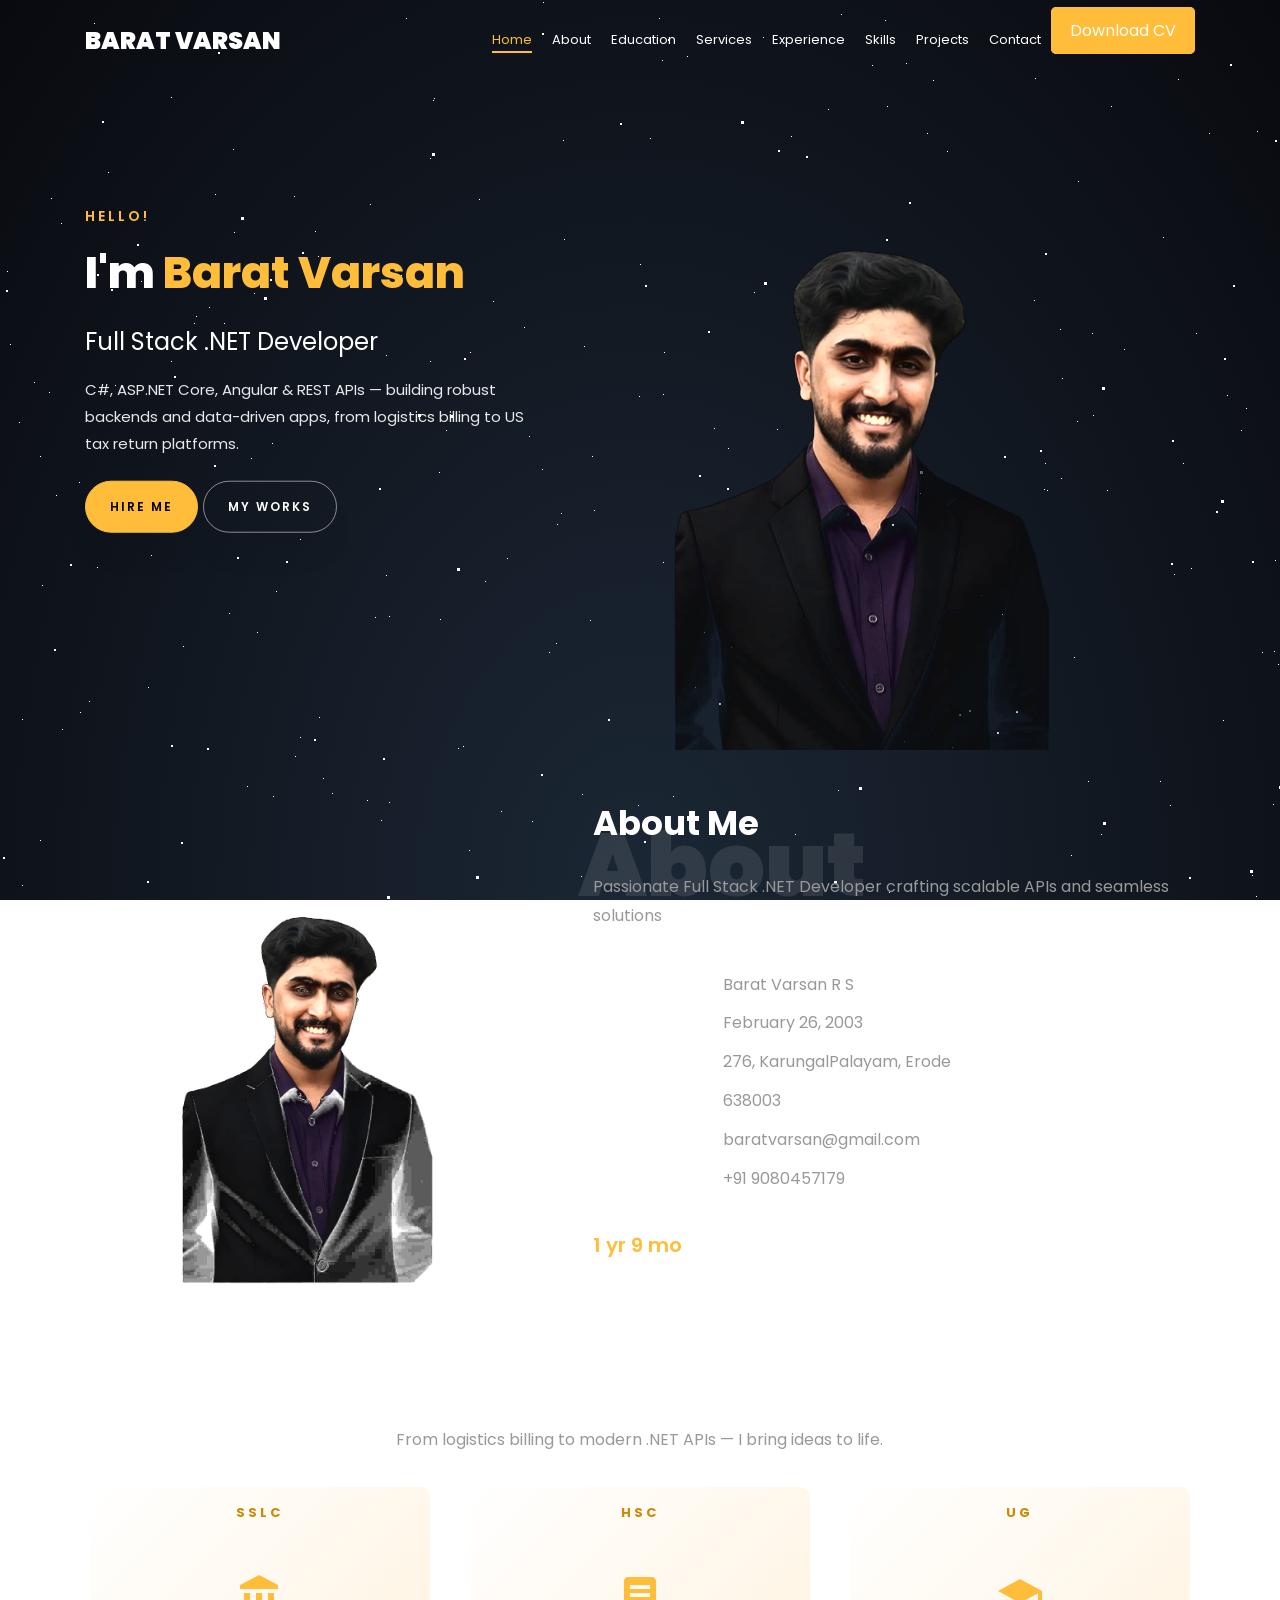
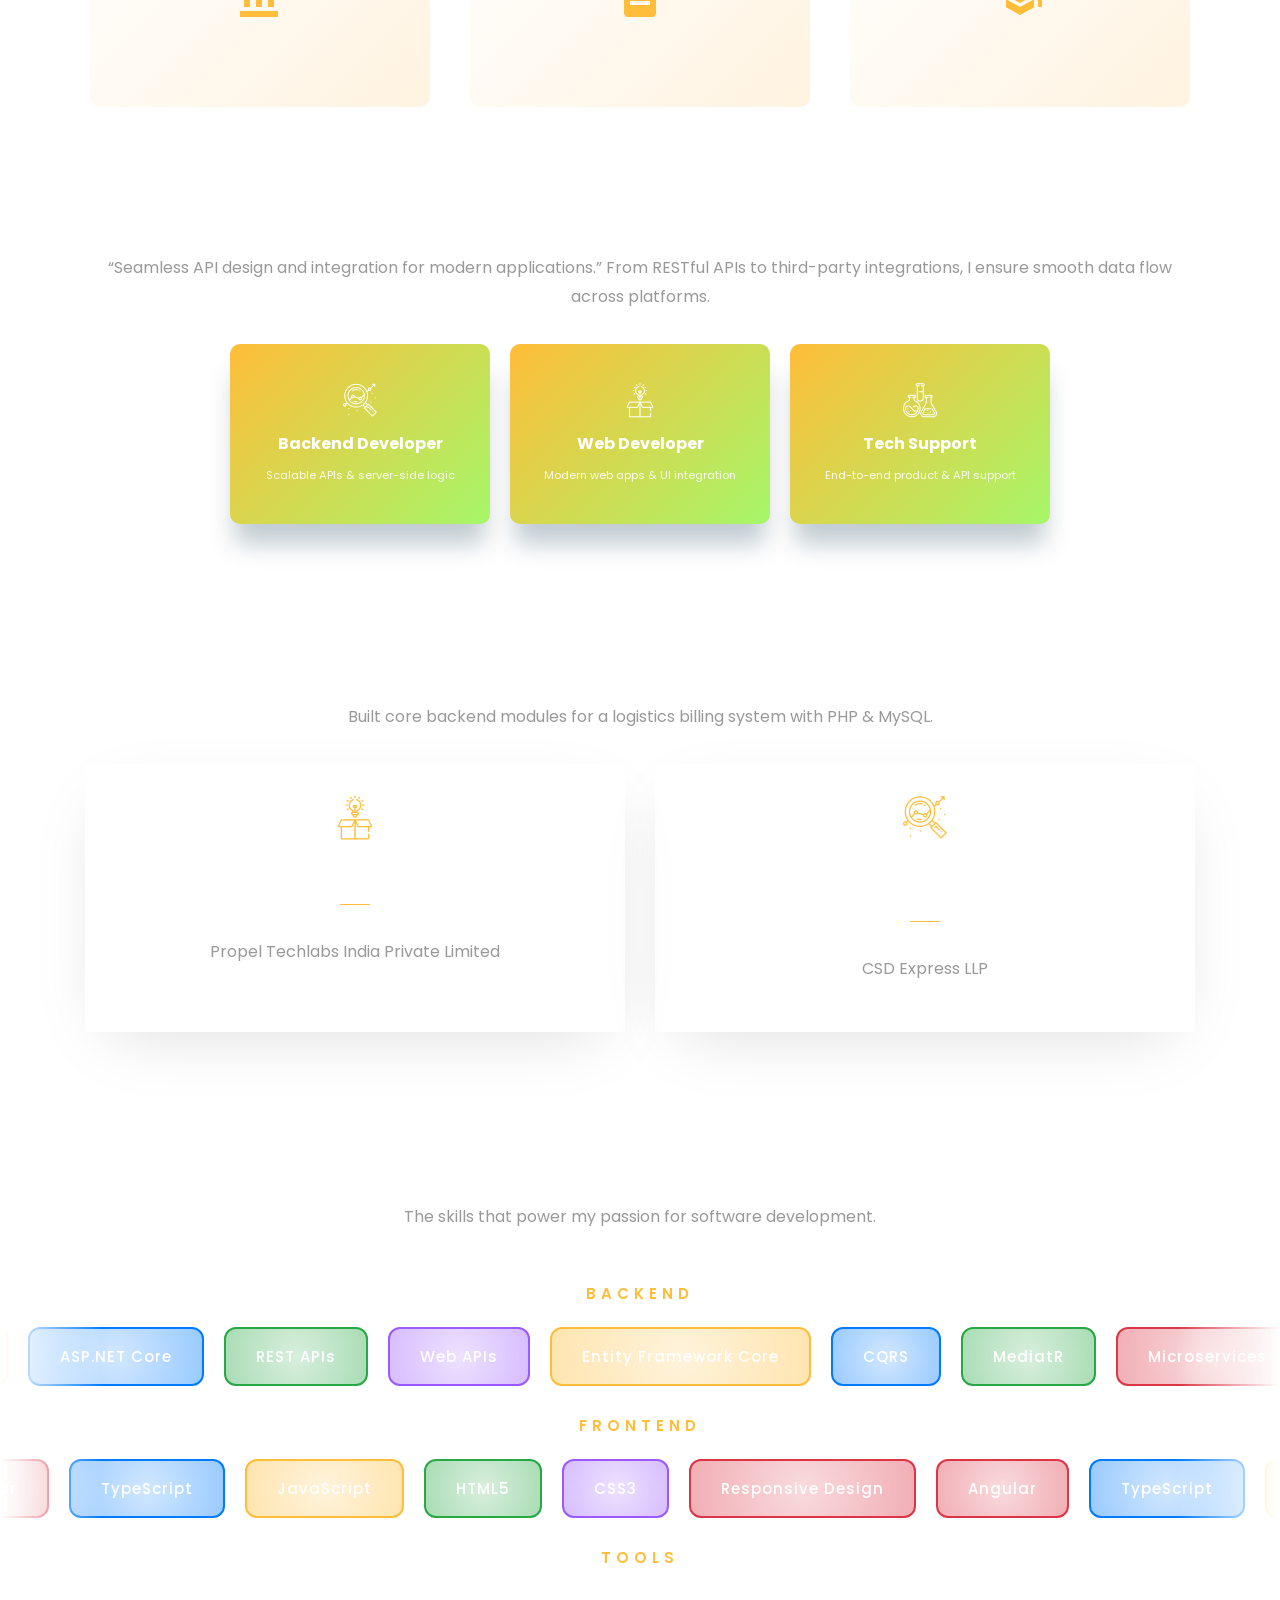
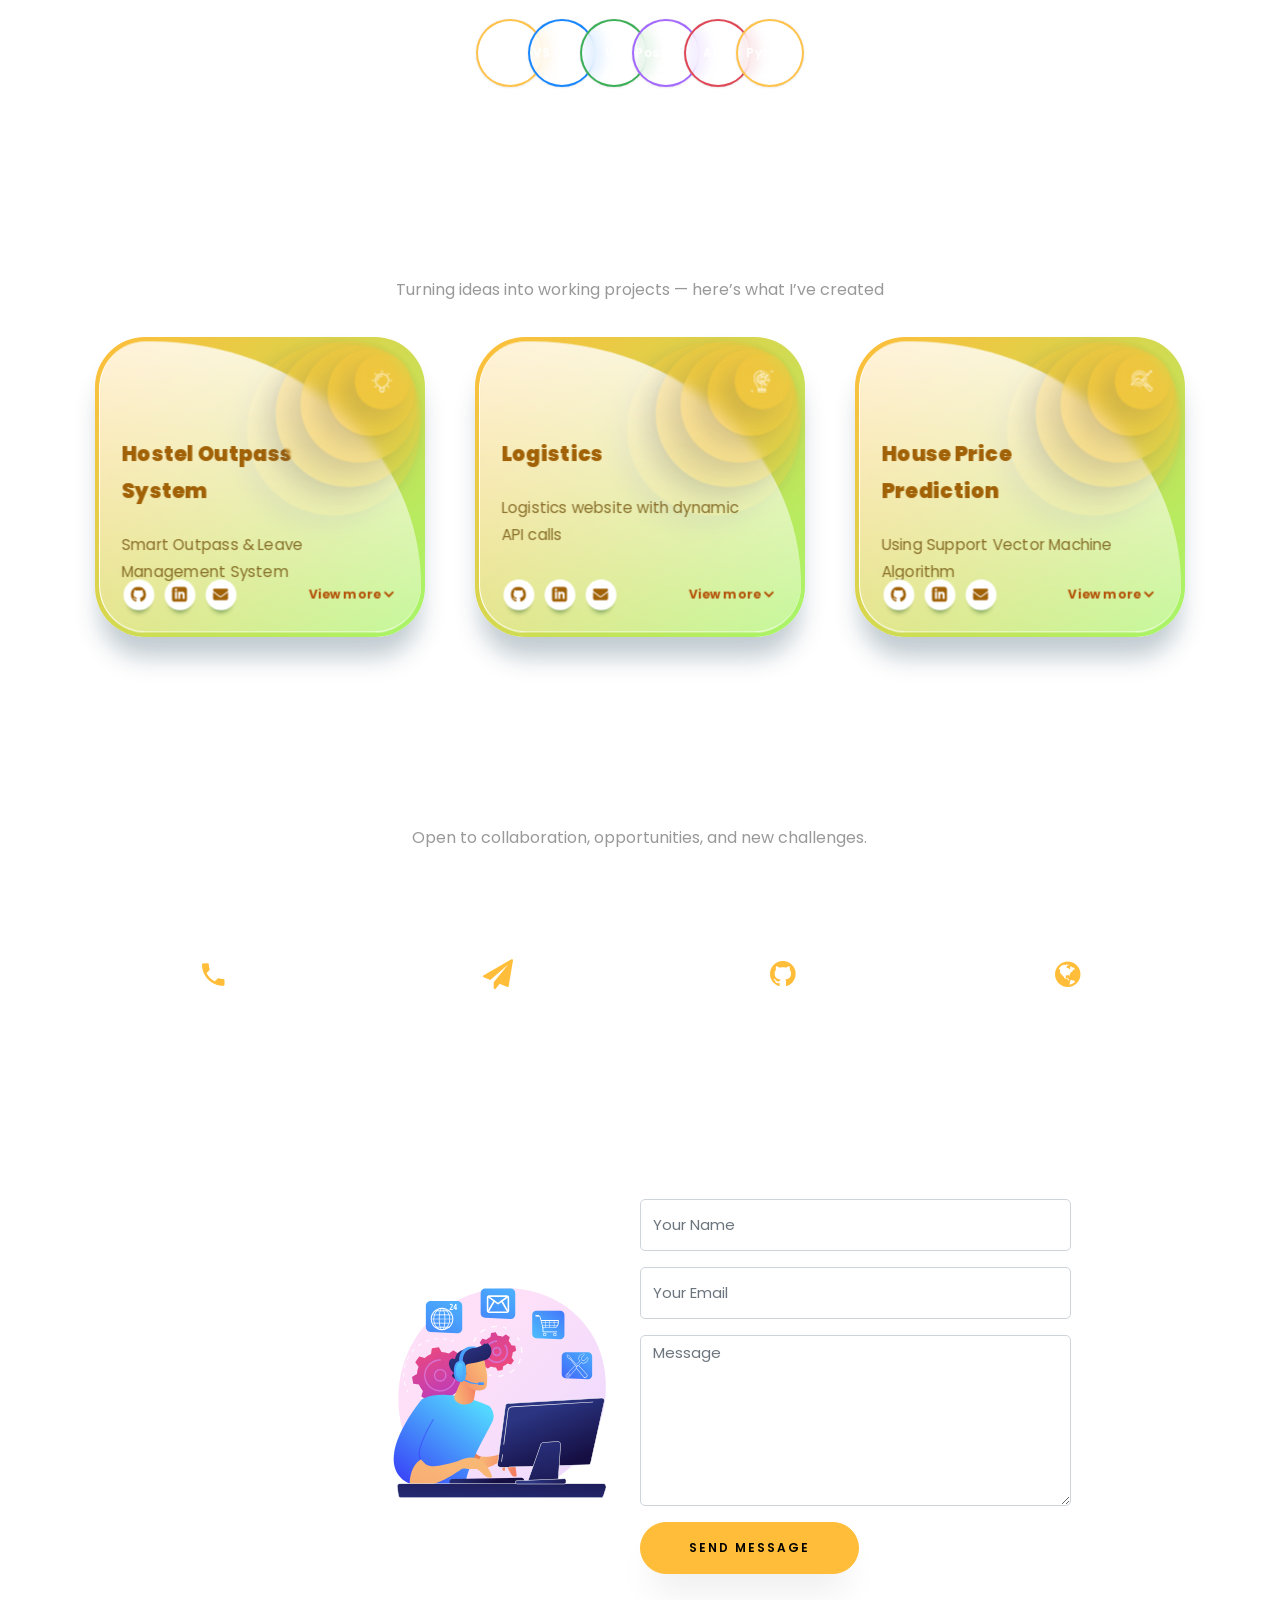
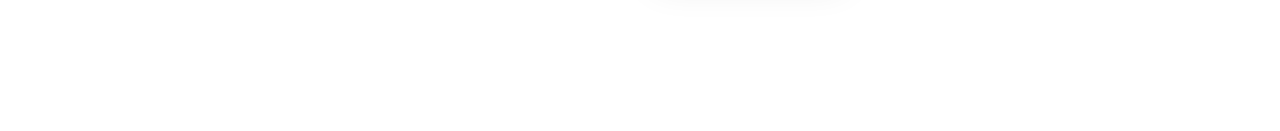
<file: index.html>
<!DOCTYPE html>
<html lang="en">
  <head>
    <title>Barat Varsan</title>
    <meta charset="utf-8">
    <meta name="viewport" content="width=device-width, initial-scale=1, shrink-to-fit=no">
    
    <link href="https://fonts.googleapis.com/css?family=Poppins:100,200,300,400,500,600,700,800,900" rel="stylesheet">

    <link rel="stylesheet" href="css/open-iconic-bootstrap.min.css">
    <link rel="stylesheet" href="css/animate.css">
    
    <link rel="stylesheet" href="css/owl.carousel.min.css">
    <link rel="stylesheet" href="css/owl.theme.default.min.css">
    <link rel="stylesheet" href="css/magnific-popup.css">

    <link rel="stylesheet" href="css/aos.css">

    <link rel="stylesheet" href="css/ionicons.min.css">
    
    <link rel="stylesheet" href="css/flaticon.css">
    <link rel="stylesheet" href="css/icomoon.css">
    <link rel="stylesheet" href="css/style.css">
    <link rel="stylesheet" href="cards/card.css">
    <link rel="stylesheet" href="css/skillcss/card.css">
    <link rel="stylesheet" href="css/pattern.css">
  </head>
  <body data-spy="scroll" data-target=".site-navbar-target" data-offset="300">
	  
	  <div id="stars"></div>
	  <div id="stars2"></div>
	  <div id="stars3"></div>
	  
	  
    <nav class="navbar navbar-expand-lg navbar-dark ftco_navbar ftco-navbar-light site-navbar-target" id="ftco-navbar">
	    <div class="container">
	      <a class="navbar-brand" href="index.html">Barat Varsan</a>
	      <button class="navbar-toggler js-fh5co-nav-toggle fh5co-nav-toggle" type="button" data-toggle="collapse" data-target="#ftco-nav" aria-controls="ftco-nav" aria-expanded="false" aria-label="Toggle navigation">
	        <span class="oi oi-menu"></span> Menu
	      </button>

	      <div class="collapse navbar-collapse" id="ftco-nav">
	        <ul class="navbar-nav nav ml-auto">
	          <li class="nav-item"><a href="#home-section" class="nav-link"><span>Home</span></a></li>
	          <li class="nav-item"><a href="#about-section" class="nav-link"><span>About</span></a></li>
	          <li class="nav-item"><a href="#resume-section" class="nav-link"><span>Education</span></a></li>
	          <li class="nav-item"><a href="#services-section" class="nav-link"><span>Services</span></a></li>
			  <li class="nav-item"><a href="#experience-section" class="nav-link"><span>Experience</span></a></li>
	          <li class="nav-item"><a href="#skills-section" class="nav-link"><span>Skills</span></a></li>
	          <li class="nav-item"><a href="#projects-section" class="nav-link"><span>Projects</span></a></li>
	          <li class="nav-item"><a href="#contact-section" class="nav-link"><span>Contact</span></a></li>
	          <li class="nav-item cta"><a href="Barat_Varsan_RS_Resume.pdf" download="Barat_Varsan_Resume.pdf"><span>Download CV</span></a></li>
	        </ul>
	      </div>
	    </div>
	  </nav>
	  <section id="home-section" class="hero">
		  <div class="home-slider  owl-carousel">
	      <div class="slider-item ">
	      	<div class="overlay"></div>
	        <div class="container">
	          <div class="row d-md-flex no-gutters slider-text align-items-end justify-content-end" data-scrollax-parent="true">
	          	<div class="one-third js-fullheight order-md-last img" style="background-image:url(images/bg_1.png);">
	          	</div>
		          <div class="one-forth d-flex  align-items-center ftco-animate" data-scrollax=" properties: { translateY: '70%' }">
		          	<div class="text">
		          		<span class="subheading">Hello!</span>
			            <h1 class="mb-4 mt-3">I'm <span>Barat Varsan</span></h1>
<h2 class="mb-3">Full Stack .NET Developer</h2>
			          		<p class="hero-summary">C#, ASP.NET Core, Angular & REST APIs — building robust backends and data-driven apps, from logistics billing to US tax return platforms.</p>
			          		<p class="mt-2"><a href="mailto:baratvarsan@gmail.com" class="btn btn-primary py-3 px-4">Hire me</a> <a href="#projects-section" class="btn btn-white btn-outline-white py-3 px-4">My works</a></p>
		            </div>
		          </div>
	        	</div>
	        </div>
	      </div>

	    </div>
    </section>

    <section class="ftco-about img ftco-section ftco-no-pb" id="about-section">
    	<div class="container">
    		<div class="row d-flex">
    			<div class="col-md-6 col-lg-5 d-flex">
<div class="img-about img d-flex align-items-stretch">
	    				<div class="img d-flex align-self-stretch align-items-center" style="background-image:url(images/bg_1.png);">
	    				</div>
	    				</div>
    			</div>
    			<div class="col-md-6 col-lg-7 pl-lg-5 pb-3">
    				<div class="row justify-content-start pb-2">
		          <div class="col-md-12 heading-section ftco-animate">
		          	<h1 class="big">About</h1>
		            <h2 class="mb-4">About Me</h2>
		            <p>Passionate Full Stack .NET Developer crafting scalable APIs and seamless solutions</p>
		            <ul class="about-info mt-4 px-md-0 px-2">
		            	<li class="d-flex"><span>Name:</span> <span>Barat Varsan R S</span></li>
		            	<li class="d-flex"><span>Date of birth:</span> <span>February 26, 2003</span></li>
		            	<li class="d-flex"><span>Address:</span> <span>276, KarungalPalayam, Erode</span></li>
		            	<li class="d-flex"><span>Pin code:</span> <span>638003</span></li>
		            	<li class="d-flex"><span>Email:</span> <span>baratvarsan@gmail.com</span></li>
		            	<li class="d-flex"><span>Phone: </span> <span>+91 9080457179</span></li>
		            </ul>
		          </div>
		        </div>
	          <div class="counter-wrap ftco-animate d-flex mt-md-3">
							          	<div class="text">
							          		<p class="mb-4">
							          			<span class="number" data-experience="2024-01-01"></span>
												<span>Experience</span>
	          </div>

	        </div>
        </div>
    	</div>
    </section>

    <section class="ftco-section ftco-no-pb" id="resume-section">
    	<div class="container">
    		<div class="row justify-content-center pb-3">
          <div class="col-md-10 heading-section text-center ftco-animate">
          	<h1 class="big big-2">Educations</h1>
            <h2 class="mb-4">Education</h2>
            <p>From logistics billing to modern .NET APIs — I bring ideas to life.</p>
          </div>
        </div>
    		<div class="row ftco-animate">
    			<div class="col-md-4 mb-3 education-cards">
    				<div class="card">
    					<span class="card__label">SSLC</span>
    					<svg xmlns="http://www.w3.org/2000/svg" viewBox="0 0 24 24"><path d="M4 10v7h3v-7H4zm6 0v7h3v-7h-3zM2 22h19v-3H2v3zm14-12v7h3v-7h-3zm-4.5-9L2 6v2h19V6l-9.5-5z"></path></svg>
    					<div class="card__content">
    						<p class="card__title">SSLC</p>
    						<p class="card__description">Nandhi Matric Hr Sec School, Erode<br><strong>2017 - 2018</strong><br>83%</p>
    					</div>
    				</div>
    			</div>
    			<div class="col-md-4 mb-3 education-cards">
    				<div class="card">
    					<span class="card__label">HSC</span>
    					<svg xmlns="http://www.w3.org/2000/svg" viewBox="0 0 24 24"><path d="M18 2H6c-1.1 0-2 .9-2 2v16c0 1.1.9 2 2 2h12c1.1 0 2-.9 2-2V4c0-1.1-.9-2-2-2zm-1 14H7v-2h10v2zm0-4H7v-2h10v2zm0-4H7V6h10v2z"></path></svg>
    					<div class="card__content">
    						<p class="card__title">HSC</p>
    						<p class="card__description">Nandhi Matric Hr Sec School, Erode<br><strong>2018 - 2020</strong><br>63%</p>
    					</div>
    				</div>
    			</div>
    			<div class="col-md-4 mb-3 education-cards">
    				<div class="card">
    					<span class="card__label">UG</span>
    					<svg xmlns="http://www.w3.org/2000/svg" viewBox="0 0 24 24"><path d="M12 3L1 9l11 6 9-4.91V17h2V9L12 3zM5 13.18v4L12 21l7-3.82v-4L12 17l-7-3.82z"></path></svg>
    					<div class="card__content">
    						<p class="card__title">B.E Computer Science &amp; Engineering</p>
    						<p class="card__description">K.S.R College of Engineering<br><strong>2020 - 2024</strong><br>CGPA : 8.01</p>
    					</div>
    				</div>
    			</div>
    		</div>
    </section>

<section class="ftco-section" id="services-section">
    	<div class="container">
    		<div class="row justify-content-center pt-2 pb-3">
          <div class="col-md-12 heading-section text-center ftco-animate">
          	<h1 class="big big-2">Services</h1>
            <h2 class="mb-4">Services</h2>
            <p>“Seamless API design and integration for modern applications.”
					From RESTful APIs to third-party integrations, I ensure smooth data flow across platforms.</p>
          </div>
        </div>
    		<div class="services-cards ftco-animate">
    			<div class="card red">
    				<span class="s-icon"><i class="flaticon-analysis"></i></span>
    				<p class="tip">Backend Developer</p>
    				<p class="second-text">Scalable APIs &amp; server-side logic</p>
    			</div>
    			<div class="card blue">
    				<span class="s-icon"><i class="flaticon-ideas"></i></span>
    				<p class="tip">Web Developer</p>
    				<p class="second-text">Modern web apps &amp; UI integration</p>
    			</div>
    			<div class="card green">
    				<span class="s-icon"><i class="flaticon-flasks"></i></span>
    				<p class="tip">Tech Support</p>
    				<p class="second-text">End-to-end product &amp; API support</p>
    			</div>
    		</div>
    </section>
	 <section class="ftco-section" id="experience-section">
    	<div class="container">
    		<div class="row justify-content-center pt-2 pb-3">
          <div class="col-md-12 heading-section text-center ftco-animate">
          	<h1 class="big big-2">Experience</h1>
            <h2 class="mb-4">Work Experience</h2>
            <p>Built core backend modules for a logistics billing system with PHP & MySQL.</p>
          </div>
        </div>
    		<div class="row experience-tabs">
    				<div class="col-md-6 text-center d-flex ftco-animate">
    					<div class="services-1 experience-tab" data-target="exp-propel">
    						<span class="icon">
    							<i class="flaticon-ideas"></i>
    						</span>
    						<div class="desc">
    							<h3 class="mb-5">Software Developer (OCT 2025 – Present)</h3>
    							<p>Propel Techlabs India Private Limited</p>
    						</div>
    					</div>
    				</div>
    				<div class="col-md-6 text-center d-flex ftco-animate">
    					<div class="services-1 experience-tab" data-target="exp-csd">
    						<span class="icon">
    							<i class="flaticon-analysis"></i>
    						</span>
    						<div class="desc">
    							<h3 class="mb-5">Backend Developer & Software Support Engineer (Jan 2024 – Sep 2025)</h3>
    							<p>CSD Express LLP</p>
    						</div>
    					</div>
    				</div>
    			</div>

    			<div class="experience-detail" id="exp-propel">
    				<button class="experience-close" aria-label="Close">×</button>
    				<div class="experience-detail-header">
    					<h3>Software Developer</h3>
    					<p class="experience-company">Propel Techlabs India Private Limited</p>
    					<span class="experience-period">Oct 2025 – Present</span>
    				</div>
    				<ul class="experience-list">
    					<li>Full-stack development across tax technology platforms using C#, ASP.NET Core, Angular and TypeScript — working across monolithic and microservices architectures.</li>
    					<li>Applied CQRS and the MediatR pattern, with SSO-based security and centralized logging across backend modules.</li>
    					<li>Used Azure DevOps (ADO) for backlog tracking and CI/CD automation.</li>
    					<li>Built spatial (GIS) mapping views and year-over-year comparison tools across multiple US tax return forms in a full-stack .NET and Angular application.</li>
    					<li>Designed and consumed RESTful APIs to power dynamic, data-driven comparison views backed by SQL Server.</li>
    					<li>Automated structured PDF, PowerPoint, and Word document generation using Python.</li>
    				</ul>
    			</div>

    			<div class="experience-detail" id="exp-csd">
    				<button class="experience-close" aria-label="Close">×</button>
    				<div class="experience-detail-header">
    					<h3>Backend Developer & Software Support Engineer</h3>
    					<p class="experience-company">CSD Express LLP</p>
    					<span class="experience-period">Jan 2024 – Sep 2025</span>
    				</div>
    				<ul class="experience-list">
    					<li>Developed core backend modules and RESTful APIs for a custom logistics billing system — bill entry, shipment tracking, consignor/consignee management, reporting, search, and Excel exports — using PHP, MySQL, and JavaScript.</li>
    					<li>Automated bulk Excel-to-PDF invoice generation with Python scripts.</li>
    					<li>Built a Python-based POD extraction tool that pulls shipment proof images by AWB number from Excel sheets.</li>
    					<li>Provided technical support for internal logistics tools — resolving user issues, handling bug escalation, and managing documentation workflows.</li>
    					<li>Collaborated cross-functionally to align technical features with business operations and logistics workflows.</li>
    				</ul>
    			</div>
    </section>

    <div class="experience-overlay" id="experience-overlay"></div>
	

		
		<section class="ftco-section" id="skills-section">
			<div class="container">
				<div class="row justify-content-center pb-3">
          <div class="col-md-12 heading-section text-center ftco-animate">
          	<h1 class="big big-2">Skills</h1>
            <h2 class="mb-4">My Skills</h2>
            <p>The skills that power my passion for software development.</p>
          </div>
        </div>
				</div>

			<div class="skills-label">Backend</div>
			<div class="skills-marquee">
				<div class="skills-track">
					<span class="skill-card" style="--color-card: 255, 189, 57">C#</span>
					<span class="skill-card" style="--color-card: 0, 123, 255">ASP.NET Core</span>
					<span class="skill-card" style="--color-card: 40, 167, 69">REST APIs</span>
					<span class="skill-card" style="--color-card: 155, 89, 255">Web APIs</span>
					<span class="skill-card" style="--color-card: 255, 189, 57">Entity Framework Core</span>
					<span class="skill-card" style="--color-card: 0, 123, 255">CQRS</span>
					<span class="skill-card" style="--color-card: 40, 167, 69">MediatR</span>
					<span class="skill-card" style="--color-card: 220, 53, 69">Microservices</span>
					<span class="skill-card" style="--color-card: 255, 189, 57">MVC Architecture</span>
					<span class="skill-card" style="--color-card: 0, 123, 255">JWT Authentication</span>
					<span class="skill-card" style="--color-card: 40, 167, 69">SSO</span>
					<span class="skill-card" style="--color-card: 155, 89, 255">Unit Testing</span>
					<span class="skill-card" style="--color-card: 220, 53, 69">SQL Server</span>
					<span class="skill-card" style="--color-card: 255, 189, 57">MySQL</span>
					<span class="skill-card" style="--color-card: 0, 123, 255">Database Design</span>
				</div>
			</div>

			<div class="skills-label">Frontend</div>
			<div class="skills-marquee">
				<div class="skills-track skills-track--frontend">
					<span class="skill-card" style="--color-card: 220, 53, 69">Angular</span>
					<span class="skill-card" style="--color-card: 0, 123, 255">TypeScript</span>
					<span class="skill-card" style="--color-card: 255, 189, 57">JavaScript</span>
					<span class="skill-card" style="--color-card: 40, 167, 69">HTML5</span>
					<span class="skill-card" style="--color-card: 155, 89, 255">CSS3</span>
					<span class="skill-card" style="--color-card: 220, 53, 69">Responsive Design</span>
				</div>
			</div>

			<div class="skills-label">Tools</div>
			<div class="skills-tools">
				<div class="tools-stack">
					<span class="tool-chip" style="--color-card: 255, 189, 57">Git</span>
					<span class="tool-chip" style="--color-card: 0, 123, 255">VS Code</span>
					<span class="tool-chip" style="--color-card: 40, 167, 69">VS</span>
					<span class="tool-chip" style="--color-card: 155, 89, 255">Postman</span>
					<span class="tool-chip" style="--color-card: 220, 53, 69">ADO</span>
					<span class="tool-chip" style="--color-card: 255, 189, 57">Python</span>
				</div>
			</div>
		</section>
 

    <section class="ftco-section ftco-project" id="projects-section">
    	<div class="container">
    		<div class="row justify-content-center pb-3">
          <div class="col-md-12 heading-section text-center ftco-animate">
          	<h1 class="big big-2">Projects</h1>
            <h2 class="mb-4">My Projects</h2>
            <p>Turning ideas into working projects — here’s what I’ve created</p>
          </div>
        </div>
<div class="row ftco-animate">
    			
  				
	    		<div class="col-md-4 mb-3 project-cards">
	    			<div class="parent">
	    				<div class="card">
	    					<div class="logo">
	    						<span class="circle circle1"></span>
	    						<span class="circle circle2"></span>
	    						<span class="circle circle3"></span>
	    						<span class="circle circle4"></span>
	    						<span class="circle circle5">
	    							<i class="flaticon-idea" style="font-size:20px;color:#fff;"></i>
	    						</span>
	    					</div>
	    					<div class="glass"></div>
	    					<div class="content">
	    						<span class="title">Hostel Outpass System</span>
	    						<span class="text">Smart Outpass &amp; Leave Management System</span>
	    					</div>
	    					<div class="bottom">
	    						<div class="social-buttons-container">
	    							<a class="social-button" href="https://github.com/BARAT2623/Hostel-OutPass" target="_blank" rel="noopener">
	    								<svg viewBox="0 0 24 24" xmlns="http://www.w3.org/2000/svg" class="svg">
	    									<path d="M12 0c-6.626 0-12 5.373-12 12 0 5.302 3.438 9.8 8.207 11.387.599.111.793-.261.793-.577v-2.234c-3.338.726-4.033-1.416-4.033-1.416-.546-1.387-1.333-1.756-1.333-1.756-1.089-.745.083-.729.083-.729 1.205.084 1.839 1.237 1.839 1.237 1.07 1.834 2.807 1.304 3.492.997.107-.775.418-1.305.762-1.604-2.665-.305-5.467-1.334-5.467-5.931 0-1.311.469-2.381 1.236-3.221-.124-.303-.535-1.524.117-3.176 0 0 1.008-.322 3.301 1.23.957-.266 1.983-.399 3.003-.404 1.02.005 2.047.138 3.006.404 2.291-1.552 3.297-1.23 3.297-1.23.653 1.653.242 2.874.118 3.176.77.84 1.235 1.911 1.235 3.221 0 4.609-2.807 5.624-5.479 5.921.43.372.823 1.102.823 2.222v3.293c0 .319.192.694.801.576 4.765-1.589 8.199-6.086 8.199-11.386 0-6.627-5.373-12-12-12z"></path>
	    								</svg>
	    							</a>
	    							<a class="social-button" href="https://www.linkedin.com/in/bobby26/" target="_blank" rel="noopener">
	    								<svg viewBox="0 0 24 24" xmlns="http://www.w3.org/2000/svg" class="svg">
	    									<path d="M19 0h-14c-2.761 0-5 2.239-5 5v14c0 2.761 2.239 5 5 5h14c2.762 0 5-2.239 5-5v-14c0-2.761-2.238-5-5-5zm-11 19h-3v-11h3v11zm-1.5-12.268c-.966 0-1.75-.79-1.75-1.764s.784-1.764 1.75-1.764 1.75.79 1.75 1.764-.783 1.764-1.75 1.764zm13.5 12.268h-3v-5.604c0-3.368-4-3.113-4 0v5.604h-3v-11h3v1.765c1.396-2.586 7-2.777 7 2.476v6.759z"></path>
	    								</svg>
	    							</a>
	    							<a class="social-button" href="mailto:baratvarsan@gmail.com">
	    								<svg viewBox="0 0 512 512" xmlns="http://www.w3.org/2000/svg" class="svg">
	    									<path d="M48 64C21.5 64 0 85.5 0 112c0 15.1 7.1 29.3 19.2 38.4L236.8 313.6c11.4 8.5 27 8.5 38.4 0L492.8 150.4c12.1-9.1 19.2-23.3 19.2-38.4V112c0-26.5-21.5-48-48-48H48zM0 176V384c0 35.3 28.7 64 64 64H448c35.3 0 64-28.7 64-64V176L294.4 339.2c-22.8 17.1-54 17.1-76.8 0L0 176z"></path>
	    								</svg>
	    							</a>
	    						</div>
	    						<a href="https://github.com/BARAT2623/Hostel-OutPass" class="view-more" target="_blank" rel="noopener">
	    							<span class="view-more-button">View more</span>
	    							<svg class="svg" xmlns="http://www.w3.org/2000/svg" viewBox="0 0 24 24" stroke-linecap="round" stroke-linejoin="round"><path d="m6 9 6 6 6-6"></path></svg>
	    						</a>
	    					</div>
	    				</div>
	    			</div>
	    		</div>

	    		<div class="col-md-4 mb-3 project-cards">
	    			<div class="parent">
	    				<div class="card">
	    					<div class="logo">
	    						<span class="circle circle1"></span>
	    						<span class="circle circle2"></span>
	    						<span class="circle circle3"></span>
	    						<span class="circle circle4"></span>
	    						<span class="circle circle5">
	    							<i class="flaticon-innovation" style="font-size:20px;color:#fff;"></i>
	    						</span>
	    					</div>
	    					<div class="glass"></div>
	    					<div class="content">
	    						<span class="title">Logistics</span>
	    						<span class="text">Logistics website with dynamic API calls</span>
	    					</div>
	    					<div class="bottom">
	    						<div class="social-buttons-container">
	    							<a class="social-button" href="https://github.com/BARAT2623/logistics_web_demo" target="_blank" rel="noopener">
	    								<svg viewBox="0 0 24 24" xmlns="http://www.w3.org/2000/svg" class="svg">
	    									<path d="M12 0c-6.626 0-12 5.373-12 12 0 5.302 3.438 9.8 8.207 11.387.599.111.793-.261.793-.577v-2.234c-3.338.726-4.033-1.416-4.033-1.416-.546-1.387-1.333-1.756-1.333-1.756-1.089-.745.083-.729.083-.729 1.205.084 1.839 1.237 1.839 1.237 1.07 1.834 2.807 1.304 3.492.997.107-.775.418-1.305.762-1.604-2.665-.305-5.467-1.334-5.467-5.931 0-1.311.469-2.381 1.236-3.221-.124-.303-.535-1.524.117-3.176 0 0 1.008-.322 3.301 1.23.957-.266 1.983-.399 3.003-.404 1.02.005 2.047.138 3.006.404 2.291-1.552 3.297-1.23 3.297-1.23.653 1.653.242 2.874.118 3.176.77.84 1.235 1.911 1.235 3.221 0 4.609-2.807 5.624-5.479 5.921.43.372.823 1.102.823 2.222v3.293c0 .319.192.694.801.576 4.765-1.589 8.199-6.086 8.199-11.386 0-6.627-5.373-12-12-12z"></path>
	    								</svg>
	    							</a>
	    							<a class="social-button" href="https://www.linkedin.com/in/bobby26/" target="_blank" rel="noopener">
	    								<svg viewBox="0 0 24 24" xmlns="http://www.w3.org/2000/svg" class="svg">
	    									<path d="M19 0h-14c-2.761 0-5 2.239-5 5v14c0 2.761 2.239 5 5 5h14c2.762 0 5-2.239 5-5v-14c0-2.761-2.238-5-5-5zm-11 19h-3v-11h3v11zm-1.5-12.268c-.966 0-1.75-.79-1.75-1.764s.784-1.764 1.75-1.764 1.75.79 1.75 1.764-.783 1.764-1.75 1.764zm13.5 12.268h-3v-5.604c0-3.368-4-3.113-4 0v5.604h-3v-11h3v1.765c1.396-2.586 7-2.777 7 2.476v6.759z"></path>
	    								</svg>
	    							</a>
	    							<a class="social-button" href="mailto:baratvarsan@gmail.com">
	    								<svg viewBox="0 0 512 512" xmlns="http://www.w3.org/2000/svg" class="svg">
	    									<path d="M48 64C21.5 64 0 85.5 0 112c0 15.1 7.1 29.3 19.2 38.4L236.8 313.6c11.4 8.5 27 8.5 38.4 0L492.8 150.4c12.1-9.1 19.2-23.3 19.2-38.4V112c0-26.5-21.5-48-48-48H48zM0 176V384c0 35.3 28.7 64 64 64H448c35.3 0 64-28.7 64-64V176L294.4 339.2c-22.8 17.1-54 17.1-76.8 0L0 176z"></path>
	    								</svg>
	    							</a>
	    						</div>
	    						<a href="https://github.com/BARAT2623/logistics_web_demo" class="view-more" target="_blank" rel="noopener">
	    							<span class="view-more-button">View more</span>
	    							<svg class="svg" xmlns="http://www.w3.org/2000/svg" viewBox="0 0 24 24" stroke-linecap="round" stroke-linejoin="round"><path d="m6 9 6 6 6-6"></path></svg>
	    						</a>
	    					</div>
	    				</div>
	    			</div>
	    		</div>

	    		<div class="col-md-4 mb-3 project-cards">
	    			<div class="parent">
	    				<div class="card">
	    					<div class="logo">
	    						<span class="circle circle1"></span>
	    						<span class="circle circle2"></span>
	    						<span class="circle circle3"></span>
	    						<span class="circle circle4"></span>
	    						<span class="circle circle5">
	    							<i class="flaticon-analysis" style="font-size:20px;color:#fff;"></i>
	    						</span>
	    					</div>
	    					<div class="glass"></div>
	    					<div class="content">
	    						<span class="title">House Price Prediction</span>
	    						<span class="text">Using Support Vector Machine Algorithm</span>
	    					</div>
	    					<div class="bottom">
	    						<div class="social-buttons-container">
	    							<a class="social-button" href="https://github.com/BARAT2623" target="_blank" rel="noopener">
	    								<svg viewBox="0 0 24 24" xmlns="http://www.w3.org/2000/svg" class="svg">
	    									<path d="M12 0c-6.626 0-12 5.373-12 12 0 5.302 3.438 9.8 8.207 11.387.599.111.793-.261.793-.577v-2.234c-3.338.726-4.033-1.416-4.033-1.416-.546-1.387-1.333-1.756-1.333-1.756-1.089-.745.083-.729.083-.729 1.205.084 1.839 1.237 1.839 1.237 1.07 1.834 2.807 1.304 3.492.997.107-.775.418-1.305.762-1.604-2.665-.305-5.467-1.334-5.467-5.931 0-1.311.469-2.381 1.236-3.221-.124-.303-.535-1.524.117-3.176 0 0 1.008-.322 3.301 1.23.957-.266 1.983-.399 3.003-.404 1.02.005 2.047.138 3.006.404 2.291-1.552 3.297-1.23 3.297-1.23.653 1.653.242 2.874.118 3.176.77.84 1.235 1.911 1.235 3.221 0 4.609-2.807 5.624-5.479 5.921.43.372.823 1.102.823 2.222v3.293c0 .319.192.694.801.576 4.765-1.589 8.199-6.086 8.199-11.386 0-6.627-5.373-12-12-12z"></path>
	    								</svg>
	    							</a>
	    							<a class="social-button" href="https://www.linkedin.com/in/bobby26/" target="_blank" rel="noopener">
	    								<svg viewBox="0 0 24 24" xmlns="http://www.w3.org/2000/svg" class="svg">
	    									<path d="M19 0h-14c-2.761 0-5 2.239-5 5v14c0 2.761 2.239 5 5 5h14c2.762 0 5-2.239 5-5v-14c0-2.761-2.238-5-5-5zm-11 19h-3v-11h3v11zm-1.5-12.268c-.966 0-1.75-.79-1.75-1.764s.784-1.764 1.75-1.764 1.75.79 1.75 1.764-.783 1.764-1.75 1.764zm13.5 12.268h-3v-5.604c0-3.368-4-3.113-4 0v5.604h-3v-11h3v1.765c1.396-2.586 7-2.777 7 2.476v6.759z"></path>
	    								</svg>
	    							</a>
	    							<a class="social-button" href="mailto:baratvarsan@gmail.com">
	    								<svg viewBox="0 0 512 512" xmlns="http://www.w3.org/2000/svg" class="svg">
	    									<path d="M48 64C21.5 64 0 85.5 0 112c0 15.1 7.1 29.3 19.2 38.4L236.8 313.6c11.4 8.5 27 8.5 38.4 0L492.8 150.4c12.1-9.1 19.2-23.3 19.2-38.4V112c0-26.5-21.5-48-48-48H48zM0 176V384c0 35.3 28.7 64 64 64H448c35.3 0 64-28.7 64-64V176L294.4 339.2c-22.8 17.1-54 17.1-76.8 0L0 176z"></path>
	    								</svg>
	    							</a>
	    						</div>
	    						<a href="#" class="view-more">
	    							<span class="view-more-button">View more</span>
	    							<svg class="svg" xmlns="http://www.w3.org/2000/svg" viewBox="0 0 24 24" stroke-linecap="round" stroke-linejoin="round"><path d="m6 9 6 6 6-6"></path></svg>
	    						</a>
	    					</div>
	    				</div>
	    			</div>
	    		</div>
    		</div>
    	</div>
    </section>

    <section class="ftco-section contact-section ftco-no-pb" id="contact-section">
      <div class="container">
      	<div class="row justify-content-center mb-4 pb-2">
          <div class="col-md-7 heading-section text-center ftco-animate">
            <h1 class="big big-2">Contact</h1>
            <h2 class="mb-4">Contact Me</h2>
            <p>Open to collaboration, opportunities, and new challenges.</p>
          </div>
        </div>

        <div class="row d-flex contact-info mb-4">
          <div class="col-md-6 col-lg d-flex ftco-animate">
          	<div class="align-self-stretch box p-4 text-center">
          		<div class="icon d-flex align-items-center justify-content-center">
          			<span class="icon-phone2"></span>
          		</div>
          		<h3 class="mb-4">Contact Number</h3>
	            <p><a href="tel://+919080457179">+91 9080457179</a></p>
	          </div>
          </div>
          <div class="col-md-6 col-lg d-flex ftco-animate">
          	<div class="align-self-stretch box p-4 text-center">
          		<div class="icon d-flex align-items-center justify-content-center">
          			<span class="icon-paper-plane"></span>
          		</div>
          		<h3 class="mb-4">Email Address</h3>
	            <p><a href="mailto:baratvarsan@gmail.com">baratvarsan@gmail.com</a></p>
	          </div>
          </div>
          <div class="col-md-6 col-lg d-flex ftco-animate">
          	<div class="align-self-stretch box p-4 text-center">
          		<div class="icon d-flex align-items-center justify-content-center">
          			<span class="icon-github"></span>
          		</div>
          		<h3 class="mb-4">GitHub</h3>
	            <p><a href="https://github.com/BARAT2623" target="_blank" rel="noopener">BARAT2623</a></p>
	          </div>
          </div>
          <div class="col-md-6 col-lg d-flex ftco-animate">
          	<div class="align-self-stretch box p-4 text-center">
          		<div class="icon d-flex align-items-center justify-content-center">
          			<span class="icon-globe"></span>
          		</div>
          		<h3 class="mb-4">LinkedIn</h3>
	            <p><a href="https://www.linkedin.com/in/bobby26/">bobby26</a></p>
	          </div>
          </div>
        </div>

        <div class="row no-gutters block-9">
          <div class="col-md-6 order-md-last d-flex">
            <form id="contactForm" action="https://formspree.io/f/xqpkrapq" method="POST">
  <div class="form-group">
    <input type="text" name="name" class="form-control" placeholder="Your Name">
  </div>
  <div class="form-group">
    <input type="email" name="email" class="form-control" placeholder="Your Email">
  </div>
  <div class="form-group">
    <textarea name="message" cols="30" rows="7" class="form-control" placeholder="Message"></textarea>
  </div>
  <input type="hidden" name="_subject" value="New Portfolio Contact Message">
  <div class="form-group">
    <input type="submit" value="Send Message" class="btn btn-primary py-3 px-5">
  </div>
  <p id="formStatus" class="mt-2" style="display:none;"></p>
</form>

          
          </div>

          <div class="col-md-6 d-flex align-items-center">
          	<img src="images/contact.svg" alt="Contact illustration" class="contact-panel-img">
          </div>
        </div>
      </div>
    </section>
		

    <footer class="ftco-footer ftco-section">
      <div class="container">
        
         
          
         
        <div class="row">
          <div class="col-md-12 text-center">

            <p><!-- Link back to Colorlib can't be removed. Template is licensed under CC BY 3.0. -->
  Copyright &copy;<script>document.write(new Date().getFullYear());</script> All rights reserved   <!-- Link back to Colorlib can't be removed. Template is licensed under CC BY 3.0. --></p>
          </div>
        </div>
      </div>
    </footer>
    
  

  <!-- loader -->
  <div id="ftco-loader" class="show fullscreen">
    <div class="loader">
      <span class="loader-text">loading</span>
      <span class="load"></span>
    </div>
  </div>


  <script src="js/jquery.min.js"></script>
  <script src="js/jquery-migrate-3.0.1.min.js"></script>
  <script src="js/popper.min.js"></script>
  <script src="js/bootstrap.min.js"></script>
  <script src="js/jquery.easing.1.3.js"></script>
  <script src="js/jquery.waypoints.min.js"></script>
  <script src="js/jquery.stellar.min.js"></script>
  <script src="js/owl.carousel.min.js"></script>
  <script src="js/jquery.magnific-popup.min.js"></script>
  <script src="js/aos.js"></script>
  <script src="js/jquery.animateNumber.min.js"></script>
  <script src="js/scrollax.min.js"></script>
  
  <script src="js/main.js"></script>

  </body>
</html>
</file>
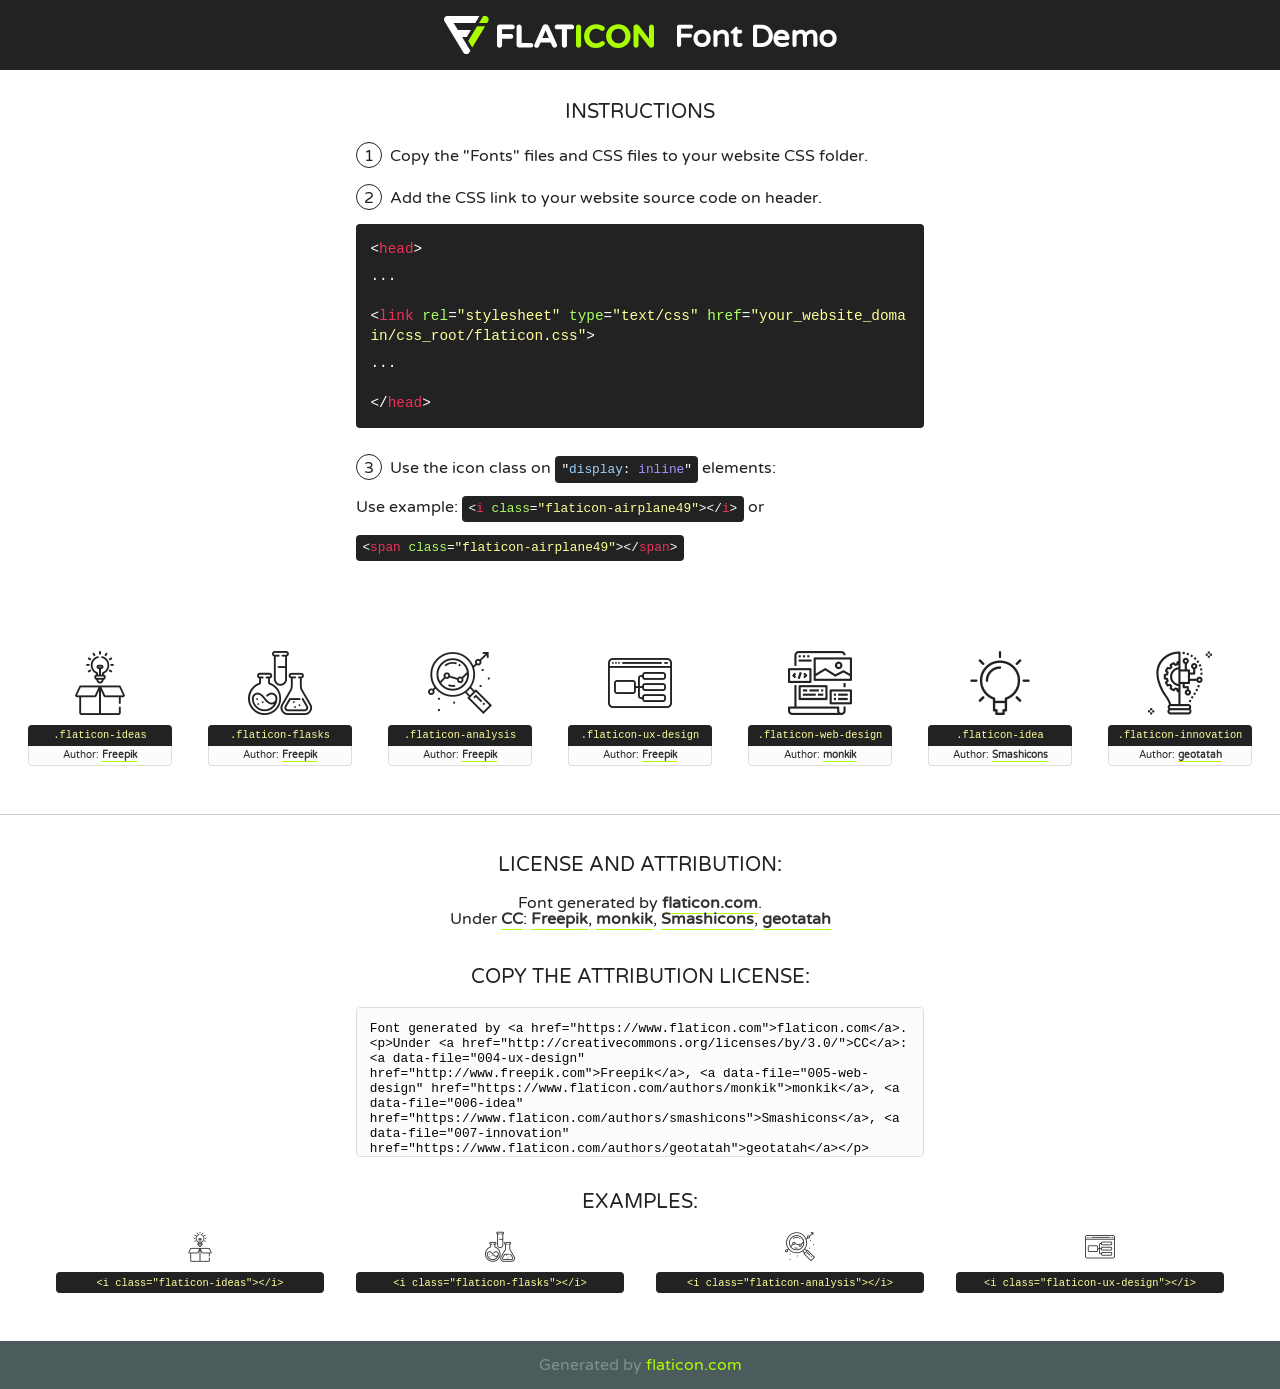
<file: fonts/flaticon/font/flaticon.html>
<!DOCTYPE html>
<!--
  Flaticon icon font: Flaticon
  Creation date: 20/03/2019 02:18
-->
<html>
<!DOCTYPE html>
<html>

<head>
    <title>Flaticon WebFont</title>
    <link href="http://fonts.googleapis.com/css?family=Varela+Round" rel="stylesheet" type="text/css" />
    <link rel="stylesheet" type="text/css" href="flaticon.css">
    <meta charset="UTF-8">
    <style>
    html, body, div, span, applet, object, iframe,
    h1, h2, h3, h4, h5, h6, p, blockquote, pre,
    a, abbr, acronym, address, big, cite, code,
    del, dfn, em, img, ins, kbd, q, s, samp,
    small, strike, strong, sub, sup, tt, var,
    b, u, i, center,
    dl, dt, dd, ol, ul, li,
    fieldset, form, label, legend,
    table, caption, tbody, tfoot, thead, tr, th, td,
    article, aside, canvas, details, embed, 
    figure, figcaption, footer, header, hgroup, 
    menu, nav, output, ruby, section, summary,
    time, mark, audio, video {
        margin: 0;
        padding: 0;
        border: 0;
        font-size: 100%;
        font: inherit;
        vertical-align: baseline;
    }
    /* HTML5 display-role reset for older browsers */
    article, aside, details, figcaption, figure, 
    footer, header, hgroup, menu, nav, section {
        display: block;
    }
    body {
        line-height: 1;
    }
    ol, ul {
        list-style: none;
    }
    blockquote, q {
        quotes: none;
    }
    blockquote:before, blockquote:after,
    q:before, q:after {
        content: '';
        content: none;
    }
    table {
        border-collapse: collapse;
        border-spacing: 0;
    }
    body {
        font-family: 'Varela Round', Helvetica, Arial, sans-serif;
        font-size: 16px;
        color: #222;
    }
    a {
        color: #333;
        border-bottom: 1px solid #a9fd00;
        font-weight: bold;
        text-decoration: none;
    }
    * {
        -moz-box-sizing: border-box;
        -webkit-box-sizing: border-box;
        box-sizing: border-box;
        margin: 0;
        padding: 0;
    }
    [class^="flaticon-"]:before, [class*=" flaticon-"]:before, [class^="flaticon-"]:after, [class*=" flaticon-"]:after {
        font-family: Flaticon;
        font-size: 30px;
        font-style: normal;
        margin-left: 20px;
        color: #333;
    }
    .wrapper {
        max-width: 600px;
        margin: auto;
        padding: 0 1em;
    }
    .title {
        font-size: 1.25em;
        text-align: center;
        margin-bottom: 1em;
        text-transform: uppercase;
    }
    header {
        text-align: center;
        background-color: #222;
        color: #fff;
        padding: 1em;
    }
    header .logo {
        width: 210px;
        height: 38px;
        display: inline-block;
        vertical-align: middle;
        margin-right: 1em;
        border: none;
    }
    header strong {
        font-size: 1.95em;
        font-weight: bold;
        vertical-align: middle;
        margin-top: 5px;
        display: inline-block;
    }
    .demo {
        margin: 2em auto;
        line-height: 1.25em;
    }
    .demo ul li {
        margin-bottom: 1em;
    }
    .demo ul li .num {
        color: #222;
        border-radius: 20px;
        display: inline-block;
        width: 26px;
        padding: 3px;
        height: 26px;
        text-align: center;
        margin-right: 0.5em;
        border: 1px solid #222;
    }
    .demo ul li code {
        background-color: #222;
        border-radius: 4px;
        padding: 0.25em 0.5em;
        display: inline-block;
        color: #fff;
        font-family: Consolas,Monaco,Lucida Console,Liberation Mono,DejaVu Sans Mono,Bitstream Vera Sans Mono,Courier New, monospace;
        font-weight: lighter;
        margin-top: 1em;
        font-size: 0.8em;
        word-break: break-all;
    }
    .demo ul li code.big {
        padding: 1em;
        font-size: 0.9em;
    }
    .demo ul li code .red {
        color: #EF3159;
    }
    .demo ul li code .green {
        color: #ACFF65;
    }
    .demo ul li code .yellow {
        color: #FFFF99;
    }
    .demo ul li code .blue {
        color: #99D3FF;
    }
    .demo ul li code .purple {
        color: #A295FF;
    }
    .demo ul li code .dots {
        margin-top: 0.5em;
        display: block;
    }
    #glyphs {
        border-bottom: 1px solid #ccc;
        padding: 2em 0;
        text-align: center;
    }
    .glyph {
        display: inline-block;
        width: 9em;
        margin: 1em;
        text-align: center;
        vertical-align: top;
        background: #FFF;
    }
    .glyph .glyph-icon {
        padding: 10px;
        display: block;
        font-family:"Flaticon";
        font-size: 64px;
        line-height: 1;
    }
    .glyph .glyph-icon:before {
        font-size: 64px;
        color: #222;
        margin-left: 0;
    }
    .class-name {
        font-size: 0.65em;
        background-color: #222;
        color: #fff;
        border-radius: 4px 4px 0 0;
        padding: 0.5em;
        color: #FFFF99;
        font-family: Consolas,Monaco,Lucida Console,Liberation Mono,DejaVu Sans Mono,Bitstream Vera Sans Mono,Courier New, monospace;
    }
    .author-name {
        font-size: 0.6em;
        background-color: #fcfcfd;
        border: 1px solid #DEDEE4;
        border-top: 0;
        border-radius: 0 0 4px 4px;
        padding: 0.5em;
    }
    .class-name:last-child {
        font-size: 10px;
        color:#888;
    }
    .class-name:last-child a {
        font-size: 10px;
        color:#555;
    }
    .class-name:last-child a:hover {
        color:#a9fd00;
    }
    .glyph > input {
        display: block;
        width: 100px;
        margin: 5px auto;
        text-align: center;
        font-size: 12px;
        cursor: text;
    }
    .glyph > input.icon-input {
        font-family:"Flaticon";
        font-size: 16px;
        margin-bottom: 10px;
    }
    .attribution .title {
        margin-top: 2em;
    }
    .attribution textarea {
        background-color: #fcfcfd;
        padding: 1em;
        border: none;
        box-shadow: none;
        border: 1px solid #DEDEE4;
        border-radius: 4px;
        resize: none;
        width: 100%;
        height: 150px;
        font-size: 0.8em;
        font-family: Consolas,Monaco,Lucida Console,Liberation Mono,DejaVu Sans Mono,Bitstream Vera Sans Mono,Courier New, monospace;
        -webkit-appearance: none;
    }
    .iconsuse {
        margin: 2em auto;
        text-align: center;
        max-width: 1200px;
    }
    .iconsuse:after {
        content: '';
        display: table;
        clear: both;
    }
    .iconsuse .image {
        float: left;
        width: 25%;
        padding: 0 1em;
    }
    .iconsuse .image p {
        margin-bottom: 1em;
    }
    .iconsuse .image span {
        display: block;
        font-size: 0.65em;
        background-color: #222;
        color: #fff;
        border-radius: 4px;
        padding: 0.5em;
        color: #FFFF99;
        margin-top: 1em;
        font-family: Consolas,Monaco,Lucida Console,Liberation Mono,DejaVu Sans Mono,Bitstream Vera Sans Mono,Courier New, monospace;
    }
    #footer {
        text-align: center;
        background-color: #4C5B5C;
        color: #7c9192;
        padding: 1em;
    }
    #footer a {
        border: none;
        color: #a9fd00;
        font-weight: normal;
    }
    @media (max-width: 960px) {
        .iconsuse .image {
            width: 50%;
        }
    }
    @media (max-width: 560px) {
        .iconsuse .image {
            width: 100%;
        }
    }
    </style>
</head>

<body class="characters-off">

    <header>
        <a href="https://www.flaticon.com" target="_blank" class="logo">
            <svg version="1.1" xmlns="http://www.w3.org/2000/svg" xmlns:xlink="http://www.w3.org/1999/xlink" xmlns:a="http://ns.adobe.com/AdobeSVGViewerExtensions/3.0/" viewBox="0 0 560.875 102.036" enable-background="new 0 0 560.875 102.036" xml:space="preserve">
                <defs>
                </defs>
                <g>
                    <g class="letters">
                        <path fill="#ffffff" d="M141.596,29.675c0-3.777,2.985-6.767,6.764-6.767h34.438c3.426,0,6.15,2.728,6.15,6.15
                        c0,3.43-2.724,6.149-6.15,6.149h-27.674v13.091h23.719c3.429,0,6.151,2.724,6.151,6.15c0,3.43-2.723,6.149-6.151,6.149h-23.719
                        v17.574c0,3.773-2.986,6.761-6.764,6.761c-3.779,0-6.764-2.989-6.764-6.761V29.675z"></path>
                        <path fill="#ffffff" d="M193.844,29.149c0-3.781,2.985-6.767,6.764-6.767c3.776,0,6.763,2.985,6.763,6.767v42.957h25.039
                        c3.426,0,6.149,2.726,6.149,6.153c0,3.425-2.723,6.15-6.149,6.15h-31.802c-3.779,0-6.764-2.986-6.764-6.768V29.149z"></path>
                        <path fill="#ffffff" d="M241.891,75.71l21.438-48.407c1.492-3.341,4.215-5.357,7.906-5.357h0.792
                        c3.686,0,6.323,2.017,7.815,5.357l21.439,48.407c0.436,0.967,0.701,1.845,0.701,2.723c0,3.602-2.809,6.501-6.414,6.501
                        c-3.161,0-5.269-1.845-6.499-4.655l-4.132-9.661h-27.059l-4.301,10.102c-1.144,2.631-3.426,4.214-6.237,4.214
                        c-3.517,0-6.24-2.81-6.24-6.325C241.1,77.64,241.451,76.677,241.891,75.71z M279.932,58.666l-8.521-20.297l-8.526,20.297H279.932
                        z"></path>
                        <path fill="#ffffff" d="M314.864,35.387H301.86c-3.429,0-6.239-2.813-6.239-6.238c0-3.429,2.811-6.24,6.239-6.24h39.533
                        c3.426,0,6.237,2.811,6.237,6.24c0,3.425-2.811,6.238-6.237,6.238h-13.001v42.785c0,3.773-2.99,6.761-6.764,6.761
                        c-3.779,0-6.764-2.989-6.764-6.761V35.387z"></path>
                        <path fill="#A9FD00" d="M352.615,29.149c0-3.781,2.985-6.767,6.767-6.767c3.774,0,6.761,2.985,6.761,6.767v49.024
                        c0,3.773-2.987,6.761-6.761,6.761c-3.781,0-6.767-2.989-6.767-6.761V29.149z"></path>
                        <path fill="#A9FD00" d="M374.132,53.836v-0.179c0-17.481,13.178-31.801,32.065-31.801c9.22,0,15.459,2.458,20.557,6.238
                        c1.402,1.054,2.637,2.985,2.637,5.357c0,3.692-2.985,6.59-6.681,6.59c-1.845,0-3.071-0.702-4.044-1.319
                        c-3.776-2.813-7.729-4.393-12.562-4.393c-10.364,0-17.831,8.611-17.831,19.154v0.173c0,10.542,7.291,19.329,17.831,19.329
                        c5.715,0,9.492-1.756,13.359-4.834c1.049-0.874,2.458-1.491,4.039-1.491c3.429,0,6.325,2.813,6.325,6.236
                        c0,2.106-1.056,3.78-2.282,4.834c-5.539,4.834-12.036,7.733-21.878,7.733C387.572,85.464,374.132,71.493,374.132,53.836z"></path>
                        <path fill="#A9FD00" d="M433.009,53.836v-0.179c0-17.481,13.79-31.801,32.766-31.801c18.981,0,32.592,14.143,32.592,31.628v0.173
                        c0,17.483-13.785,31.807-32.769,31.807C446.625,85.464,433.009,71.32,433.009,53.836z M484.224,53.836v-0.179
                        c0-10.539-7.725-19.326-18.626-19.326c-10.893,0-18.449,8.611-18.449,19.154v0.173c0,10.542,7.73,19.329,18.626,19.329
                        C476.676,72.986,484.224,64.378,484.224,53.836z"></path>
                        <path fill="#A9FD00" d="M506.233,29.321c0-3.774,2.99-6.763,6.767-6.763h1.401c3.252,0,5.183,1.583,7.029,3.953l26.093,34.265
                        V29.059c0-3.692,2.99-6.677,6.681-6.677c3.683,0,6.671,2.985,6.671,6.677v48.934c0,3.78-2.987,6.765-6.764,6.765h-0.436
                        c-3.257,0-5.188-1.581-7.034-3.953l-27.056-35.492v32.944c0,3.687-2.985,6.676-6.678,6.676c-3.683,0-6.673-2.989-6.673-6.676
                        V29.321z"></path>
                    </g>
                    <g class="insignia">
                        <path fill="#ffffff" d="M48.372,56.137h12.517l11.156-18.537H37.186L25.688,18.539h57.825L94.668,0H9.271
                        C5.925,0,2.842,1.801,1.198,4.716c-1.644,2.907-1.593,6.482,0.134,9.343l50.38,83.501c1.678,2.781,4.689,4.476,7.938,4.476
                        c3.246,0,6.257-1.695,7.935-4.476l2.898-4.804L48.372,56.137z"></path>
                        <g class="i">
                            <path fill="#A9FD00" d="M93.575,18.539h0.031v0.004l21.652,0.004l2.705-4.488c1.727-2.861,1.778-6.436,0.133-9.343
                            C116.454,1.801,113.371,0,110.026,0h-5.294L93.575,18.539z"></path>
                            <polygon fill="#A9FD00" points="88.291,27.356 64.725,66.486 75.519,84.404 109.942,27.356"></polygon>
                        </g>
                    </g>
                </g>
            </svg>
        </a>
        <strong>Font Demo</strong>
    </header>


    <section class="demo wrapper">

        <p class="title">Instructions</p>

        <ul>
            <li>
                <span class="num">1</span>Copy the "Fonts" files and CSS files to your website CSS folder.
            </li>
            <li>
                <span class="num">2</span>Add the CSS link to your website source code on header.
                <code class="big">
                    &lt;<span class="red">head</span>&gt;
                    <br/><span class="dots">...</span>
                    <br/>&lt;<span class="red">link</span> <span class="green">rel</span>=<span class="yellow">"stylesheet"</span> <span class="green">type</span>=<span class="yellow">"text/css"</span> <span class="green">href</span>=<span class="yellow">"your_website_domain/css_root/flaticon.css"</span>&gt;
                    <br/><span class="dots">...</span>
                    <br/>&lt;/<span class="red">head</span>&gt;
                </code>
            </li>

            <li>
                <p>
                    <span class="num">3</span>Use the icon class on <code>"<span class="blue">display</span>:<span class="purple"> inline</span>"</code> elements:
                    <br />
                    Use example: <code>&lt;<span class="red">i</span> <span class="green">class</span>=<span class="yellow">&quot;flaticon-airplane49&quot;</span>&gt;&lt;/<span class="red">i</span>&gt;</code> or <code>&lt;<span class="red">span</span> <span class="green">class</span>=<span class="yellow">&quot;flaticon-airplane49&quot;</span>&gt;&lt;/<span class="red">span</span>&gt;</code>
            </li>
        </ul>

    </section>




   <section id="glyphs">          
    
      
        <div class="glyph"><div class="glyph-icon flaticon-ideas"></div>
            <div class="class-name">.flaticon-ideas</div>
            <div class="author-name">Author: <a data-file="001-ideas" href="http://www.freepik.com">Freepik</a> </div> 
        </div>        
        
        <div class="glyph"><div class="glyph-icon flaticon-flasks"></div>
            <div class="class-name">.flaticon-flasks</div>
            <div class="author-name">Author: <a data-file="002-flasks" href="http://www.freepik.com">Freepik</a> </div> 
        </div>        
        
        <div class="glyph"><div class="glyph-icon flaticon-analysis"></div>
            <div class="class-name">.flaticon-analysis</div>
            <div class="author-name">Author: <a data-file="003-analysis" href="http://www.freepik.com">Freepik</a> </div> 
        </div>        
        
        <div class="glyph"><div class="glyph-icon flaticon-ux-design"></div>
            <div class="class-name">.flaticon-ux-design</div>
            <div class="author-name">Author: <a data-file="004-ux-design" href="http://www.freepik.com">Freepik</a> </div> 
        </div>        
        
        <div class="glyph"><div class="glyph-icon flaticon-web-design"></div>
            <div class="class-name">.flaticon-web-design</div>
            <div class="author-name">Author: <a data-file="005-web-design" href="https://www.flaticon.com/authors/monkik">monkik</a> </div> 
        </div>        
        
        <div class="glyph"><div class="glyph-icon flaticon-idea"></div>
            <div class="class-name">.flaticon-idea</div>
            <div class="author-name">Author: <a data-file="006-idea" href="https://www.flaticon.com/authors/smashicons">Smashicons</a> </div> 
        </div>        
        
        <div class="glyph"><div class="glyph-icon flaticon-innovation"></div>
            <div class="class-name">.flaticon-innovation</div>
            <div class="author-name">Author: <a data-file="007-innovation" href="https://www.flaticon.com/authors/geotatah">geotatah</a> </div> 
        </div>        
        

    </section>



    <section class="attribution wrapper"   style="text-align:center;">

      <div class="title">License and attribution:</div><div class="attrDiv">Font generated by <a href="https://www.flaticon.com">flaticon.com</a>. <div><p>Under <a href="http://creativecommons.org/licenses/by/3.0/">CC</a>: <a data-file="004-ux-design" href="http://www.freepik.com">Freepik</a>, <a data-file="005-web-design" href="https://www.flaticon.com/authors/monkik">monkik</a>, <a data-file="006-idea" href="https://www.flaticon.com/authors/smashicons">Smashicons</a>, <a data-file="007-innovation" href="https://www.flaticon.com/authors/geotatah">geotatah</a></p>  </div>
      </div>
      <div class="title">Copy the Attribution License:</div>

    <textarea onclick="this.focus();this.select();">Font generated by &lt;a href=&quot;https://www.flaticon.com&quot;&gt;flaticon.com&lt;/a&gt;. <p>Under <a href="http://creativecommons.org/licenses/by/3.0/">CC</a>: <a data-file="004-ux-design" href="http://www.freepik.com">Freepik</a>, <a data-file="005-web-design" href="https://www.flaticon.com/authors/monkik">monkik</a>, <a data-file="006-idea" href="https://www.flaticon.com/authors/smashicons">Smashicons</a>, <a data-file="007-innovation" href="https://www.flaticon.com/authors/geotatah">geotatah</a></p>  
     </textarea>

    </section>

    <section class="iconsuse">

          <div class="title">Examples:</div>            
             
            <div class="image">
                <p>
                    <i class="glyph-icon flaticon-ideas"></i> 
                    <span>&lt;i class=&quot;flaticon-ideas&quot;&gt;&lt;/i&gt;</span>
                </p>
            </div>
            
            <div class="image">
                <p>
                    <i class="glyph-icon flaticon-flasks"></i> 
                    <span>&lt;i class=&quot;flaticon-flasks&quot;&gt;&lt;/i&gt;</span>
                </p>
            </div>
            
            <div class="image">
                <p>
                    <i class="glyph-icon flaticon-analysis"></i> 
                    <span>&lt;i class=&quot;flaticon-analysis&quot;&gt;&lt;/i&gt;</span>
                </p>
            </div>
            
            <div class="image">
                <p>
                    <i class="glyph-icon flaticon-ux-design"></i> 
                    <span>&lt;i class=&quot;flaticon-ux-design&quot;&gt;&lt;/i&gt;</span>
                </p>
            </div>
                       
        </div>
                            
    </section>

<div id="footer">
    <div>Generated by <a href="https://www.flaticon.com">flaticon.com</a>
    </div>
</div>



</body>
</html>
</file>
<file: css/flaticon.css>
/*
  	Flaticon icon font: Flaticon
  	Creation date: 04/01/2019 13:45
  	*/


@font-face {
  font-family: "Flaticon";
  src: url("../fonts/flaticon/font/Flaticon.eot");
  src: url("../fonts/flaticon/font/Flaticon.eot?#iefix") format("embedded-opentype"),
       url("../fonts/flaticon/font/Flaticon.woff") format("woff"),
       url("../fonts/flaticon/font/Flaticon.ttf") format("truetype"),
       url("../fonts/flaticon/font/Flaticon.svg#Flaticon") format("svg");
  font-weight: normal;
  font-style: normal;
}

@media screen and (-webkit-min-device-pixel-ratio:0) {
  @font-face {
    font-family: "Flaticon";
    src: url("../fonts/flaticon/font/Flaticon.svg#Flaticon") format("svg");
  }
}

[class^="flaticon-"]:before, [class*=" flaticon-"]:before,
[class^="flaticon-"]:after, [class*=" flaticon-"]:after {   
  font-family: Flaticon;
  font-style: normal;
  font-weight: normal;
  font-variant: normal;
  text-transform: none;
  line-height: 1;

  /* Better Font Rendering =========== */
  -webkit-font-smoothing: antialiased;
  -moz-osx-font-smoothing: grayscale;
}

.flaticon-ideas:before { content: "\f100"; }
.flaticon-flasks:before { content: "\f101"; }
.flaticon-analysis:before { content: "\f102"; }
.flaticon-ux-design:before { content: "\f103"; }
.flaticon-web-design:before { content: "\f104"; }
.flaticon-idea:before { content: "\f105"; }
.flaticon-innovation:before { content: "\f106"; }
</file>
<file: css/icomoon.css>
@font-face {
  font-family: 'icomoon';
  src:  url('../fonts/icomoon/icomoon.eot?6tt51o');
  src:  url('../fonts/icomoon/icomoon.eot?6tt51o#iefix') format('embedded-opentype'),
    url('../fonts/icomoon/icomoon.ttf?6tt51o') format('truetype'),
    url('../fonts/icomoon/icomoon.woff?6tt51o') format('woff'),
    url('../fonts/icomoon/icomoon.svg?6tt51o#icomoon') format('svg');
  font-weight: normal;
  font-style: normal;
}

[class^="icon-"], [class*=" icon-"] {
  /* use !important to prevent issues with browser extensions that change fonts */
  font-family: 'icomoon' !important;
  speak: none;
  font-style: normal;
  font-weight: normal;
  font-variant: normal;
  text-transform: none;
  line-height: 1;

  /* Better Font Rendering =========== */
  -webkit-font-smoothing: antialiased;
  -moz-osx-font-smoothing: grayscale;
}

.icon-asterisk:before {
  content: "\f069";
}
.icon-plus:before {
  content: "\f067";
}
.icon-question:before {
  content: "\f128";
}
.icon-minus:before {
  content: "\f068";
}
.icon-glass:before {
  content: "\f000";
}
.icon-music:before {
  content: "\f001";
}
.icon-search:before {
  content: "\f002";
}
.icon-envelope-o:before {
  content: "\f003";
}
.icon-heart:before {
  content: "\f004";
}
.icon-star:before {
  content: "\f005";
}
.icon-star-o:before {
  content: "\f006";
}
.icon-user:before {
  content: "\f007";
}
.icon-film:before {
  content: "\f008";
}
.icon-th-large:before {
  content: "\f009";
}
.icon-th:before {
  content: "\f00a";
}
.icon-th-list:before {
  content: "\f00b";
}
.icon-check:before {
  content: "\f00c";
}
.icon-close:before {
  content: "\f00d";
}
.icon-remove:before {
  content: "\f00d";
}
.icon-times:before {
  content: "\f00d";
}
.icon-search-plus:before {
  content: "\f00e";
}
.icon-search-minus:before {
  content: "\f010";
}
.icon-power-off:before {
  content: "\f011";
}
.icon-signal:before {
  content: "\f012";
}
.icon-cog:before {
  content: "\f013";
}
.icon-gear:before {
  content: "\f013";
}
.icon-trash-o:before {
  content: "\f014";
}
.icon-home:before {
  content: "\f015";
}
.icon-file-o:before {
  content: "\f016";
}
.icon-clock-o:before {
  content: "\f017";
}
.icon-road:before {
  content: "\f018";
}
.icon-download:before {
  content: "\f019";
}
.icon-arrow-circle-o-down:before {
  content: "\f01a";
}
.icon-arrow-circle-o-up:before {
  content: "\f01b";
}
.icon-inbox:before {
  content: "\f01c";
}
.icon-play-circle-o:before {
  content: "\f01d";
}
.icon-repeat:before {
  content: "\f01e";
}
.icon-rotate-right:before {
  content: "\f01e";
}
.icon-refresh:before {
  content: "\f021";
}
.icon-list-alt:before {
  content: "\f022";
}
.icon-lock:before {
  content: "\f023";
}
.icon-flag:before {
  content: "\f024";
}
.icon-headphones:before {
  content: "\f025";
}
.icon-volume-off:before {
  content: "\f026";
}
.icon-volume-down:before {
  content: "\f027";
}
.icon-volume-up:before {
  content: "\f028";
}
.icon-qrcode:before {
  content: "\f029";
}
.icon-barcode:before {
  content: "\f02a";
}
.icon-tag:before {
  content: "\f02b";
}
.icon-tags:before {
  content: "\f02c";
}
.icon-book:before {
  content: "\f02d";
}
.icon-bookmark:before {
  content: "\f02e";
}
.icon-print:before {
  content: "\f02f";
}
.icon-camera:before {
  content: "\f030";
}
.icon-font:before {
  content: "\f031";
}
.icon-bold:before {
  content: "\f032";
}
.icon-italic:before {
  content: "\f033";
}
.icon-text-height:before {
  content: "\f034";
}
.icon-text-width:before {
  content: "\f035";
}
.icon-align-left:before {
  content: "\f036";
}
.icon-align-center:before {
  content: "\f037";
}
.icon-align-right:before {
  content: "\f038";
}
.icon-align-justify:before {
  content: "\f039";
}
.icon-list:before {
  content: "\f03a";
}
.icon-dedent:before {
  content: "\f03b";
}
.icon-outdent:before {
  content: "\f03b";
}
.icon-indent:before {
  content: "\f03c";
}
.icon-video-camera:before {
  content: "\f03d";
}
.icon-image:before {
  content: "\f03e";
}
.icon-photo:before {
  content: "\f03e";
}
.icon-picture-o:before {
  content: "\f03e";
}
.icon-pencil:before {
  content: "\f040";
}
.icon-map-marker:before {
  content: "\f041";
}
.icon-adjust:before {
  content: "\f042";
}
.icon-tint:before {
  content: "\f043";
}
.icon-edit:before {
  content: "\f044";
}
.icon-pencil-square-o:before {
  content: "\f044";
}
.icon-share-square-o:before {
  content: "\f045";
}
.icon-check-square-o:before {
  content: "\f046";
}
.icon-arrows:before {
  content: "\f047";
}
.icon-step-backward:before {
  content: "\f048";
}
.icon-fast-backward:before {
  content: "\f049";
}
.icon-backward:before {
  content: "\f04a";
}
.icon-play:before {
  content: "\f04b";
}
.icon-pause:before {
  content: "\f04c";
}
.icon-stop:before {
  content: "\f04d";
}
.icon-forward:before {
  content: "\f04e";
}
.icon-fast-forward:before {
  content: "\f050";
}
.icon-step-forward:before {
  content: "\f051";
}
.icon-eject:before {
  content: "\f052";
}
.icon-chevron-left:before {
  content: "\f053";
}
.icon-chevron-right:before {
  content: "\f054";
}
.icon-plus-circle:before {
  content: "\f055";
}
.icon-minus-circle:before {
  content: "\f056";
}
.icon-times-circle:before {
  content: "\f057";
}
.icon-check-circle:before {
  content: "\f058";
}
.icon-question-circle:before {
  content: "\f059";
}
.icon-info-circle:before {
  content: "\f05a";
}
.icon-crosshairs:before {
  content: "\f05b";
}
.icon-times-circle-o:before {
  content: "\f05c";
}
.icon-check-circle-o:before {
  content: "\f05d";
}
.icon-ban:before {
  content: "\f05e";
}
.icon-arrow-left:before {
  content: "\f060";
}
.icon-arrow-right:before {
  content: "\f061";
}
.icon-arrow-up:before {
  content: "\f062";
}
.icon-arrow-down:before {
  content: "\f063";
}
.icon-mail-forward:before {
  content: "\f064";
}
.icon-share:before {
  content: "\f064";
}
.icon-expand:before {
  content: "\f065";
}
.icon-compress:before {
  content: "\f066";
}
.icon-exclamation-circle:before {
  content: "\f06a";
}
.icon-gift:before {
  content: "\f06b";
}
.icon-leaf:before {
  content: "\f06c";
}
.icon-fire:before {
  content: "\f06d";
}
.icon-eye:before {
  content: "\f06e";
}
.icon-eye-slash:before {
  content: "\f070";
}
.icon-exclamation-triangle:before {
  content: "\f071";
}
.icon-warning:before {
  content: "\f071";
}
.icon-plane:before {
  content: "\f072";
}
.icon-calendar:before {
  content: "\f073";
}
.icon-random:before {
  content: "\f074";
}
.icon-comment:before {
  content: "\f075";
}
.icon-magnet:before {
  content: "\f076";
}
.icon-chevron-up:before {
  content: "\f077";
}
.icon-chevron-down:before {
  content: "\f078";
}
.icon-retweet:before {
  content: "\f079";
}
.icon-shopping-cart:before {
  content: "\f07a";
}
.icon-folder:before {
  content: "\f07b";
}
.icon-folder-open:before {
  content: "\f07c";
}
.icon-arrows-v:before {
  content: "\f07d";
}
.icon-arrows-h:before {
  content: "\f07e";
}
.icon-bar-chart:before {
  content: "\f080";
}
.icon-bar-chart-o:before {
  content: "\f080";
}
.icon-twitter-square:before {
  content: "\f081";
}
.icon-facebook-square:before {
  content: "\f082";
}
.icon-camera-retro:before {
  content: "\f083";
}
.icon-key:before {
  content: "\f084";
}
.icon-cogs:before {
  content: "\f085";
}
.icon-gears:before {
  content: "\f085";
}
.icon-comments:before {
  content: "\f086";
}
.icon-thumbs-o-up:before {
  content: "\f087";
}
.icon-thumbs-o-down:before {
  content: "\f088";
}
.icon-star-half:before {
  content: "\f089";
}
.icon-heart-o:before {
  content: "\f08a";
}
.icon-sign-out:before {
  content: "\f08b";
}
.icon-linkedin-square:before {
  content: "\f08c";
}
.icon-thumb-tack:before {
  content: "\f08d";
}
.icon-external-link:before {
  content: "\f08e";
}
.icon-sign-in:before {
  content: "\f090";
}
.icon-trophy:before {
  content: "\f091";
}
.icon-github-square:before {
  content: "\f092";
}
.icon-upload:before {
  content: "\f093";
}
.icon-lemon-o:before {
  content: "\f094";
}
.icon-phone:before {
  content: "\f095";
}
.icon-square-o:before {
  content: "\f096";
}
.icon-bookmark-o:before {
  content: "\f097";
}
.icon-phone-square:before {
  content: "\f098";
}
.icon-twitter:before {
  content: "\f099";
}
.icon-facebook:before {
  content: "\f09a";
}
.icon-facebook-f:before {
  content: "\f09a";
}
.icon-github:before {
  content: "\f09b";
}
.icon-unlock:before {
  content: "\f09c";
}
.icon-credit-card:before {
  content: "\f09d";
}
.icon-feed:before {
  content: "\f09e";
}
.icon-rss:before {
  content: "\f09e";
}
.icon-hdd-o:before {
  content: "\f0a0";
}
.icon-bullhorn:before {
  content: "\f0a1";
}
.icon-bell-o:before {
  content: "\f0a2";
}
.icon-certificate:before {
  content: "\f0a3";
}
.icon-hand-o-right:before {
  content: "\f0a4";
}
.icon-hand-o-left:before {
  content: "\f0a5";
}
.icon-hand-o-up:before {
  content: "\f0a6";
}
.icon-hand-o-down:before {
  content: "\f0a7";
}
.icon-arrow-circle-left:before {
  content: "\f0a8";
}
.icon-arrow-circle-right:before {
  content: "\f0a9";
}
.icon-arrow-circle-up:before {
  content: "\f0aa";
}
.icon-arrow-circle-down:before {
  content: "\f0ab";
}
.icon-globe:before {
  content: "\f0ac";
}
.icon-wrench:before {
  content: "\f0ad";
}
.icon-tasks:before {
  content: "\f0ae";
}
.icon-filter:before {
  content: "\f0b0";
}
.icon-briefcase:before {
  content: "\f0b1";
}
.icon-arrows-alt:before {
  content: "\f0b2";
}
.icon-group:before {
  content: "\f0c0";
}
.icon-users:before {
  content: "\f0c0";
}
.icon-chain:before {
  content: "\f0c1";
}
.icon-link:before {
  content: "\f0c1";
}
.icon-cloud:before {
  content: "\f0c2";
}
.icon-flask:before {
  content: "\f0c3";
}
.icon-cut:before {
  content: "\f0c4";
}
.icon-scissors:before {
  content: "\f0c4";
}
.icon-copy:before {
  content: "\f0c5";
}
.icon-files-o:before {
  content: "\f0c5";
}
.icon-paperclip:before {
  content: "\f0c6";
}
.icon-floppy-o:before {
  content: "\f0c7";
}
.icon-save:before {
  content: "\f0c7";
}
.icon-square:before {
  content: "\f0c8";
}
.icon-bars:before {
  content: "\f0c9";
}
.icon-navicon:before {
  content: "\f0c9";
}
.icon-reorder:before {
  content: "\f0c9";
}
.icon-list-ul:before {
  content: "\f0ca";
}
.icon-list-ol:before {
  content: "\f0cb";
}
.icon-strikethrough:before {
  content: "\f0cc";
}
.icon-underline:before {
  content: "\f0cd";
}
.icon-table:before {
  content: "\f0ce";
}
.icon-magic:before {
  content: "\f0d0";
}
.icon-truck:before {
  content: "\f0d1";
}
.icon-pinterest:before {
  content: "\f0d2";
}
.icon-pinterest-square:before {
  content: "\f0d3";
}
.icon-google-plus-square:before {
  content: "\f0d4";
}
.icon-google-plus:before {
  content: "\f0d5";
}
.icon-money:before {
  content: "\f0d6";
}
.icon-caret-down:before {
  content: "\f0d7";
}
.icon-caret-up:before {
  content: "\f0d8";
}
.icon-caret-left:before {
  content: "\f0d9";
}
.icon-caret-right:before {
  content: "\f0da";
}
.icon-columns:before {
  content: "\f0db";
}
.icon-sort:before {
  content: "\f0dc";
}
.icon-unsorted:before {
  content: "\f0dc";
}
.icon-sort-desc:before {
  content: "\f0dd";
}
.icon-sort-down:before {
  content: "\f0dd";
}
.icon-sort-asc:before {
  content: "\f0de";
}
.icon-sort-up:before {
  content: "\f0de";
}
.icon-envelope:before {
  content: "\f0e0";
}
.icon-linkedin:before {
  content: "\f0e1";
}
.icon-rotate-left:before {
  content: "\f0e2";
}
.icon-undo:before {
  content: "\f0e2";
}
.icon-gavel:before {
  content: "\f0e3";
}
.icon-legal:before {
  content: "\f0e3";
}
.icon-dashboard:before {
  content: "\f0e4";
}
.icon-tachometer:before {
  content: "\f0e4";
}
.icon-comment-o:before {
  content: "\f0e5";
}
.icon-comments-o:before {
  content: "\f0e6";
}
.icon-bolt:before {
  content: "\f0e7";
}
.icon-flash:before {
  content: "\f0e7";
}
.icon-sitemap:before {
  content: "\f0e8";
}
.icon-umbrella:before {
  content: "\f0e9";
}
.icon-clipboard:before {
  content: "\f0ea";
}
.icon-paste:before {
  content: "\f0ea";
}
.icon-lightbulb-o:before {
  content: "\f0eb";
}
.icon-exchange:before {
  content: "\f0ec";
}
.icon-cloud-download:before {
  content: "\f0ed";
}
.icon-cloud-upload:before {
  content: "\f0ee";
}
.icon-user-md:before {
  content: "\f0f0";
}
.icon-stethoscope:before {
  content: "\f0f1";
}
.icon-suitcase:before {
  content: "\f0f2";
}
.icon-bell:before {
  content: "\f0f3";
}
.icon-coffee:before {
  content: "\f0f4";
}
.icon-cutlery:before {
  content: "\f0f5";
}
.icon-file-text-o:before {
  content: "\f0f6";
}
.icon-building-o:before {
  content: "\f0f7";
}
.icon-hospital-o:before {
  content: "\f0f8";
}
.icon-ambulance:before {
  content: "\f0f9";
}
.icon-medkit:before {
  content: "\f0fa";
}
.icon-fighter-jet:before {
  content: "\f0fb";
}
.icon-beer:before {
  content: "\f0fc";
}
.icon-h-square:before {
  content: "\f0fd";
}
.icon-plus-square:before {
  content: "\f0fe";
}
.icon-angle-double-left:before {
  content: "\f100";
}
.icon-angle-double-right:before {
  content: "\f101";
}
.icon-angle-double-up:before {
  content: "\f102";
}
.icon-angle-double-down:before {
  content: "\f103";
}
.icon-angle-left:before {
  content: "\f104";
}
.icon-angle-right:before {
  content: "\f105";
}
.icon-angle-up:before {
  content: "\f106";
}
.icon-angle-down:before {
  content: "\f107";
}
.icon-desktop:before {
  content: "\f108";
}
.icon-laptop:before {
  content: "\f109";
}
.icon-tablet:before {
  content: "\f10a";
}
.icon-mobile:before {
  content: "\f10b";
}
.icon-mobile-phone:before {
  content: "\f10b";
}
.icon-circle-o:before {
  content: "\f10c";
}
.icon-quote-left:before {
  content: "\f10d";
}
.icon-quote-right:before {
  content: "\f10e";
}
.icon-spinner:before {
  content: "\f110";
}
.icon-circle:before {
  content: "\f111";
}
.icon-mail-reply:before {
  content: "\f112";
}
.icon-reply:before {
  content: "\f112";
}
.icon-github-alt:before {
  content: "\f113";
}
.icon-folder-o:before {
  content: "\f114";
}
.icon-folder-open-o:before {
  content: "\f115";
}
.icon-smile-o:before {
  content: "\f118";
}
.icon-frown-o:before {
  content: "\f119";
}
.icon-meh-o:before {
  content: "\f11a";
}
.icon-gamepad:before {
  content: "\f11b";
}
.icon-keyboard-o:before {
  content: "\f11c";
}
.icon-flag-o:before {
  content: "\f11d";
}
.icon-flag-checkered:before {
  content: "\f11e";
}
.icon-terminal:before {
  content: "\f120";
}
.icon-code:before {
  content: "\f121";
}
.icon-mail-reply-all:before {
  content: "\f122";
}
.icon-reply-all:before {
  content: "\f122";
}
.icon-star-half-empty:before {
  content: "\f123";
}
.icon-star-half-full:before {
  content: "\f123";
}
.icon-star-half-o:before {
  content: "\f123";
}
.icon-location-arrow:before {
  content: "\f124";
}
.icon-crop:before {
  content: "\f125";
}
.icon-code-fork:before {
  content: "\f126";
}
.icon-chain-broken:before {
  content: "\f127";
}
.icon-unlink:before {
  content: "\f127";
}
.icon-info:before {
  content: "\f129";
}
.icon-exclamation:before {
  content: "\f12a";
}
.icon-superscript:before {
  content: "\f12b";
}
.icon-subscript:before {
  content: "\f12c";
}
.icon-eraser:before {
  content: "\f12d";
}
.icon-puzzle-piece:before {
  content: "\f12e";
}
.icon-microphone:before {
  content: "\f130";
}
.icon-microphone-slash:before {
  content: "\f131";
}
.icon-shield:before {
  content: "\f132";
}
.icon-calendar-o:before {
  content: "\f133";
}
.icon-fire-extinguisher:before {
  content: "\f134";
}
.icon-rocket:before {
  content: "\f135";
}
.icon-maxcdn:before {
  content: "\f136";
}
.icon-chevron-circle-left:before {
  content: "\f137";
}
.icon-chevron-circle-right:before {
  content: "\f138";
}
.icon-chevron-circle-up:before {
  content: "\f139";
}
.icon-chevron-circle-down:before {
  content: "\f13a";
}
.icon-html5:before {
  content: "\f13b";
}
.icon-css3:before {
  content: "\f13c";
}
.icon-anchor:before {
  content: "\f13d";
}
.icon-unlock-alt:before {
  content: "\f13e";
}
.icon-bullseye:before {
  content: "\f140";
}
.icon-ellipsis-h:before {
  content: "\f141";
}
.icon-ellipsis-v:before {
  content: "\f142";
}
.icon-rss-square:before {
  content: "\f143";
}
.icon-play-circle:before {
  content: "\f144";
}
.icon-ticket:before {
  content: "\f145";
}
.icon-minus-square:before {
  content: "\f146";
}
.icon-minus-square-o:before {
  content: "\f147";
}
.icon-level-up:before {
  content: "\f148";
}
.icon-level-down:before {
  content: "\f149";
}
.icon-check-square:before {
  content: "\f14a";
}
.icon-pencil-square:before {
  content: "\f14b";
}
.icon-external-link-square:before {
  content: "\f14c";
}
.icon-share-square:before {
  content: "\f14d";
}
.icon-compass:before {
  content: "\f14e";
}
.icon-caret-square-o-down:before {
  content: "\f150";
}
.icon-toggle-down:before {
  content: "\f150";
}
.icon-caret-square-o-up:before {
  content: "\f151";
}
.icon-toggle-up:before {
  content: "\f151";
}
.icon-caret-square-o-right:before {
  content: "\f152";
}
.icon-toggle-right:before {
  content: "\f152";
}
.icon-eur:before {
  content: "\f153";
}
.icon-euro:before {
  content: "\f153";
}
.icon-gbp:before {
  content: "\f154";
}
.icon-dollar:before {
  content: "\f155";
}
.icon-usd:before {
  content: "\f155";
}
.icon-inr:before {
  content: "\f156";
}
.icon-rupee:before {
  content: "\f156";
}
.icon-cny:before {
  content: "\f157";
}
.icon-jpy:before {
  content: "\f157";
}
.icon-rmb:before {
  content: "\f157";
}
.icon-yen:before {
  content: "\f157";
}
.icon-rouble:before {
  content: "\f158";
}
.icon-rub:before {
  content: "\f158";
}
.icon-ruble:before {
  content: "\f158";
}
.icon-krw:before {
  content: "\f159";
}
.icon-won:before {
  content: "\f159";
}
.icon-bitcoin:before {
  content: "\f15a";
}
.icon-btc:before {
  content: "\f15a";
}
.icon-file:before {
  content: "\f15b";
}
.icon-file-text:before {
  content: "\f15c";
}
.icon-sort-alpha-asc:before {
  content: "\f15d";
}
.icon-sort-alpha-desc:before {
  content: "\f15e";
}
.icon-sort-amount-asc:before {
  content: "\f160";
}
.icon-sort-amount-desc:before {
  content: "\f161";
}
.icon-sort-numeric-asc:before {
  content: "\f162";
}
.icon-sort-numeric-desc:before {
  content: "\f163";
}
.icon-thumbs-up:before {
  content: "\f164";
}
.icon-thumbs-down:before {
  content: "\f165";
}
.icon-youtube-square:before {
  content: "\f166";
}
.icon-youtube:before {
  content: "\f167";
}
.icon-xing:before {
  content: "\f168";
}
.icon-xing-square:before {
  content: "\f169";
}
.icon-youtube-play:before {
  content: "\f16a";
}
.icon-dropbox:before {
  content: "\f16b";
}
.icon-stack-overflow:before {
  content: "\f16c";
}
.icon-instagram:before {
  content: "\f16d";
}
.icon-flickr:before {
  content: "\f16e";
}
.icon-adn:before {
  content: "\f170";
}
.icon-bitbucket:before {
  content: "\f171";
}
.icon-bitbucket-square:before {
  content: "\f172";
}
.icon-tumblr:before {
  content: "\f173";
}
.icon-tumblr-square:before {
  content: "\f174";
}
.icon-long-arrow-down:before {
  content: "\f175";
}
.icon-long-arrow-up:before {
  content: "\f176";
}
.icon-long-arrow-left:before {
  content: "\f177";
}
.icon-long-arrow-right:before {
  content: "\f178";
}
.icon-apple:before {
  content: "\f179";
}
.icon-windows:before {
  content: "\f17a";
}
.icon-android:before {
  content: "\f17b";
}
.icon-linux:before {
  content: "\f17c";
}
.icon-dribbble:before {
  content: "\f17d";
}
.icon-skype:before {
  content: "\f17e";
}
.icon-foursquare:before {
  content: "\f180";
}
.icon-trello:before {
  content: "\f181";
}
.icon-female:before {
  content: "\f182";
}
.icon-male:before {
  content: "\f183";
}
.icon-gittip:before {
  content: "\f184";
}
.icon-gratipay:before {
  content: "\f184";
}
.icon-sun-o:before {
  content: "\f185";
}
.icon-moon-o:before {
  content: "\f186";
}
.icon-archive:before {
  content: "\f187";
}
.icon-bug:before {
  content: "\f188";
}
.icon-vk:before {
  content: "\f189";
}
.icon-weibo:before {
  content: "\f18a";
}
.icon-renren:before {
  content: "\f18b";
}
.icon-pagelines:before {
  content: "\f18c";
}
.icon-stack-exchange:before {
  content: "\f18d";
}
.icon-arrow-circle-o-right:before {
  content: "\f18e";
}
.icon-arrow-circle-o-left:before {
  content: "\f190";
}
.icon-caret-square-o-left:before {
  content: "\f191";
}
.icon-toggle-left:before {
  content: "\f191";
}
.icon-dot-circle-o:before {
  content: "\f192";
}
.icon-wheelchair:before {
  content: "\f193";
}
.icon-vimeo-square:before {
  content: "\f194";
}
.icon-try:before {
  content: "\f195";
}
.icon-turkish-lira:before {
  content: "\f195";
}
.icon-plus-square-o:before {
  content: "\f196";
}
.icon-space-shuttle:before {
  content: "\f197";
}
.icon-slack:before {
  content: "\f198";
}
.icon-envelope-square:before {
  content: "\f199";
}
.icon-wordpress:before {
  content: "\f19a";
}
.icon-openid:before {
  content: "\f19b";
}
.icon-bank:before {
  content: "\f19c";
}
.icon-institution:before {
  content: "\f19c";
}
.icon-university:before {
  content: "\f19c";
}
.icon-graduation-cap:before {
  content: "\f19d";
}
.icon-mortar-board:before {
  content: "\f19d";
}
.icon-yahoo:before {
  content: "\f19e";
}
.icon-google:before {
  content: "\f1a0";
}
.icon-reddit:before {
  content: "\f1a1";
}
.icon-reddit-square:before {
  content: "\f1a2";
}
.icon-stumbleupon-circle:before {
  content: "\f1a3";
}
.icon-stumbleupon:before {
  content: "\f1a4";
}
.icon-delicious:before {
  content: "\f1a5";
}
.icon-digg:before {
  content: "\f1a6";
}
.icon-pied-piper-pp:before {
  content: "\f1a7";
}
.icon-pied-piper-alt:before {
  content: "\f1a8";
}
.icon-drupal:before {
  content: "\f1a9";
}
.icon-joomla:before {
  content: "\f1aa";
}
.icon-language:before {
  content: "\f1ab";
}
.icon-fax:before {
  content: "\f1ac";
}
.icon-building:before {
  content: "\f1ad";
}
.icon-child:before {
  content: "\f1ae";
}
.icon-paw:before {
  content: "\f1b0";
}
.icon-spoon:before {
  content: "\f1b1";
}
.icon-cube:before {
  content: "\f1b2";
}
.icon-cubes:before {
  content: "\f1b3";
}
.icon-behance:before {
  content: "\f1b4";
}
.icon-behance-square:before {
  content: "\f1b5";
}
.icon-steam:before {
  content: "\f1b6";
}
.icon-steam-square:before {
  content: "\f1b7";
}
.icon-recycle:before {
  content: "\f1b8";
}
.icon-automobile:before {
  content: "\f1b9";
}
.icon-car:before {
  content: "\f1b9";
}
.icon-cab:before {
  content: "\f1ba";
}
.icon-taxi:before {
  content: "\f1ba";
}
.icon-tree:before {
  content: "\f1bb";
}
.icon-spotify:before {
  content: "\f1bc";
}
.icon-deviantart:before {
  content: "\f1bd";
}
.icon-soundcloud:before {
  content: "\f1be";
}
.icon-database:before {
  content: "\f1c0";
}
.icon-file-pdf-o:before {
  content: "\f1c1";
}
.icon-file-word-o:before {
  content: "\f1c2";
}
.icon-file-excel-o:before {
  content: "\f1c3";
}
.icon-file-powerpoint-o:before {
  content: "\f1c4";
}
.icon-file-image-o:before {
  content: "\f1c5";
}
.icon-file-photo-o:before {
  content: "\f1c5";
}
.icon-file-picture-o:before {
  content: "\f1c5";
}
.icon-file-archive-o:before {
  content: "\f1c6";
}
.icon-file-zip-o:before {
  content: "\f1c6";
}
.icon-file-audio-o:before {
  content: "\f1c7";
}
.icon-file-sound-o:before {
  content: "\f1c7";
}
.icon-file-movie-o:before {
  content: "\f1c8";
}
.icon-file-video-o:before {
  content: "\f1c8";
}
.icon-file-code-o:before {
  content: "\f1c9";
}
.icon-vine:before {
  content: "\f1ca";
}
.icon-codepen:before {
  content: "\f1cb";
}
.icon-jsfiddle:before {
  content: "\f1cc";
}
.icon-life-bouy:before {
  content: "\f1cd";
}
.icon-life-buoy:before {
  content: "\f1cd";
}
.icon-life-ring:before {
  content: "\f1cd";
}
.icon-life-saver:before {
  content: "\f1cd";
}
.icon-support:before {
  content: "\f1cd";
}
.icon-circle-o-notch:before {
  content: "\f1ce";
}
.icon-ra:before {
  content: "\f1d0";
}
.icon-rebel:before {
  content: "\f1d0";
}
.icon-resistance:before {
  content: "\f1d0";
}
.icon-empire:before {
  content: "\f1d1";
}
.icon-ge:before {
  content: "\f1d1";
}
.icon-git-square:before {
  content: "\f1d2";
}
.icon-git:before {
  content: "\f1d3";
}
.icon-hacker-news:before {
  content: "\f1d4";
}
.icon-y-combinator-square:before {
  content: "\f1d4";
}
.icon-yc-square:before {
  content: "\f1d4";
}
.icon-tencent-weibo:before {
  content: "\f1d5";
}
.icon-qq:before {
  content: "\f1d6";
}
.icon-wechat:before {
  content: "\f1d7";
}
.icon-weixin:before {
  content: "\f1d7";
}
.icon-paper-plane:before {
  content: "\f1d8";
}
.icon-send:before {
  content: "\f1d8";
}
.icon-paper-plane-o:before {
  content: "\f1d9";
}
.icon-send-o:before {
  content: "\f1d9";
}
.icon-history:before {
  content: "\f1da";
}
.icon-circle-thin:before {
  content: "\f1db";
}
.icon-header:before {
  content: "\f1dc";
}
.icon-paragraph:before {
  content: "\f1dd";
}
.icon-sliders:before {
  content: "\f1de";
}
.icon-share-alt:before {
  content: "\f1e0";
}
.icon-share-alt-square:before {
  content: "\f1e1";
}
.icon-bomb:before {
  content: "\f1e2";
}
.icon-futbol-o:before {
  content: "\f1e3";
}
.icon-soccer-ball-o:before {
  content: "\f1e3";
}
.icon-tty:before {
  content: "\f1e4";
}
.icon-binoculars:before {
  content: "\f1e5";
}
.icon-plug:before {
  content: "\f1e6";
}
.icon-slideshare:before {
  content: "\f1e7";
}
.icon-twitch:before {
  content: "\f1e8";
}
.icon-yelp:before {
  content: "\f1e9";
}
.icon-newspaper-o:before {
  content: "\f1ea";
}
.icon-wifi:before {
  content: "\f1eb";
}
.icon-calculator:before {
  content: "\f1ec";
}
.icon-paypal:before {
  content: "\f1ed";
}
.icon-google-wallet:before {
  content: "\f1ee";
}
.icon-cc-visa:before {
  content: "\f1f0";
}
.icon-cc-mastercard:before {
  content: "\f1f1";
}
.icon-cc-discover:before {
  content: "\f1f2";
}
.icon-cc-amex:before {
  content: "\f1f3";
}
.icon-cc-paypal:before {
  content: "\f1f4";
}
.icon-cc-stripe:before {
  content: "\f1f5";
}
.icon-bell-slash:before {
  content: "\f1f6";
}
.icon-bell-slash-o:before {
  content: "\f1f7";
}
.icon-trash:before {
  content: "\f1f8";
}
.icon-copyright:before {
  content: "\f1f9";
}
.icon-at:before {
  content: "\f1fa";
}
.icon-eyedropper:before {
  content: "\f1fb";
}
.icon-paint-brush:before {
  content: "\f1fc";
}
.icon-birthday-cake:before {
  content: "\f1fd";
}
.icon-area-chart:before {
  content: "\f1fe";
}
.icon-pie-chart:before {
  content: "\f200";
}
.icon-line-chart:before {
  content: "\f201";
}
.icon-lastfm:before {
  content: "\f202";
}
.icon-lastfm-square:before {
  content: "\f203";
}
.icon-toggle-off:before {
  content: "\f204";
}
.icon-toggle-on:before {
  content: "\f205";
}
.icon-bicycle:before {
  content: "\f206";
}
.icon-bus:before {
  content: "\f207";
}
.icon-ioxhost:before {
  content: "\f208";
}
.icon-angellist:before {
  content: "\f209";
}
.icon-cc:before {
  content: "\f20a";
}
.icon-ils:before {
  content: "\f20b";
}
.icon-shekel:before {
  content: "\f20b";
}
.icon-sheqel:before {
  content: "\f20b";
}
.icon-meanpath:before {
  content: "\f20c";
}
.icon-buysellads:before {
  content: "\f20d";
}
.icon-connectdevelop:before {
  content: "\f20e";
}
.icon-dashcube:before {
  content: "\f210";
}
.icon-forumbee:before {
  content: "\f211";
}
.icon-leanpub:before {
  content: "\f212";
}
.icon-sellsy:before {
  content: "\f213";
}
.icon-shirtsinbulk:before {
  content: "\f214";
}
.icon-simplybuilt:before {
  content: "\f215";
}
.icon-skyatlas:before {
  content: "\f216";
}
.icon-cart-plus:before {
  content: "\f217";
}
.icon-cart-arrow-down:before {
  content: "\f218";
}
.icon-diamond:before {
  content: "\f219";
}
.icon-ship:before {
  content: "\f21a";
}
.icon-user-secret:before {
  content: "\f21b";
}
.icon-motorcycle:before {
  content: "\f21c";
}
.icon-street-view:before {
  content: "\f21d";
}
.icon-heartbeat:before {
  content: "\f21e";
}
.icon-venus:before {
  content: "\f221";
}
.icon-mars:before {
  content: "\f222";
}
.icon-mercury:before {
  content: "\f223";
}
.icon-intersex:before {
  content: "\f224";
}
.icon-transgender:before {
  content: "\f224";
}
.icon-transgender-alt:before {
  content: "\f225";
}
.icon-venus-double:before {
  content: "\f226";
}
.icon-mars-double:before {
  content: "\f227";
}
.icon-venus-mars:before {
  content: "\f228";
}
.icon-mars-stroke:before {
  content: "\f229";
}
.icon-mars-stroke-v:before {
  content: "\f22a";
}
.icon-mars-stroke-h:before {
  content: "\f22b";
}
.icon-neuter:before {
  content: "\f22c";
}
.icon-genderless:before {
  content: "\f22d";
}
.icon-facebook-official:before {
  content: "\f230";
}
.icon-pinterest-p:before {
  content: "\f231";
}
.icon-whatsapp:before {
  content: "\f232";
}
.icon-server:before {
  content: "\f233";
}
.icon-user-plus:before {
  content: "\f234";
}
.icon-user-times:before {
  content: "\f235";
}
.icon-bed:before {
  content: "\f236";
}
.icon-hotel:before {
  content: "\f236";
}
.icon-viacoin:before {
  content: "\f237";
}
.icon-train:before {
  content: "\f238";
}
.icon-subway:before {
  content: "\f239";
}
.icon-medium:before {
  content: "\f23a";
}
.icon-y-combinator:before {
  content: "\f23b";
}
.icon-yc:before {
  content: "\f23b";
}
.icon-optin-monster:before {
  content: "\f23c";
}
.icon-opencart:before {
  content: "\f23d";
}
.icon-expeditedssl:before {
  content: "\f23e";
}
.icon-battery:before {
  content: "\f240";
}
.icon-battery-4:before {
  content: "\f240";
}
.icon-battery-full:before {
  content: "\f240";
}
.icon-battery-3:before {
  content: "\f241";
}
.icon-battery-three-quarters:before {
  content: "\f241";
}
.icon-battery-2:before {
  content: "\f242";
}
.icon-battery-half:before {
  content: "\f242";
}
.icon-battery-1:before {
  content: "\f243";
}
.icon-battery-quarter:before {
  content: "\f243";
}
.icon-battery-0:before {
  content: "\f244";
}
.icon-battery-empty:before {
  content: "\f244";
}
.icon-mouse-pointer:before {
  content: "\f245";
}
.icon-i-cursor:before {
  content: "\f246";
}
.icon-object-group:before {
  content: "\f247";
}
.icon-object-ungroup:before {
  content: "\f248";
}
.icon-sticky-note:before {
  content: "\f249";
}
.icon-sticky-note-o:before {
  content: "\f24a";
}
.icon-cc-jcb:before {
  content: "\f24b";
}
.icon-cc-diners-club:before {
  content: "\f24c";
}
.icon-clone:before {
  content: "\f24d";
}
.icon-balance-scale:before {
  content: "\f24e";
}
.icon-hourglass-o:before {
  content: "\f250";
}
.icon-hourglass-1:before {
  content: "\f251";
}
.icon-hourglass-start:before {
  content: "\f251";
}
.icon-hourglass-2:before {
  content: "\f252";
}
.icon-hourglass-half:before {
  content: "\f252";
}
.icon-hourglass-3:before {
  content: "\f253";
}
.icon-hourglass-end:before {
  content: "\f253";
}
.icon-hourglass:before {
  content: "\f254";
}
.icon-hand-grab-o:before {
  content: "\f255";
}
.icon-hand-rock-o:before {
  content: "\f255";
}
.icon-hand-paper-o:before {
  content: "\f256";
}
.icon-hand-stop-o:before {
  content: "\f256";
}
.icon-hand-scissors-o:before {
  content: "\f257";
}
.icon-hand-lizard-o:before {
  content: "\f258";
}
.icon-hand-spock-o:before {
  content: "\f259";
}
.icon-hand-pointer-o:before {
  content: "\f25a";
}
.icon-hand-peace-o:before {
  content: "\f25b";
}
.icon-trademark:before {
  content: "\f25c";
}
.icon-registered:before {
  content: "\f25d";
}
.icon-creative-commons:before {
  content: "\f25e";
}
.icon-gg:before {
  content: "\f260";
}
.icon-gg-circle:before {
  content: "\f261";
}
.icon-tripadvisor:before {
  content: "\f262";
}
.icon-odnoklassniki:before {
  content: "\f263";
}
.icon-odnoklassniki-square:before {
  content: "\f264";
}
.icon-get-pocket:before {
  content: "\f265";
}
.icon-wikipedia-w:before {
  content: "\f266";
}
.icon-safari:before {
  content: "\f267";
}
.icon-chrome:before {
  content: "\f268";
}
.icon-firefox:before {
  content: "\f269";
}
.icon-opera:before {
  content: "\f26a";
}
.icon-internet-explorer:before {
  content: "\f26b";
}
.icon-television:before {
  content: "\f26c";
}
.icon-tv:before {
  content: "\f26c";
}
.icon-contao:before {
  content: "\f26d";
}
.icon-500px:before {
  content: "\f26e";
}
.icon-amazon:before {
  content: "\f270";
}
.icon-calendar-plus-o:before {
  content: "\f271";
}
.icon-calendar-minus-o:before {
  content: "\f272";
}
.icon-calendar-times-o:before {
  content: "\f273";
}
.icon-calendar-check-o:before {
  content: "\f274";
}
.icon-industry:before {
  content: "\f275";
}
.icon-map-pin:before {
  content: "\f276";
}
.icon-map-signs:before {
  content: "\f277";
}
.icon-map-o:before {
  content: "\f278";
}
.icon-map:before {
  content: "\f279";
}
.icon-commenting:before {
  content: "\f27a";
}
.icon-commenting-o:before {
  content: "\f27b";
}
.icon-houzz:before {
  content: "\f27c";
}
.icon-vimeo:before {
  content: "\f27d";
}
.icon-black-tie:before {
  content: "\f27e";
}
.icon-fonticons:before {
  content: "\f280";
}
.icon-reddit-alien:before {
  content: "\f281";
}
.icon-edge:before {
  content: "\f282";
}
.icon-credit-card-alt:before {
  content: "\f283";
}
.icon-codiepie:before {
  content: "\f284";
}
.icon-modx:before {
  content: "\f285";
}
.icon-fort-awesome:before {
  content: "\f286";
}
.icon-usb:before {
  content: "\f287";
}
.icon-product-hunt:before {
  content: "\f288";
}
.icon-mixcloud:before {
  content: "\f289";
}
.icon-scribd:before {
  content: "\f28a";
}
.icon-pause-circle:before {
  content: "\f28b";
}
.icon-pause-circle-o:before {
  content: "\f28c";
}
.icon-stop-circle:before {
  content: "\f28d";
}
.icon-stop-circle-o:before {
  content: "\f28e";
}
.icon-shopping-bag:before {
  content: "\f290";
}
.icon-shopping-basket:before {
  content: "\f291";
}
.icon-hashtag:before {
  content: "\f292";
}
.icon-bluetooth:before {
  content: "\f293";
}
.icon-bluetooth-b:before {
  content: "\f294";
}
.icon-percent:before {
  content: "\f295";
}
.icon-gitlab:before {
  content: "\f296";
}
.icon-wpbeginner:before {
  content: "\f297";
}
.icon-wpforms:before {
  content: "\f298";
}
.icon-envira:before {
  content: "\f299";
}
.icon-universal-access:before {
  content: "\f29a";
}
.icon-wheelchair-alt:before {
  content: "\f29b";
}
.icon-question-circle-o:before {
  content: "\f29c";
}
.icon-blind:before {
  content: "\f29d";
}
.icon-audio-description:before {
  content: "\f29e";
}
.icon-volume-control-phone:before {
  content: "\f2a0";
}
.icon-braille:before {
  content: "\f2a1";
}
.icon-assistive-listening-systems:before {
  content: "\f2a2";
}
.icon-american-sign-language-interpreting:before {
  content: "\f2a3";
}
.icon-asl-interpreting:before {
  content: "\f2a3";
}
.icon-deaf:before {
  content: "\f2a4";
}
.icon-deafness:before {
  content: "\f2a4";
}
.icon-hard-of-hearing:before {
  content: "\f2a4";
}
.icon-glide:before {
  content: "\f2a5";
}
.icon-glide-g:before {
  content: "\f2a6";
}
.icon-sign-language:before {
  content: "\f2a7";
}
.icon-signing:before {
  content: "\f2a7";
}
.icon-low-vision:before {
  content: "\f2a8";
}
.icon-viadeo:before {
  content: "\f2a9";
}
.icon-viadeo-square:before {
  content: "\f2aa";
}
.icon-snapchat:before {
  content: "\f2ab";
}
.icon-snapchat-ghost:before {
  content: "\f2ac";
}
.icon-snapchat-square:before {
  content: "\f2ad";
}
.icon-pied-piper:before {
  content: "\f2ae";
}
.icon-first-order:before {
  content: "\f2b0";
}
.icon-yoast:before {
  content: "\f2b1";
}
.icon-themeisle:before {
  content: "\f2b2";
}
.icon-google-plus-circle:before {
  content: "\f2b3";
}
.icon-google-plus-official:before {
  content: "\f2b3";
}
.icon-fa:before {
  content: "\f2b4";
}
.icon-font-awesome:before {
  content: "\f2b4";
}
.icon-handshake-o:before {
  content: "\f2b5";
}
.icon-envelope-open:before {
  content: "\f2b6";
}
.icon-envelope-open-o:before {
  content: "\f2b7";
}
.icon-linode:before {
  content: "\f2b8";
}
.icon-address-book:before {
  content: "\f2b9";
}
.icon-address-book-o:before {
  content: "\f2ba";
}
.icon-address-card:before {
  content: "\f2bb";
}
.icon-vcard:before {
  content: "\f2bb";
}
.icon-address-card-o:before {
  content: "\f2bc";
}
.icon-vcard-o:before {
  content: "\f2bc";
}
.icon-user-circle:before {
  content: "\f2bd";
}
.icon-user-circle-o:before {
  content: "\f2be";
}
.icon-user-o:before {
  content: "\f2c0";
}
.icon-id-badge:before {
  content: "\f2c1";
}
.icon-drivers-license:before {
  content: "\f2c2";
}
.icon-id-card:before {
  content: "\f2c2";
}
.icon-drivers-license-o:before {
  content: "\f2c3";
}
.icon-id-card-o:before {
  content: "\f2c3";
}
.icon-quora:before {
  content: "\f2c4";
}
.icon-free-code-camp:before {
  content: "\f2c5";
}
.icon-telegram:before {
  content: "\f2c6";
}
.icon-thermometer:before {
  content: "\f2c7";
}
.icon-thermometer-4:before {
  content: "\f2c7";
}
.icon-thermometer-full:before {
  content: "\f2c7";
}
.icon-thermometer-3:before {
  content: "\f2c8";
}
.icon-thermometer-three-quarters:before {
  content: "\f2c8";
}
.icon-thermometer-2:before {
  content: "\f2c9";
}
.icon-thermometer-half:before {
  content: "\f2c9";
}
.icon-thermometer-1:before {
  content: "\f2ca";
}
.icon-thermometer-quarter:before {
  content: "\f2ca";
}
.icon-thermometer-0:before {
  content: "\f2cb";
}
.icon-thermometer-empty:before {
  content: "\f2cb";
}
.icon-shower:before {
  content: "\f2cc";
}
.icon-bath:before {
  content: "\f2cd";
}
.icon-bathtub:before {
  content: "\f2cd";
}
.icon-s15:before {
  content: "\f2cd";
}
.icon-podcast:before {
  content: "\f2ce";
}
.icon-window-maximize:before {
  content: "\f2d0";
}
.icon-window-minimize:before {
  content: "\f2d1";
}
.icon-window-restore:before {
  content: "\f2d2";
}
.icon-times-rectangle:before {
  content: "\f2d3";
}
.icon-window-close:before {
  content: "\f2d3";
}
.icon-times-rectangle-o:before {
  content: "\f2d4";
}
.icon-window-close-o:before {
  content: "\f2d4";
}
.icon-bandcamp:before {
  content: "\f2d5";
}
.icon-grav:before {
  content: "\f2d6";
}
.icon-etsy:before {
  content: "\f2d7";
}
.icon-imdb:before {
  content: "\f2d8";
}
.icon-ravelry:before {
  content: "\f2d9";
}
.icon-eercast:before {
  content: "\f2da";
}
.icon-microchip:before {
  content: "\f2db";
}
.icon-snowflake-o:before {
  content: "\f2dc";
}
.icon-superpowers:before {
  content: "\f2dd";
}
.icon-wpexplorer:before {
  content: "\f2de";
}
.icon-meetup:before {
  content: "\f2e0";
}
.icon-3d_rotation:before {
  content: "\e84d";
}
.icon-ac_unit:before {
  content: "\eb3b";
}
.icon-alarm:before {
  content: "\e855";
}
.icon-access_alarms:before {
  content: "\e191";
}
.icon-schedule:before {
  content: "\e8b5";
}
.icon-accessibility:before {
  content: "\e84e";
}
.icon-accessible:before {
  content: "\e914";
}
.icon-account_balance:before {
  content: "\e84f";
}
.icon-account_balance_wallet:before {
  content: "\e850";
}
.icon-account_box:before {
  content: "\e851";
}
.icon-account_circle:before {
  content: "\e853";
}
.icon-adb:before {
  content: "\e60e";
}
.icon-add:before {
  content: "\e145";
}
.icon-add_a_photo:before {
  content: "\e439";
}
.icon-alarm_add:before {
  content: "\e856";
}
.icon-add_alert:before {
  content: "\e003";
}
.icon-add_box:before {
  content: "\e146";
}
.icon-add_circle:before {
  content: "\e147";
}
.icon-control_point:before {
  content: "\e3ba";
}
.icon-add_location:before {
  content: "\e567";
}
.icon-add_shopping_cart:before {
  content: "\e854";
}
.icon-queue:before {
  content: "\e03c";
}
.icon-add_to_queue:before {
  content: "\e05c";
}
.icon-adjust2:before {
  content: "\e39e";
}
.icon-airline_seat_flat:before {
  content: "\e630";
}
.icon-airline_seat_flat_angled:before {
  content: "\e631";
}
.icon-airline_seat_individual_suite:before {
  content: "\e632";
}
.icon-airline_seat_legroom_extra:before {
  content: "\e633";
}
.icon-airline_seat_legroom_normal:before {
  content: "\e634";
}
.icon-airline_seat_legroom_reduced:before {
  content: "\e635";
}
.icon-airline_seat_recline_extra:before {
  content: "\e636";
}
.icon-airline_seat_recline_normal:before {
  content: "\e637";
}
.icon-flight:before {
  content: "\e539";
}
.icon-airplanemode_inactive:before {
  content: "\e194";
}
.icon-airplay:before {
  content: "\e055";
}
.icon-airport_shuttle:before {
  content: "\eb3c";
}
.icon-alarm_off:before {
  content: "\e857";
}
.icon-alarm_on:before {
  content: "\e858";
}
.icon-album:before {
  content: "\e019";
}
.icon-all_inclusive:before {
  content: "\eb3d";
}
.icon-all_out:before {
  content: "\e90b";
}
.icon-android2:before {
  content: "\e859";
}
.icon-announcement:before {
  content: "\e85a";
}
.icon-apps:before {
  content: "\e5c3";
}
.icon-archive2:before {
  content: "\e149";
}
.icon-arrow_back:before {
  content: "\e5c4";
}
.icon-arrow_downward:before {
  content: "\e5db";
}
.icon-arrow_drop_down:before {
  content: "\e5c5";
}
.icon-arrow_drop_down_circle:before {
  content: "\e5c6";
}
.icon-arrow_drop_up:before {
  content: "\e5c7";
}
.icon-arrow_forward:before {
  content: "\e5c8";
}
.icon-arrow_upward:before {
  content: "\e5d8";
}
.icon-art_track:before {
  content: "\e060";
}
.icon-aspect_ratio:before {
  content: "\e85b";
}
.icon-poll:before {
  content: "\e801";
}
.icon-assignment:before {
  content: "\e85d";
}
.icon-assignment_ind:before {
  content: "\e85e";
}
.icon-assignment_late:before {
  content: "\e85f";
}
.icon-assignment_return:before {
  content: "\e860";
}
.icon-assignment_returned:before {
  content: "\e861";
}
.icon-assignment_turned_in:before {
  content: "\e862";
}
.icon-assistant:before {
  content: "\e39f";
}
.icon-flag2:before {
  content: "\e153";
}
.icon-attach_file:before {
  content: "\e226";
}
.icon-attach_money:before {
  content: "\e227";
}
.icon-attachment:before {
  content: "\e2bc";
}
.icon-audiotrack:before {
  content: "\e3a1";
}
.icon-autorenew:before {
  content: "\e863";
}
.icon-av_timer:before {
  content: "\e01b";
}
.icon-backspace:before {
  content: "\e14a";
}
.icon-cloud_upload:before {
  content: "\e2c3";
}
.icon-battery_alert:before {
  content: "\e19c";
}
.icon-battery_charging_full:before {
  content: "\e1a3";
}
.icon-battery_std:before {
  content: "\e1a5";
}
.icon-battery_unknown:before {
  content: "\e1a6";
}
.icon-beach_access:before {
  content: "\eb3e";
}
.icon-beenhere:before {
  content: "\e52d";
}
.icon-block:before {
  content: "\e14b";
}
.icon-bluetooth2:before {
  content: "\e1a7";
}
.icon-bluetooth_searching:before {
  content: "\e1aa";
}
.icon-bluetooth_connected:before {
  content: "\e1a8";
}
.icon-bluetooth_disabled:before {
  content: "\e1a9";
}
.icon-blur_circular:before {
  content: "\e3a2";
}
.icon-blur_linear:before {
  content: "\e3a3";
}
.icon-blur_off:before {
  content: "\e3a4";
}
.icon-blur_on:before {
  content: "\e3a5";
}
.icon-class:before {
  content: "\e86e";
}
.icon-turned_in:before {
  content: "\e8e6";
}
.icon-turned_in_not:before {
  content: "\e8e7";
}
.icon-border_all:before {
  content: "\e228";
}
.icon-border_bottom:before {
  content: "\e229";
}
.icon-border_clear:before {
  content: "\e22a";
}
.icon-border_color:before {
  content: "\e22b";
}
.icon-border_horizontal:before {
  content: "\e22c";
}
.icon-border_inner:before {
  content: "\e22d";
}
.icon-border_left:before {
  content: "\e22e";
}
.icon-border_outer:before {
  content: "\e22f";
}
.icon-border_right:before {
  content: "\e230";
}
.icon-border_style:before {
  content: "\e231";
}
.icon-border_top:before {
  content: "\e232";
}
.icon-border_vertical:before {
  content: "\e233";
}
.icon-branding_watermark:before {
  content: "\e06b";
}
.icon-brightness_1:before {
  content: "\e3a6";
}
.icon-brightness_2:before {
  content: "\e3a7";
}
.icon-brightness_3:before {
  content: "\e3a8";
}
.icon-brightness_4:before {
  content: "\e3a9";
}
.icon-brightness_low:before {
  content: "\e1ad";
}
.icon-brightness_medium:before {
  content: "\e1ae";
}
.icon-brightness_high:before {
  content: "\e1ac";
}
.icon-brightness_auto:before {
  content: "\e1ab";
}
.icon-broken_image:before {
  content: "\e3ad";
}
.icon-brush:before {
  content: "\e3ae";
}
.icon-bubble_chart:before {
  content: "\e6dd";
}
.icon-bug_report:before {
  content: "\e868";
}
.icon-build:before {
  content: "\e869";
}
.icon-burst_mode:before {
  content: "\e43c";
}
.icon-domain:before {
  content: "\e7ee";
}
.icon-business_center:before {
  content: "\eb3f";
}
.icon-cached:before {
  content: "\e86a";
}
.icon-cake:before {
  content: "\e7e9";
}
.icon-phone2:before {
  content: "\e0cd";
}
.icon-call_end:before {
  content: "\e0b1";
}
.icon-call_made:before {
  content: "\e0b2";
}
.icon-merge_type:before {
  content: "\e252";
}
.icon-call_missed:before {
  content: "\e0b4";
}
.icon-call_missed_outgoing:before {
  content: "\e0e4";
}
.icon-call_received:before {
  content: "\e0b5";
}
.icon-call_split:before {
  content: "\e0b6";
}
.icon-call_to_action:before {
  content: "\e06c";
}
.icon-camera2:before {
  content: "\e3af";
}
.icon-photo_camera:before {
  content: "\e412";
}
.icon-camera_enhance:before {
  content: "\e8fc";
}
.icon-camera_front:before {
  content: "\e3b1";
}
.icon-camera_rear:before {
  content: "\e3b2";
}
.icon-camera_roll:before {
  content: "\e3b3";
}
.icon-cancel:before {
  content: "\e5c9";
}
.icon-redeem:before {
  content: "\e8b1";
}
.icon-card_membership:before {
  content: "\e8f7";
}
.icon-card_travel:before {
  content: "\e8f8";
}
.icon-casino:before {
  content: "\eb40";
}
.icon-cast:before {
  content: "\e307";
}
.icon-cast_connected:before {
  content: "\e308";
}
.icon-center_focus_strong:before {
  content: "\e3b4";
}
.icon-center_focus_weak:before {
  content: "\e3b5";
}
.icon-change_history:before {
  content: "\e86b";
}
.icon-chat:before {
  content: "\e0b7";
}
.icon-chat_bubble:before {
  content: "\e0ca";
}
.icon-chat_bubble_outline:before {
  content: "\e0cb";
}
.icon-check2:before {
  content: "\e5ca";
}
.icon-check_box:before {
  content: "\e834";
}
.icon-check_box_outline_blank:before {
  content: "\e835";
}
.icon-check_circle:before {
  content: "\e86c";
}
.icon-navigate_before:before {
  content: "\e408";
}
.icon-navigate_next:before {
  content: "\e409";
}
.icon-child_care:before {
  content: "\eb41";
}
.icon-child_friendly:before {
  content: "\eb42";
}
.icon-chrome_reader_mode:before {
  content: "\e86d";
}
.icon-close2:before {
  content: "\e5cd";
}
.icon-clear_all:before {
  content: "\e0b8";
}
.icon-closed_caption:before {
  content: "\e01c";
}
.icon-wb_cloudy:before {
  content: "\e42d";
}
.icon-cloud_circle:before {
  content: "\e2be";
}
.icon-cloud_done:before {
  content: "\e2bf";
}
.icon-cloud_download:before {
  content: "\e2c0";
}
.icon-cloud_off:before {
  content: "\e2c1";
}
.icon-cloud_queue:before {
  content: "\e2c2";
}
.icon-code2:before {
  content: "\e86f";
}
.icon-photo_library:before {
  content: "\e413";
}
.icon-collections_bookmark:before {
  content: "\e431";
}
.icon-palette:before {
  content: "\e40a";
}
.icon-colorize:before {
  content: "\e3b8";
}
.icon-comment2:before {
  content: "\e0b9";
}
.icon-compare:before {
  content: "\e3b9";
}
.icon-compare_arrows:before {
  content: "\e915";
}
.icon-laptop2:before {
  content: "\e31e";
}
.icon-confirmation_number:before {
  content: "\e638";
}
.icon-contact_mail:before {
  content: "\e0d0";
}
.icon-contact_phone:before {
  content: "\e0cf";
}
.icon-contacts:before {
  content: "\e0ba";
}
.icon-content_copy:before {
  content: "\e14d";
}
.icon-content_cut:before {
  content: "\e14e";
}
.icon-content_paste:before {
  content: "\e14f";
}
.icon-control_point_duplicate:before {
  content: "\e3bb";
}
.icon-copyright2:before {
  content: "\e90c";
}
.icon-mode_edit:before {
  content: "\e254";
}
.icon-create_new_folder:before {
  content: "\e2cc";
}
.icon-payment:before {
  content: "\e8a1";
}
.icon-crop2:before {
  content: "\e3be";
}
.icon-crop_16_9:before {
  content: "\e3bc";
}
.icon-crop_3_2:before {
  content: "\e3bd";
}
.icon-crop_landscape:before {
  content: "\e3c3";
}
.icon-crop_7_5:before {
  content: "\e3c0";
}
.icon-crop_din:before {
  content: "\e3c1";
}
.icon-crop_free:before {
  content: "\e3c2";
}
.icon-crop_original:before {
  content: "\e3c4";
}
.icon-crop_portrait:before {
  content: "\e3c5";
}
.icon-crop_rotate:before {
  content: "\e437";
}
.icon-crop_square:before {
  content: "\e3c6";
}
.icon-dashboard2:before {
  content: "\e871";
}
.icon-data_usage:before {
  content: "\e1af";
}
.icon-date_range:before {
  content: "\e916";
}
.icon-dehaze:before {
  content: "\e3c7";
}
.icon-delete:before {
  content: "\e872";
}
.icon-delete_forever:before {
  content: "\e92b";
}
.icon-delete_sweep:before {
  content: "\e16c";
}
.icon-description:before {
  content: "\e873";
}
.icon-desktop_mac:before {
  content: "\e30b";
}
.icon-desktop_windows:before {
  content: "\e30c";
}
.icon-details:before {
  content: "\e3c8";
}
.icon-developer_board:before {
  content: "\e30d";
}
.icon-developer_mode:before {
  content: "\e1b0";
}
.icon-device_hub:before {
  content: "\e335";
}
.icon-phonelink:before {
  content: "\e326";
}
.icon-devices_other:before {
  content: "\e337";
}
.icon-dialer_sip:before {
  content: "\e0bb";
}
.icon-dialpad:before {
  content: "\e0bc";
}
.icon-directions:before {
  content: "\e52e";
}
.icon-directions_bike:before {
  content: "\e52f";
}
.icon-directions_boat:before {
  content: "\e532";
}
.icon-directions_bus:before {
  content: "\e530";
}
.icon-directions_car:before {
  content: "\e531";
}
.icon-directions_railway:before {
  content: "\e534";
}
.icon-directions_run:before {
  content: "\e566";
}
.icon-directions_transit:before {
  content: "\e535";
}
.icon-directions_walk:before {
  content: "\e536";
}
.icon-disc_full:before {
  content: "\e610";
}
.icon-dns:before {
  content: "\e875";
}
.icon-not_interested:before {
  content: "\e033";
}
.icon-do_not_disturb_alt:before {
  content: "\e611";
}
.icon-do_not_disturb_off:before {
  content: "\e643";
}
.icon-remove_circle:before {
  content: "\e15c";
}
.icon-dock:before {
  content: "\e30e";
}
.icon-done:before {
  content: "\e876";
}
.icon-done_all:before {
  content: "\e877";
}
.icon-donut_large:before {
  content: "\e917";
}
.icon-donut_small:before {
  content: "\e918";
}
.icon-drafts:before {
  content: "\e151";
}
.icon-drag_handle:before {
  content: "\e25d";
}
.icon-time_to_leave:before {
  content: "\e62c";
}
.icon-dvr:before {
  content: "\e1b2";
}
.icon-edit_location:before {
  content: "\e568";
}
.icon-eject2:before {
  content: "\e8fb";
}
.icon-markunread:before {
  content: "\e159";
}
.icon-enhanced_encryption:before {
  content: "\e63f";
}
.icon-equalizer:before {
  content: "\e01d";
}
.icon-error:before {
  content: "\e000";
}
.icon-error_outline:before {
  content: "\e001";
}
.icon-euro_symbol:before {
  content: "\e926";
}
.icon-ev_station:before {
  content: "\e56d";
}
.icon-insert_invitation:before {
  content: "\e24f";
}
.icon-event_available:before {
  content: "\e614";
}
.icon-event_busy:before {
  content: "\e615";
}
.icon-event_note:before {
  content: "\e616";
}
.icon-event_seat:before {
  content: "\e903";
}
.icon-exit_to_app:before {
  content: "\e879";
}
.icon-expand_less:before {
  content: "\e5ce";
}
.icon-expand_more:before {
  content: "\e5cf";
}
.icon-explicit:before {
  content: "\e01e";
}
.icon-explore:before {
  content: "\e87a";
}
.icon-exposure:before {
  content: "\e3ca";
}
.icon-exposure_neg_1:before {
  content: "\e3cb";
}
.icon-exposure_neg_2:before {
  content: "\e3cc";
}
.icon-exposure_plus_1:before {
  content: "\e3cd";
}
.icon-exposure_plus_2:before {
  content: "\e3ce";
}
.icon-exposure_zero:before {
  content: "\e3cf";
}
.icon-extension:before {
  content: "\e87b";
}
.icon-face:before {
  content: "\e87c";
}
.icon-fast_forward:before {
  content: "\e01f";
}
.icon-fast_rewind:before {
  content: "\e020";
}
.icon-favorite:before {
  content: "\e87d";
}
.icon-favorite_border:before {
  content: "\e87e";
}
.icon-featured_play_list:before {
  content: "\e06d";
}
.icon-featured_video:before {
  content: "\e06e";
}
.icon-sms_failed:before {
  content: "\e626";
}
.icon-fiber_dvr:before {
  content: "\e05d";
}
.icon-fiber_manual_record:before {
  content: "\e061";
}
.icon-fiber_new:before {
  content: "\e05e";
}
.icon-fiber_pin:before {
  content: "\e06a";
}
.icon-fiber_smart_record:before {
  content: "\e062";
}
.icon-get_app:before {
  content: "\e884";
}
.icon-file_upload:before {
  content: "\e2c6";
}
.icon-filter2:before {
  content: "\e3d3";
}
.icon-filter_1:before {
  content: "\e3d0";
}
.icon-filter_2:before {
  content: "\e3d1";
}
.icon-filter_3:before {
  content: "\e3d2";
}
.icon-filter_4:before {
  content: "\e3d4";
}
.icon-filter_5:before {
  content: "\e3d5";
}
.icon-filter_6:before {
  content: "\e3d6";
}
.icon-filter_7:before {
  content: "\e3d7";
}
.icon-filter_8:before {
  content: "\e3d8";
}
.icon-filter_9:before {
  content: "\e3d9";
}
.icon-filter_9_plus:before {
  content: "\e3da";
}
.icon-filter_b_and_w:before {
  content: "\e3db";
}
.icon-filter_center_focus:before {
  content: "\e3dc";
}
.icon-filter_drama:before {
  content: "\e3dd";
}
.icon-filter_frames:before {
  content: "\e3de";
}
.icon-terrain:before {
  content: "\e564";
}
.icon-filter_list:before {
  content: "\e152";
}
.icon-filter_none:before {
  content: "\e3e0";
}
.icon-filter_tilt_shift:before {
  content: "\e3e2";
}
.icon-filter_vintage:before {
  content: "\e3e3";
}
.icon-find_in_page:before {
  content: "\e880";
}
.icon-find_replace:before {
  content: "\e881";
}
.icon-fingerprint:before {
  content: "\e90d";
}
.icon-first_page:before {
  content: "\e5dc";
}
.icon-fitness_center:before {
  content: "\eb43";
}
.icon-flare:before {
  content: "\e3e4";
}
.icon-flash_auto:before {
  content: "\e3e5";
}
.icon-flash_off:before {
  content: "\e3e6";
}
.icon-flash_on:before {
  content: "\e3e7";
}
.icon-flight_land:before {
  content: "\e904";
}
.icon-flight_takeoff:before {
  content: "\e905";
}
.icon-flip:before {
  content: "\e3e8";
}
.icon-flip_to_back:before {
  content: "\e882";
}
.icon-flip_to_front:before {
  content: "\e883";
}
.icon-folder2:before {
  content: "\e2c7";
}
.icon-folder_open:before {
  content: "\e2c8";
}
.icon-folder_shared:before {
  content: "\e2c9";
}
.icon-folder_special:before {
  content: "\e617";
}
.icon-font_download:before {
  content: "\e167";
}
.icon-format_align_center:before {
  content: "\e234";
}
.icon-format_align_justify:before {
  content: "\e235";
}
.icon-format_align_left:before {
  content: "\e236";
}
.icon-format_align_right:before {
  content: "\e237";
}
.icon-format_bold:before {
  content: "\e238";
}
.icon-format_clear:before {
  content: "\e239";
}
.icon-format_color_fill:before {
  content: "\e23a";
}
.icon-format_color_reset:before {
  content: "\e23b";
}
.icon-format_color_text:before {
  content: "\e23c";
}
.icon-format_indent_decrease:before {
  content: "\e23d";
}
.icon-format_indent_increase:before {
  content: "\e23e";
}
.icon-format_italic:before {
  content: "\e23f";
}
.icon-format_line_spacing:before {
  content: "\e240";
}
.icon-format_list_bulleted:before {
  content: "\e241";
}
.icon-format_list_numbered:before {
  content: "\e242";
}
.icon-format_paint:before {
  content: "\e243";
}
.icon-format_quote:before {
  content: "\e244";
}
.icon-format_shapes:before {
  content: "\e25e";
}
.icon-format_size:before {
  content: "\e245";
}
.icon-format_strikethrough:before {
  content: "\e246";
}
.icon-format_textdirection_l_to_r:before {
  content: "\e247";
}
.icon-format_textdirection_r_to_l:before {
  content: "\e248";
}
.icon-format_underlined:before {
  content: "\e249";
}
.icon-question_answer:before {
  content: "\e8af";
}
.icon-forward2:before {
  content: "\e154";
}
.icon-forward_10:before {
  content: "\e056";
}
.icon-forward_30:before {
  content: "\e057";
}
.icon-forward_5:before {
  content: "\e058";
}
.icon-free_breakfast:before {
  content: "\eb44";
}
.icon-fullscreen:before {
  content: "\e5d0";
}
.icon-fullscreen_exit:before {
  content: "\e5d1";
}
.icon-functions:before {
  content: "\e24a";
}
.icon-g_translate:before {
  content: "\e927";
}
.icon-games:before {
  content: "\e021";
}
.icon-gavel2:before {
  content: "\e90e";
}
.icon-gesture:before {
  content: "\e155";
}
.icon-gif:before {
  content: "\e908";
}
.icon-goat:before {
  content: "\e900";
}
.icon-golf_course:before {
  content: "\eb45";
}
.icon-my_location:before {
  content: "\e55c";
}
.icon-location_searching:before {
  content: "\e1b7";
}
.icon-location_disabled:before {
  content: "\e1b6";
}
.icon-star2:before {
  content: "\e838";
}
.icon-gradient:before {
  content: "\e3e9";
}
.icon-grain:before {
  content: "\e3ea";
}
.icon-graphic_eq:before {
  content: "\e1b8";
}
.icon-grid_off:before {
  content: "\e3eb";
}
.icon-grid_on:before {
  content: "\e3ec";
}
.icon-people:before {
  content: "\e7fb";
}
.icon-group_add:before {
  content: "\e7f0";
}
.icon-group_work:before {
  content: "\e886";
}
.icon-hd:before {
  content: "\e052";
}
.icon-hdr_off:before {
  content: "\e3ed";
}
.icon-hdr_on:before {
  content: "\e3ee";
}
.icon-hdr_strong:before {
  content: "\e3f1";
}
.icon-hdr_weak:before {
  content: "\e3f2";
}
.icon-headset:before {
  content: "\e310";
}
.icon-headset_mic:before {
  content: "\e311";
}
.icon-healing:before {
  content: "\e3f3";
}
.icon-hearing:before {
  content: "\e023";
}
.icon-help:before {
  content: "\e887";
}
.icon-help_outline:before {
  content: "\e8fd";
}
.icon-high_quality:before {
  content: "\e024";
}
.icon-highlight:before {
  content: "\e25f";
}
.icon-highlight_off:before {
  content: "\e888";
}
.icon-restore:before {
  content: "\e8b3";
}
.icon-home2:before {
  content: "\e88a";
}
.icon-hot_tub:before {
  content: "\eb46";
}
.icon-local_hotel:before {
  content: "\e549";
}
.icon-hourglass_empty:before {
  content: "\e88b";
}
.icon-hourglass_full:before {
  content: "\e88c";
}
.icon-http:before {
  content: "\e902";
}
.icon-lock2:before {
  content: "\e897";
}
.icon-photo2:before {
  content: "\e410";
}
.icon-image_aspect_ratio:before {
  content: "\e3f5";
}
.icon-import_contacts:before {
  content: "\e0e0";
}
.icon-import_export:before {
  content: "\e0c3";
}
.icon-important_devices:before {
  content: "\e912";
}
.icon-inbox2:before {
  content: "\e156";
}
.icon-indeterminate_check_box:before {
  content: "\e909";
}
.icon-info2:before {
  content: "\e88e";
}
.icon-info_outline:before {
  content: "\e88f";
}
.icon-input:before {
  content: "\e890";
}
.icon-insert_comment:before {
  content: "\e24c";
}
.icon-insert_drive_file:before {
  content: "\e24d";
}
.icon-tag_faces:before {
  content: "\e420";
}
.icon-link2:before {
  content: "\e157";
}
.icon-invert_colors:before {
  content: "\e891";
}
.icon-invert_colors_off:before {
  content: "\e0c4";
}
.icon-iso:before {
  content: "\e3f6";
}
.icon-keyboard:before {
  content: "\e312";
}
.icon-keyboard_arrow_down:before {
  content: "\e313";
}
.icon-keyboard_arrow_left:before {
  content: "\e314";
}
.icon-keyboard_arrow_right:before {
  content: "\e315";
}
.icon-keyboard_arrow_up:before {
  content: "\e316";
}
.icon-keyboard_backspace:before {
  content: "\e317";
}
.icon-keyboard_capslock:before {
  content: "\e318";
}
.icon-keyboard_hide:before {
  content: "\e31a";
}
.icon-keyboard_return:before {
  content: "\e31b";
}
.icon-keyboard_tab:before {
  content: "\e31c";
}
.icon-keyboard_voice:before {
  content: "\e31d";
}
.icon-kitchen:before {
  content: "\eb47";
}
.icon-label:before {
  content: "\e892";
}
.icon-label_outline:before {
  content: "\e893";
}
.icon-language2:before {
  content: "\e894";
}
.icon-laptop_chromebook:before {
  content: "\e31f";
}
.icon-laptop_mac:before {
  content: "\e320";
}
.icon-laptop_windows:before {
  content: "\e321";
}
.icon-last_page:before {
  content: "\e5dd";
}
.icon-open_in_new:before {
  content: "\e89e";
}
.icon-layers:before {
  content: "\e53b";
}
.icon-layers_clear:before {
  content: "\e53c";
}
.icon-leak_add:before {
  content: "\e3f8";
}
.icon-leak_remove:before {
  content: "\e3f9";
}
.icon-lens:before {
  content: "\e3fa";
}
.icon-library_books:before {
  content: "\e02f";
}
.icon-library_music:before {
  content: "\e030";
}
.icon-lightbulb_outline:before {
  content: "\e90f";
}
.icon-line_style:before {
  content: "\e919";
}
.icon-line_weight:before {
  content: "\e91a";
}
.icon-linear_scale:before {
  content: "\e260";
}
.icon-linked_camera:before {
  content: "\e438";
}
.icon-list2:before {
  content: "\e896";
}
.icon-live_help:before {
  content: "\e0c6";
}
.icon-live_tv:before {
  content: "\e639";
}
.icon-local_play:before {
  content: "\e553";
}
.icon-local_airport:before {
  content: "\e53d";
}
.icon-local_atm:before {
  content: "\e53e";
}
.icon-local_bar:before {
  content: "\e540";
}
.icon-local_cafe:before {
  content: "\e541";
}
.icon-local_car_wash:before {
  content: "\e542";
}
.icon-local_convenience_store:before {
  content: "\e543";
}
.icon-restaurant_menu:before {
  content: "\e561";
}
.icon-local_drink:before {
  content: "\e544";
}
.icon-local_florist:before {
  content: "\e545";
}
.icon-local_gas_station:before {
  content: "\e546";
}
.icon-shopping_cart:before {
  content: "\e8cc";
}
.icon-local_hospital:before {
  content: "\e548";
}
.icon-local_laundry_service:before {
  content: "\e54a";
}
.icon-local_library:before {
  content: "\e54b";
}
.icon-local_mall:before {
  content: "\e54c";
}
.icon-theaters:before {
  content: "\e8da";
}
.icon-local_offer:before {
  content: "\e54e";
}
.icon-local_parking:before {
  content: "\e54f";
}
.icon-local_pharmacy:before {
  content: "\e550";
}
.icon-local_pizza:before {
  content: "\e552";
}
.icon-print2:before {
  content: "\e8ad";
}
.icon-local_shipping:before {
  content: "\e558";
}
.icon-local_taxi:before {
  content: "\e559";
}
.icon-location_city:before {
  content: "\e7f1";
}
.icon-location_off:before {
  content: "\e0c7";
}
.icon-room:before {
  content: "\e8b4";
}
.icon-lock_open:before {
  content: "\e898";
}
.icon-lock_outline:before {
  content: "\e899";
}
.icon-looks:before {
  content: "\e3fc";
}
.icon-looks_3:before {
  content: "\e3fb";
}
.icon-looks_4:before {
  content: "\e3fd";
}
.icon-looks_5:before {
  content: "\e3fe";
}
.icon-looks_6:before {
  content: "\e3ff";
}
.icon-looks_one:before {
  content: "\e400";
}
.icon-looks_two:before {
  content: "\e401";
}
.icon-sync:before {
  content: "\e627";
}
.icon-loupe:before {
  content: "\e402";
}
.icon-low_priority:before {
  content: "\e16d";
}
.icon-loyalty:before {
  content: "\e89a";
}
.icon-mail_outline:before {
  content: "\e0e1";
}
.icon-map2:before {
  content: "\e55b";
}
.icon-markunread_mailbox:before {
  content: "\e89b";
}
.icon-memory:before {
  content: "\e322";
}
.icon-menu:before {
  content: "\e5d2";
}
.icon-message:before {
  content: "\e0c9";
}
.icon-mic:before {
  content: "\e029";
}
.icon-mic_none:before {
  content: "\e02a";
}
.icon-mic_off:before {
  content: "\e02b";
}
.icon-mms:before {
  content: "\e618";
}
.icon-mode_comment:before {
  content: "\e253";
}
.icon-monetization_on:before {
  content: "\e263";
}
.icon-money_off:before {
  content: "\e25c";
}
.icon-monochrome_photos:before {
  content: "\e403";
}
.icon-mood_bad:before {
  content: "\e7f3";
}
.icon-more:before {
  content: "\e619";
}
.icon-more_horiz:before {
  content: "\e5d3";
}
.icon-more_vert:before {
  content: "\e5d4";
}
.icon-motorcycle2:before {
  content: "\e91b";
}
.icon-mouse:before {
  content: "\e323";
}
.icon-move_to_inbox:before {
  content: "\e168";
}
.icon-movie_creation:before {
  content: "\e404";
}
.icon-movie_filter:before {
  content: "\e43a";
}
.icon-multiline_chart:before {
  content: "\e6df";
}
.icon-music_note:before {
  content: "\e405";
}
.icon-music_video:before {
  content: "\e063";
}
.icon-nature:before {
  content: "\e406";
}
.icon-nature_people:before {
  content: "\e407";
}
.icon-navigation:before {
  content: "\e55d";
}
.icon-near_me:before {
  content: "\e569";
}
.icon-network_cell:before {
  content: "\e1b9";
}
.icon-network_check:before {
  content: "\e640";
}
.icon-network_locked:before {
  content: "\e61a";
}
.icon-network_wifi:before {
  content: "\e1ba";
}
.icon-new_releases:before {
  content: "\e031";
}
.icon-next_week:before {
  content: "\e16a";
}
.icon-nfc:before {
  content: "\e1bb";
}
.icon-no_encryption:before {
  content: "\e641";
}
.icon-signal_cellular_no_sim:before {
  content: "\e1ce";
}
.icon-note:before {
  content: "\e06f";
}
.icon-note_add:before {
  content: "\e89c";
}
.icon-notifications:before {
  content: "\e7f4";
}
.icon-notifications_active:before {
  content: "\e7f7";
}
.icon-notifications_none:before {
  content: "\e7f5";
}
.icon-notifications_off:before {
  content: "\e7f6";
}
.icon-notifications_paused:before {
  content: "\e7f8";
}
.icon-offline_pin:before {
  content: "\e90a";
}
.icon-ondemand_video:before {
  content: "\e63a";
}
.icon-opacity:before {
  content: "\e91c";
}
.icon-open_in_browser:before {
  content: "\e89d";
}
.icon-open_with:before {
  content: "\e89f";
}
.icon-pages:before {
  content: "\e7f9";
}
.icon-pageview:before {
  content: "\e8a0";
}
.icon-pan_tool:before {
  content: "\e925";
}
.icon-panorama:before {
  content: "\e40b";
}
.icon-radio_button_unchecked:before {
  content: "\e836";
}
.icon-panorama_horizontal:before {
  content: "\e40d";
}
.icon-panorama_vertical:before {
  content: "\e40e";
}
.icon-panorama_wide_angle:before {
  content: "\e40f";
}
.icon-party_mode:before {
  content: "\e7fa";
}
.icon-pause2:before {
  content: "\e034";
}
.icon-pause_circle_filled:before {
  content: "\e035";
}
.icon-pause_circle_outline:before {
  content: "\e036";
}
.icon-people_outline:before {
  content: "\e7fc";
}
.icon-perm_camera_mic:before {
  content: "\e8a2";
}
.icon-perm_contact_calendar:before {
  content: "\e8a3";
}
.icon-perm_data_setting:before {
  content: "\e8a4";
}
.icon-perm_device_information:before {
  content: "\e8a5";
}
.icon-person_outline:before {
  content: "\e7ff";
}
.icon-perm_media:before {
  content: "\e8a7";
}
.icon-perm_phone_msg:before {
  content: "\e8a8";
}
.icon-perm_scan_wifi:before {
  content: "\e8a9";
}
.icon-person:before {
  content: "\e7fd";
}
.icon-person_add:before {
  content: "\e7fe";
}
.icon-person_pin:before {
  content: "\e55a";
}
.icon-person_pin_circle:before {
  content: "\e56a";
}
.icon-personal_video:before {
  content: "\e63b";
}
.icon-pets:before {
  content: "\e91d";
}
.icon-phone_android:before {
  content: "\e324";
}
.icon-phone_bluetooth_speaker:before {
  content: "\e61b";
}
.icon-phone_forwarded:before {
  content: "\e61c";
}
.icon-phone_in_talk:before {
  content: "\e61d";
}
.icon-phone_iphone:before {
  content: "\e325";
}
.icon-phone_locked:before {
  content: "\e61e";
}
.icon-phone_missed:before {
  content: "\e61f";
}
.icon-phone_paused:before {
  content: "\e620";
}
.icon-phonelink_erase:before {
  content: "\e0db";
}
.icon-phonelink_lock:before {
  content: "\e0dc";
}
.icon-phonelink_off:before {
  content: "\e327";
}
.icon-phonelink_ring:before {
  content: "\e0dd";
}
.icon-phonelink_setup:before {
  content: "\e0de";
}
.icon-photo_album:before {
  content: "\e411";
}
.icon-photo_filter:before {
  content: "\e43b";
}
.icon-photo_size_select_actual:before {
  content: "\e432";
}
.icon-photo_size_select_large:before {
  content: "\e433";
}
.icon-photo_size_select_small:before {
  content: "\e434";
}
.icon-picture_as_pdf:before {
  content: "\e415";
}
.icon-picture_in_picture:before {
  content: "\e8aa";
}
.icon-picture_in_picture_alt:before {
  content: "\e911";
}
.icon-pie_chart:before {
  content: "\e6c4";
}
.icon-pie_chart_outlined:before {
  content: "\e6c5";
}
.icon-pin_drop:before {
  content: "\e55e";
}
.icon-play_arrow:before {
  content: "\e037";
}
.icon-play_circle_filled:before {
  content: "\e038";
}
.icon-play_circle_outline:before {
  content: "\e039";
}
.icon-play_for_work:before {
  content: "\e906";
}
.icon-playlist_add:before {
  content: "\e03b";
}
.icon-playlist_add_check:before {
  content: "\e065";
}
.icon-playlist_play:before {
  content: "\e05f";
}
.icon-plus_one:before {
  content: "\e800";
}
.icon-polymer:before {
  content: "\e8ab";
}
.icon-pool:before {
  content: "\eb48";
}
.icon-portable_wifi_off:before {
  content: "\e0ce";
}
.icon-portrait:before {
  content: "\e416";
}
.icon-power:before {
  content: "\e63c";
}
.icon-power_input:before {
  content: "\e336";
}
.icon-power_settings_new:before {
  content: "\e8ac";
}
.icon-pregnant_woman:before {
  content: "\e91e";
}
.icon-present_to_all:before {
  content: "\e0df";
}
.icon-priority_high:before {
  content: "\e645";
}
.icon-public:before {
  content: "\e80b";
}
.icon-publish:before {
  content: "\e255";
}
.icon-queue_music:before {
  content: "\e03d";
}
.icon-queue_play_next:before {
  content: "\e066";
}
.icon-radio:before {
  content: "\e03e";
}
.icon-radio_button_checked:before {
  content: "\e837";
}
.icon-rate_review:before {
  content: "\e560";
}
.icon-receipt:before {
  content: "\e8b0";
}
.icon-recent_actors:before {
  content: "\e03f";
}
.icon-record_voice_over:before {
  content: "\e91f";
}
.icon-redo:before {
  content: "\e15a";
}
.icon-refresh2:before {
  content: "\e5d5";
}
.icon-remove2:before {
  content: "\e15b";
}
.icon-remove_circle_outline:before {
  content: "\e15d";
}
.icon-remove_from_queue:before {
  content: "\e067";
}
.icon-visibility:before {
  content: "\e8f4";
}
.icon-remove_shopping_cart:before {
  content: "\e928";
}
.icon-reorder2:before {
  content: "\e8fe";
}
.icon-repeat2:before {
  content: "\e040";
}
.icon-repeat_one:before {
  content: "\e041";
}
.icon-replay:before {
  content: "\e042";
}
.icon-replay_10:before {
  content: "\e059";
}
.icon-replay_30:before {
  content: "\e05a";
}
.icon-replay_5:before {
  content: "\e05b";
}
.icon-reply2:before {
  content: "\e15e";
}
.icon-reply_all:before {
  content: "\e15f";
}
.icon-report:before {
  content: "\e160";
}
.icon-warning2:before {
  content: "\e002";
}
.icon-restaurant:before {
  content: "\e56c";
}
.icon-restore_page:before {
  content: "\e929";
}
.icon-ring_volume:before {
  content: "\e0d1";
}
.icon-room_service:before {
  content: "\eb49";
}
.icon-rotate_90_degrees_ccw:before {
  content: "\e418";
}
.icon-rotate_left:before {
  content: "\e419";
}
.icon-rotate_right:before {
  content: "\e41a";
}
.icon-rounded_corner:before {
  content: "\e920";
}
.icon-router:before {
  content: "\e328";
}
.icon-rowing:before {
  content: "\e921";
}
.icon-rss_feed:before {
  content: "\e0e5";
}
.icon-rv_hookup:before {
  content: "\e642";
}
.icon-satellite:before {
  content: "\e562";
}
.icon-save2:before {
  content: "\e161";
}
.icon-scanner:before {
  content: "\e329";
}
.icon-school:before {
  content: "\e80c";
}
.icon-screen_lock_landscape:before {
  content: "\e1be";
}
.icon-screen_lock_portrait:before {
  content: "\e1bf";
}
.icon-screen_lock_rotation:before {
  content: "\e1c0";
}
.icon-screen_rotation:before {
  content: "\e1c1";
}
.icon-screen_share:before {
  content: "\e0e2";
}
.icon-sd_storage:before {
  content: "\e1c2";
}
.icon-search2:before {
  content: "\e8b6";
}
.icon-security:before {
  content: "\e32a";
}
.icon-select_all:before {
  content: "\e162";
}
.icon-send2:before {
  content: "\e163";
}
.icon-sentiment_dissatisfied:before {
  content: "\e811";
}
.icon-sentiment_neutral:before {
  content: "\e812";
}
.icon-sentiment_satisfied:before {
  content: "\e813";
}
.icon-sentiment_very_dissatisfied:before {
  content: "\e814";
}
.icon-sentiment_very_satisfied:before {
  content: "\e815";
}
.icon-settings:before {
  content: "\e8b8";
}
.icon-settings_applications:before {
  content: "\e8b9";
}
.icon-settings_backup_restore:before {
  content: "\e8ba";
}
.icon-settings_bluetooth:before {
  content: "\e8bb";
}
.icon-settings_brightness:before {
  content: "\e8bd";
}
.icon-settings_cell:before {
  content: "\e8bc";
}
.icon-settings_ethernet:before {
  content: "\e8be";
}
.icon-settings_input_antenna:before {
  content: "\e8bf";
}
.icon-settings_input_composite:before {
  content: "\e8c1";
}
.icon-settings_input_hdmi:before {
  content: "\e8c2";
}
.icon-settings_input_svideo:before {
  content: "\e8c3";
}
.icon-settings_overscan:before {
  content: "\e8c4";
}
.icon-settings_phone:before {
  content: "\e8c5";
}
.icon-settings_power:before {
  content: "\e8c6";
}
.icon-settings_remote:before {
  content: "\e8c7";
}
.icon-settings_system_daydream:before {
  content: "\e1c3";
}
.icon-settings_voice:before {
  content: "\e8c8";
}
.icon-share2:before {
  content: "\e80d";
}
.icon-shop:before {
  content: "\e8c9";
}
.icon-shop_two:before {
  content: "\e8ca";
}
.icon-shopping_basket:before {
  content: "\e8cb";
}
.icon-short_text:before {
  content: "\e261";
}
.icon-show_chart:before {
  content: "\e6e1";
}
.icon-shuffle:before {
  content: "\e043";
}
.icon-signal_cellular_4_bar:before {
  content: "\e1c8";
}
.icon-signal_cellular_connected_no_internet_4_bar:before {
  content: "\e1cd";
}
.icon-signal_cellular_null:before {
  content: "\e1cf";
}
.icon-signal_cellular_off:before {
  content: "\e1d0";
}
.icon-signal_wifi_4_bar:before {
  content: "\e1d8";
}
.icon-signal_wifi_4_bar_lock:before {
  content: "\e1d9";
}
.icon-signal_wifi_off:before {
  content: "\e1da";
}
.icon-sim_card:before {
  content: "\e32b";
}
.icon-sim_card_alert:before {
  content: "\e624";
}
.icon-skip_next:before {
  content: "\e044";
}
.icon-skip_previous:before {
  content: "\e045";
}
.icon-slideshow:before {
  content: "\e41b";
}
.icon-slow_motion_video:before {
  content: "\e068";
}
.icon-stay_primary_portrait:before {
  content: "\e0d6";
}
.icon-smoke_free:before {
  content: "\eb4a";
}
.icon-smoking_rooms:before {
  content: "\eb4b";
}
.icon-textsms:before {
  content: "\e0d8";
}
.icon-snooze:before {
  content: "\e046";
}
.icon-sort2:before {
  content: "\e164";
}
.icon-sort_by_alpha:before {
  content: "\e053";
}
.icon-spa:before {
  content: "\eb4c";
}
.icon-space_bar:before {
  content: "\e256";
}
.icon-speaker:before {
  content: "\e32d";
}
.icon-speaker_group:before {
  content: "\e32e";
}
.icon-speaker_notes:before {
  content: "\e8cd";
}
.icon-speaker_notes_off:before {
  content: "\e92a";
}
.icon-speaker_phone:before {
  content: "\e0d2";
}
.icon-spellcheck:before {
  content: "\e8ce";
}
.icon-star_border:before {
  content: "\e83a";
}
.icon-star_half:before {
  content: "\e839";
}
.icon-stars:before {
  content: "\e8d0";
}
.icon-stay_primary_landscape:before {
  content: "\e0d5";
}
.icon-stop2:before {
  content: "\e047";
}
.icon-stop_screen_share:before {
  content: "\e0e3";
}
.icon-storage:before {
  content: "\e1db";
}
.icon-store_mall_directory:before {
  content: "\e563";
}
.icon-straighten:before {
  content: "\e41c";
}
.icon-streetview:before {
  content: "\e56e";
}
.icon-strikethrough_s:before {
  content: "\e257";
}
.icon-style:before {
  content: "\e41d";
}
.icon-subdirectory_arrow_left:before {
  content: "\e5d9";
}
.icon-subdirectory_arrow_right:before {
  content: "\e5da";
}
.icon-subject:before {
  content: "\e8d2";
}
.icon-subscriptions:before {
  content: "\e064";
}
.icon-subtitles:before {
  content: "\e048";
}
.icon-subway2:before {
  content: "\e56f";
}
.icon-supervisor_account:before {
  content: "\e8d3";
}
.icon-surround_sound:before {
  content: "\e049";
}
.icon-swap_calls:before {
  content: "\e0d7";
}
.icon-swap_horiz:before {
  content: "\e8d4";
}
.icon-swap_vert:before {
  content: "\e8d5";
}
.icon-swap_vertical_circle:before {
  content: "\e8d6";
}
.icon-switch_camera:before {
  content: "\e41e";
}
.icon-switch_video:before {
  content: "\e41f";
}
.icon-sync_disabled:before {
  content: "\e628";
}
.icon-sync_problem:before {
  content: "\e629";
}
.icon-system_update:before {
  content: "\e62a";
}
.icon-system_update_alt:before {
  content: "\e8d7";
}
.icon-tab:before {
  content: "\e8d8";
}
.icon-tab_unselected:before {
  content: "\e8d9";
}
.icon-tablet2:before {
  content: "\e32f";
}
.icon-tablet_android:before {
  content: "\e330";
}
.icon-tablet_mac:before {
  content: "\e331";
}
.icon-tap_and_play:before {
  content: "\e62b";
}
.icon-text_fields:before {
  content: "\e262";
}
.icon-text_format:before {
  content: "\e165";
}
.icon-texture:before {
  content: "\e421";
}
.icon-thumb_down:before {
  content: "\e8db";
}
.icon-thumb_up:before {
  content: "\e8dc";
}
.icon-thumbs_up_down:before {
  content: "\e8dd";
}
.icon-timelapse:before {
  content: "\e422";
}
.icon-timeline:before {
  content: "\e922";
}
.icon-timer:before {
  content: "\e425";
}
.icon-timer_10:before {
  content: "\e423";
}
.icon-timer_3:before {
  content: "\e424";
}
.icon-timer_off:before {
  content: "\e426";
}
.icon-title:before {
  content: "\e264";
}
.icon-toc:before {
  content: "\e8de";
}
.icon-today:before {
  content: "\e8df";
}
.icon-toll:before {
  content: "\e8e0";
}
.icon-tonality:before {
  content: "\e427";
}
.icon-touch_app:before {
  content: "\e913";
}
.icon-toys:before {
  content: "\e332";
}
.icon-track_changes:before {
  content: "\e8e1";
}
.icon-traffic:before {
  content: "\e565";
}
.icon-train2:before {
  content: "\e570";
}
.icon-tram:before {
  content: "\e571";
}
.icon-transfer_within_a_station:before {
  content: "\e572";
}
.icon-transform:before {
  content: "\e428";
}
.icon-translate:before {
  content: "\e8e2";
}
.icon-trending_down:before {
  content: "\e8e3";
}
.icon-trending_flat:before {
  content: "\e8e4";
}
.icon-trending_up:before {
  content: "\e8e5";
}
.icon-tune:before {
  content: "\e429";
}
.icon-tv2:before {
  content: "\e333";
}
.icon-unarchive:before {
  content: "\e169";
}
.icon-undo2:before {
  content: "\e166";
}
.icon-unfold_less:before {
  content: "\e5d6";
}
.icon-unfold_more:before {
  content: "\e5d7";
}
.icon-update:before {
  content: "\e923";
}
.icon-usb2:before {
  content: "\e1e0";
}
.icon-verified_user:before {
  content: "\e8e8";
}
.icon-vertical_align_bottom:before {
  content: "\e258";
}
.icon-vertical_align_center:before {
  content: "\e259";
}
.icon-vertical_align_top:before {
  content: "\e25a";
}
.icon-vibration:before {
  content: "\e62d";
}
.icon-video_call:before {
  content: "\e070";
}
.icon-video_label:before {
  content: "\e071";
}
.icon-video_library:before {
  content: "\e04a";
}
.icon-videocam:before {
  content: "\e04b";
}
.icon-videocam_off:before {
  content: "\e04c";
}
.icon-videogame_asset:before {
  content: "\e338";
}
.icon-view_agenda:before {
  content: "\e8e9";
}
.icon-view_array:before {
  content: "\e8ea";
}
.icon-view_carousel:before {
  content: "\e8eb";
}
.icon-view_column:before {
  content: "\e8ec";
}
.icon-view_comfy:before {
  content: "\e42a";
}
.icon-view_compact:before {
  content: "\e42b";
}
.icon-view_day:before {
  content: "\e8ed";
}
.icon-view_headline:before {
  content: "\e8ee";
}
.icon-view_list:before {
  content: "\e8ef";
}
.icon-view_module:before {
  content: "\e8f0";
}
.icon-view_quilt:before {
  content: "\e8f1";
}
.icon-view_stream:before {
  content: "\e8f2";
}
.icon-view_week:before {
  content: "\e8f3";
}
.icon-vignette:before {
  content: "\e435";
}
.icon-visibility_off:before {
  content: "\e8f5";
}
.icon-voice_chat:before {
  content: "\e62e";
}
.icon-voicemail:before {
  content: "\e0d9";
}
.icon-volume_down:before {
  content: "\e04d";
}
.icon-volume_mute:before {
  content: "\e04e";
}
.icon-volume_off:before {
  content: "\e04f";
}
.icon-volume_up:before {
  content: "\e050";
}
.icon-vpn_key:before {
  content: "\e0da";
}
.icon-vpn_lock:before {
  content: "\e62f";
}
.icon-wallpaper:before {
  content: "\e1bc";
}
.icon-watch:before {
  content: "\e334";
}
.icon-watch_later:before {
  content: "\e924";
}
.icon-wb_auto:before {
  content: "\e42c";
}
.icon-wb_incandescent:before {
  content: "\e42e";
}
.icon-wb_iridescent:before {
  content: "\e436";
}
.icon-wb_sunny:before {
  content: "\e430";
}
.icon-wc:before {
  content: "\e63d";
}
.icon-web:before {
  content: "\e051";
}
.icon-web_asset:before {
  content: "\e069";
}
.icon-weekend:before {
  content: "\e16b";
}
.icon-whatshot:before {
  content: "\e80e";
}
.icon-widgets:before {
  content: "\e1bd";
}
.icon-wifi2:before {
  content: "\e63e";
}
.icon-wifi_lock:before {
  content: "\e1e1";
}
.icon-wifi_tethering:before {
  content: "\e1e2";
}
.icon-work:before {
  content: "\e8f9";
}
.icon-wrap_text:before {
  content: "\e25b";
}
.icon-youtube_searched_for:before {
  content: "\e8fa";
}
.icon-zoom_in:before {
  content: "\e8ff";
}
.icon-zoom_out:before {
  content: "\e901";
}
.icon-zoom_out_map:before {
  content: "\e56b";
}
</file>
<file: cards/card.css>
﻿/* From Uiverse.io by Smit-Prajapati */ 
.owl-carousel.home-slider .slider-item .slider-text .hero-summary {
  color: rgba(255, 255, 255, 0.9);
  font-size: 15px;
  line-height: 1.8;
  max-width: 460px;
  margin-bottom: 24px;
}

.contact-panel-img {
  width: 280px;
  max-width: 100%;
  height: auto;
  margin-left: auto;
  margin-right: 0;
}

@media (max-width: 767.98px) {
  .contact-panel-img {
    width: 220px;
    max-width: 100%;
    margin: 30px auto 0;
    display: block;
  }
}

.parent {
  width: 290px;
  height: 300px;
  perspective: 1000px;
}

.card {
  height: 100%;
  border-radius: 50px;
  background: linear-gradient(135deg, rgb(255,189,57) 0%, rgb(166,246,105) 100%);
  transition: all 0.5s ease-in-out;
  transform-style: preserve-3d;
  box-shadow: rgba(8,47,73,0) 40px 50px 25px -40px, rgba(8,47,73,0.25) 0px 25px 25px -5px;
}

.glass {
  transform-style: preserve-3d;
  position: absolute;
  inset: 8px;
  border-radius: 55px;
  border-top-right-radius: 100%;
  background: linear-gradient(0deg, rgba(255, 255, 255, 0.349) 0%, rgba(255, 255, 255, 0.815) 100%);
  /* -webkit-backdrop-filter: blur(5px);
  backdrop-filter: blur(5px); */
  transform: translate3d(0px, 0px, 25px);
  border-left: 1px solid white;
  border-bottom: 1px solid white;
  transition: all 0.5s ease-in-out;
}

.content {
  padding: 100px 60px 0px 30px;
  transform: translate3d(0, 0, 26px);
}

.content .title {
  display: block;
  color: #a16207;
  font-weight: 900;
  font-size: 20px;
}

.content .text {
  display: block;
  color: rgba(120, 90, 20, 0.85);
  font-size: 15px;
  margin-top: 20px;
}

.bottom {
  padding: 10px 12px;
  transform-style: preserve-3d;
  position: absolute;
  bottom: 20px;
  left: 20px;
  right: 20px;
  display: flex;
  align-items: center;
  justify-content: space-between;
  transform: translate3d(0, 0, 26px);
}

.bottom .view-more {
  display: flex;
  align-items: center;
  width: 40%;
  justify-content: flex-end;
  transition: all 0.2s ease-in-out;
}

.bottom .view-more:hover {
  transform: translate3d(0, 0, 10px);
}

.bottom .view-more .view-more-button {
  background: none;
  border: none;
  color: #b45309;
  font-weight: bolder;
  font-size: 12px;
}

.bottom .view-more .svg {
  fill: none;
  stroke: #b45309;
  stroke-width: 3px;
  max-height: 15px;
}

.bottom .social-buttons-container {
  display: flex;
  gap: 10px;
  transform-style: preserve-3d;
}

.bottom .social-buttons-container .social-button {
  width: 30px;
  aspect-ratio: 1;
  padding: 5px;
  background: rgb(255, 255, 255);
  border-radius: 50%;
  border: none;
  display: grid;
  place-content: center;
  box-shadow: rgba(5, 71, 17, 0.5) 0px 7px 5px -5px;
}

.bottom .social-buttons-container .social-button:first-child {
  transition: transform 0.2s ease-in-out 0.4s, box-shadow 0.2s ease-in-out 0.4s;
}

.bottom .social-buttons-container .social-button:nth-child(2) {
  transition: transform 0.2s ease-in-out 0.6s, box-shadow 0.2s ease-in-out 0.6s;
}

.bottom .social-buttons-container .social-button:nth-child(3) {
  transition: transform 0.2s ease-in-out 0.8s, box-shadow 0.2s ease-in-out 0.8s;
}

.bottom .social-buttons-container .social-button .svg {
  width: 15px;
  fill: #a16207;
}

.bottom .social-buttons-container .social-button:hover {
  background: black;
}

.bottom .social-buttons-container .social-button:hover .svg {
  fill: white;
}

.bottom .social-buttons-container .social-button:active {
  background: rgb(255, 234, 0);
}

.bottom .social-buttons-container .social-button:active .svg {
  fill: black;
}

.logo {
  position: absolute;
  right: 0;
  top: 0;
  transform-style: preserve-3d;
}

.logo .circle {
  display: block;
  position: absolute;
  aspect-ratio: 1;
  border-radius: 50%;
  top: 0;
  right: 0;
  box-shadow: rgba(100, 100, 111, 0.2) -10px 10px 20px 0px;
  -webkit-backdrop-filter: blur(5px);
  backdrop-filter: blur(5px);
  background: rgba(255,189,57,0.2);
  transition: all 0.5s ease-in-out;
}

.logo .circle1 {
  width: 170px;
  transform: translate3d(0, 0, 20px);
  top: 8px;
  right: 8px;
}

.logo .circle2 {
  width: 140px;
  transform: translate3d(0, 0, 40px);
  top: 10px;
  right: 10px;
  -webkit-backdrop-filter: blur(1px);
  backdrop-filter: blur(1px);
  transition-delay: 0.4s;
}

.logo .circle3 {
  width: 110px;
  transform: translate3d(0, 0, 60px);
  top: 17px;
  right: 17px;
  transition-delay: 0.8s;
}

.logo .circle4 {
  width: 80px;
  transform: translate3d(0, 0, 80px);
  top: 23px;
  right: 23px;
  transition-delay: 1.2s;
}

.logo .circle5 {
  width: 50px;
  transform: translate3d(0, 0, 100px);
  top: 30px;
  right: 30px;
  display: grid;
  place-content: center;
  transition-delay: 1.6s;
}

.logo .circle5 .svg {
  width: 20px;
  fill: white;
}

.parent:hover .card {
  transform: rotate3d(1, 1, 0, 30deg);
  box-shadow: rgba(8,47,73,0.35) 30px 50px 25px -40px, rgba(5, 71, 17, 0.1) 0px 25px 30px 0px;
}

.parent:hover .card .bottom .social-buttons-container .social-button {
  transform: translate3d(0, 0, 50px);
  box-shadow: rgba(8,47,73,0.25) -5px 20px 10px 0px;
}

.parent:hover .card .logo .circle2 {
  transform: translate3d(0, 0, 60px);
}

.parent:hover .card .logo .circle3 {
  transform: translate3d(0, 0, 80px);
}

.parent:hover .card .logo .circle4 {
  transform: translate3d(0, 0, 100px);
}

.parent:hover .card .logo .circle5 {
  transform: translate3d(0, 0, 120px);
}

.experience-tab {
  cursor: pointer;
  margin-bottom: 0;
}

.experience-tab.active {
  background: #ffbd39;
}

.experience-tab.active .icon i {
  color: #fff;
}

.experience-tab.active .desc h3,
.experience-tab.active .desc p {
  color: #000000;
}

.experience-tab.active .desc h3:after {
  background: #000000;
}

.experience-detail {
  display: none;
  position: fixed;
  top: 50%;
  left: 50%;
  transform: translate(-50%, -50%);
  width: min(760px, 92vw);
  max-height: 84vh;
  overflow-y: auto;
  z-index: 1105;
  padding: 2.6em 3em;
  background: rgba(255, 255, 255, 0.08);
  -webkit-backdrop-filter: blur(24px);
  backdrop-filter: blur(24px);
  border: 1px solid rgba(255, 189, 57, 0.35);
  border-left: 4px solid #ffbd39;
  border-radius: 16px;
  box-shadow: 0 25px 80px -10px rgba(0, 0, 0, 0.65);
}

.experience-detail.open {
  display: block;
  animation: expPopIn 0.35s ease;
}

.experience-overlay {
  display: none;
  position: fixed;
  top: 0;
  left: 0;
  width: 100%;
  height: 100%;
  z-index: 1100;
  background: rgba(0, 0, 0, 0.55);
  -webkit-backdrop-filter: blur(6px);
  backdrop-filter: blur(6px);
}

.experience-overlay.show {
  display: block;
}

body.experience-modal-lock {
  overflow: hidden;
}

.experience-close {
  position: absolute;
  top: 18px;
  right: 18px;
  width: 40px;
  height: 40px;
  border-radius: 50%;
  border: 1px solid rgba(255, 189, 57, 0.6);
  background: rgba(255, 255, 255, 0.08);
  color: #ffbd39;
  font-size: 22px;
  line-height: 1;
  display: -webkit-box;
  display: -ms-flexbox;
  display: flex;
  -webkit-box-align: center;
      -ms-flex-align: center;
          align-items: center;
  -webkit-box-pack: center;
      -ms-flex-pack: center;
          justify-content: center;
  cursor: pointer;
  -webkit-transition: all 0.2s ease;
  transition: all 0.2s ease;
}

.experience-close:hover {
  background: #ffbd39;
  color: #000000;
}

@keyframes expPopIn {
  from {
    opacity: 0;
    transform: translate(-50%, -48%) scale(0.96);
  }
  to {
    opacity: 1;
    transform: translate(-50%, -50%) scale(1);
  }
}

.experience-detail-header {
  padding-right: 40px;
}

.experience-detail-header h3 {
  color: #ffbd39;
  font-size: 22px;
  font-weight: 600;
  text-transform: uppercase;
  letter-spacing: 3px;
  margin-bottom: 6px;
}

.experience-detail-header .experience-company {
  color: #fff;
  font-size: 16px;
  margin-bottom: 6px;
}

.experience-detail-header .experience-period {
  display: inline-block;
  color: #ffbd39;
  font-size: 12px;
  letter-spacing: 2px;
  text-transform: uppercase;
  border: 1px solid #ffbd39;
  border-radius: 20px;
  padding: 4px 14px;
  margin-bottom: 18px;
}

.experience-list {
  list-style: none;
  padding: 0;
  margin: 0;
}

.experience-list li {
  color: rgba(255, 255, 255, 0.85);
  font-size: 15px;
  line-height: 1.8;
  padding-left: 24px;
  position: relative;
  margin-bottom: 10px;
}

.experience-list li::before {
  content: '';
  position: absolute;
  left: 0;
  top: 0.7em;
  width: 8px;
  height: 8px;
  background: #ffbd39;
  border-radius: 50%;
}
</file>
<file: css/skillcss/card.css>
/* Skills marquee — theme inspired by Uiverse.io by ilkhoeri */
.skills-label {
  text-align: center;
  color: #ffbd39;
  font-size: 15px;
  font-weight: 600;
  letter-spacing: 5px;
  text-transform: uppercase;
  margin: 16px 0 10px;
}

.skills-marquee {
  position: relative;
  width: 100%;
  overflow: hidden;
  padding: 10px 0;
  cursor: grab;
  touch-action: pan-y;
  -ms-touch-action: pan-y;
  -webkit-mask-image: linear-gradient(to right, transparent 0, #000 8%, #000 92%, transparent 100%);
  mask-image: linear-gradient(to right, transparent 0, #000 8%, #000 92%, transparent 100%);
}

.skills-marquee.skills-dragging {
  cursor: grabbing;
}

.skills-track {
  display: flex;
  width: max-content;
  will-change: transform;
}

.skill-card {
  display: -webkit-box;
  display: -ms-flexbox;
  display: flex;
  -webkit-box-align: center;
      -ms-flex-align: center;
          align-items: center;
  -webkit-box-pack: center;
      -ms-flex-pack: center;
          justify-content: center;
  -ms-flex-negative: 0;
      flex-shrink: 0;
  padding: 14px 30px;
  margin-right: 20px;
  border-radius: 12px;
  border: 2px solid rgba(var(--color-card), 1);
  background: radial-gradient(circle, rgba(var(--color-card), 0.18) 0%, rgba(var(--color-card), 0.4) 100%);
  color: #ffffff;
  font-size: 15px;
  font-weight: 500;
  letter-spacing: 1px;
  white-space: nowrap;
  -webkit-transition: -webkit-transform 0.3s ease, box-shadow 0.3s ease, background 0.3s ease;
  transition: transform 0.3s ease, box-shadow 0.3s ease, background 0.3s ease;
}

.skill-card:hover {
  -webkit-transform: translateY(-5px);
      -ms-transform: translateY(-5px);
          transform: translateY(-5px);
  background: rgba(var(--color-card), 0.5);
  box-shadow: 0 12px 30px -8px rgba(var(--color-card), 0.9);
}

/* Tools — transparent stack theme inspired by Uiverse.io by ilkhoeri */
.skills-tools {
  position: relative;
  display: flex;
  -webkit-box-pack: center;
      -ms-flex-pack: center;
          justify-content: center;
  padding: 26px 0 10px;
}

.tools-stack {
  display: flex;
  -webkit-box-align: center;
      -ms-flex-align: center;
          align-items: center;
  -webkit-box-pack: center;
      -ms-flex-pack: center;
          justify-content: center;
  padding: 12px 0 8px;
}

.tool-chip {
  display: flex;
  -webkit-box-orient: vertical;
  -webkit-box-direction: normal;
      -ms-flex-direction: column;
          flex-direction: column;
  -webkit-box-align: center;
      -ms-flex-align: center;
          align-items: center;
  -webkit-box-pack: center;
      -ms-flex-pack: center;
          justify-content: center;
  width: 68px;
  height: 68px;
  border-radius: 50%;
  border: 2px solid rgba(var(--color-card), 0.9);
  background: rgba(255, 255, 255, 0.05);
  -webkit-backdrop-filter: blur(8px);
  backdrop-filter: blur(8px);
  color: #ffffff;
  font-size: 12px;
  font-weight: 600;
  letter-spacing: 0.5px;
  text-align: center;
  line-height: 1.2;
  margin-left: -16px;
  position: relative;
  cursor: pointer;
  z-index: 1;
  -webkit-transition: all 0.25s ease;
  transition: all 0.25s ease;
  box-shadow: 0 1px 3px rgba(0, 0, 0, 0.06), 0 0 1px rgba(0, 0, 0, 0.24);
}

.tool-chip:first-child {
  margin-left: 0;
}

.tools-stack:hover .tool-chip:not(:hover) {
  width: 42px;
  height: 42px;
  font-size: 10px;
  margin-left: -10px;
}

.tool-chip:hover {
  width: 78px;
  height: 78px;
  font-size: 13px;
  z-index: 50;
  box-shadow: 0 8px 24px -6px rgba(var(--color-card), 0.9);
}
</file>
<file: css/pattern.css>
/* From Uiverse.io by jaykdoe */ 
html {
  background: radial-gradient(ellipse at bottom, #1b2735 0%, #090a0f 100%);
  background-attachment: fixed;
}
body {
  background: transparent !important;
}
#stars, #stars2, #stars3 {
  position: fixed;
  top: 0;
  left: 0;
  z-index: -1;
  pointer-events: none;
}

#stars {
  width: 1px;
  height: 1px;
  background: transparent;
  box-shadow:
    501px 811px #fff,
    1450px 1324px #fff,
    1093px 1780px #fff,
    1469px 678px #fff,
    904px 741px #fff,
    1160px 781px #fff,
    1841px 1962px #fff,
    1630px 1667px #fff,
    1788px 676px #fff,
    367px 1734px #fff,
    1343px 156px #fff,
    1283px 1142px #fff,
    1062px 378px #fff,
    1395px 467px #fff,
    1017px 1891px #fff,
    137px 1114px #fff,
    1767px 1403px #fff,
    1543px 11px #fff,
    1078px 181px #fff,
    1189px 1574px #fff,
    1697px 1551px #fff,
    439px 472px #fff,
    1491px 677px #fff,
    1364px 599px #fff,
    34px 382px #fff,
    1221px 1584px #fff,
    1266px 1499px #fff,
    169px 1907px #fff,
    1219px 1125px #fff,
    659px 18px #fff,
    1731px 1959px #fff,
    332px 1216px #fff,
    1913px 788px #fff,
    80px 712px #fff,
    326px 1605px #fff,
    574px 1502px #fff,
    473px 1653px #fff,
    404px 975px #fff,
    322px 1797px #fff,
    425px 1321px #fff,
    1121px 1797px #fff,
    731px 647px #fff,
    891px 1584px #fff,
    1523px 109px #fff,
    1379px 244px #fff,
    865px 1064px #fff,
    493px 956px #fff,
    624px 1380px #fff,
    440px 619px #fff,
    1630px 767px #fff,
    955px 1196px #fff,
    62px 729px #fff,
    126px 946px #fff,
    1256px 896px #fff,
    1444px 256px #fff,
    661px 1628px #fff,
    1078px 1716px #fff,
    300px 737px #fff,
    1734px 413px #fff,
    1296px 129px #fff,
    1771px 1678px #fff,
    977px 1764px #fff,
    1879px 549px #fff,
    665px 1531px #fff,
    89px 701px #fff,
    1084px 1183px #fff,
    1597px 1576px #fff,
    1354px 1774px #fff,
    554px 1471px #fff,
    1469px 287px #fff,
    887px 106px #fff,
    1962px 766px #fff,
    638px 805px #fff,
    1651px 741px #fff,
    1517px 1826px #fff,
    24px 1152px #fff,
    507px 558px #fff,
    1262px 652px #fff,
    246px 1048px #fff,
    1077px 421px #fff,
    1866px 1847px #fff,
    1986px 1561px #fff,
    704px 632px #fff,
    1991px 1875px #fff,
    1227px 395px #fff,
    45px 1116px #fff,
    247px 786px #fff,
    890px 607px #fff,
    787px 1235px #fff,
    557px 524px #fff,
    1582px 1285px #fff,
    1725px 1366px #fff,
    952px 747px #fff,
    251px 458px #fff,
    1500px 1250px #fff,
    1999px 1734px #fff,
    1336px 1955px #fff,
    1705px 1464px #fff,
    728px 697px #fff,
    594px 510px #fff,
    1345px 1990px #fff,
    1919px 1803px #fff,
    1117px 966px #fff,
    1629px 97px #fff,
    1046px 1196px #fff,
    810px 1092px #fff,
    722px 976px #fff,
    406px 18px #fff,
    1665px 1860px #fff,
    1758px 1628px #fff,
    1183px 463px #fff,
    564px 239px #fff,
    13px 1767px #fff,
    1482px 1472px #fff,
    1700px 347px #fff,
    1362px 244px #fff,
    1141px 1708px #fff,
    22px 885px #fff,
    374px 1309px #fff,
    1034px 1037px #fff,
    1725px 1086px #fff,
    1343px 1921px #fff,
    596px 903px #fff,
    1061px 478px #fff,
    18px 1409px #fff,
    729px 1364px #fff,
    264px 911px #fff,
    677px 1442px #fff,
    123px 33px #fff,
    1303px 646px #fff,
    1945px 792px #fff,
    1305px 938px #fff,
    918px 1536px #fff,
    620px 948px #fff,
    183px 646px #fff,
    695px 687px #fff,
    881px 272px #fff,
    1521px 1212px #fff,
    1423px 1022px #fff,
    1545px 1271px #fff,
    1393px 348px #fff,
    685px 1910px #fff,
    1446px 856px #fff,
    73px 1201px #fff,
    736px 999px #fff,
    673px 796px #fff,
    469px 850px #fff,
    1912px 142px #fff,
    1278px 664px #fff,
    184px 1990px #fff,
    1173px 1312px #fff,
    782px 1879px #fff,
    323px 1035px #fff,
    611px 908px #fff,
    565px 1449px #fff,
    748px 1713px #fff,
    1047px 490px #fff,
    1040px 1872px #fff,
    1818px 1659px #fff,
    1806px 1327px #fff,
    386px 575px #fff,
    1550px 463px #fff,
    148px 687px #fff,
    651px 1683px #fff,
    1588px 1194px #fff,
    1831px 2px #fff,
    581px 876px #fff,
    1396px 1743px #fff,
    1212px 1810px #fff,
    421px 1920px #fff,
    658px 1461px #fff,
    1859px 1809px #fff,
    1456px 388px #fff,
    186px 1627px #fff,
    1528px 1145px #fff,
    171px 97px #fff,
    674px 1072px #fff,
    676px 1052px #fff,
    1165px 1131px #fff,
    1088px 781px #fff,
    1231px 948px #fff,
    330px 257px #fff,
    426px 1046px #fff,
    549px 652px #fff,
    1338px 74px #fff,
    1749px 364px #fff,
    931px 369px #fff,
    383px 1428px #fff,
    1558px 389px #fff,
    927px 133px #fff,
    234px 1888px #fff,
    1785px 1617px #fff,
    556px 643px #fff,
    401px 275px #fff,
    406px 1644px #fff,
    1253px 1852px #fff,
    1599px 883px #fff,
    744px 1721px #fff,
    524px 1297px #fff,
    1226px 1177px #fff,
    1679px 55px #fff,
    874px 1811px #fff,
    838px 790px #fff,
    1241px 430px #fff,
    1676px 652px #fff,
    1191px 568px #fff,
    53px 1990px #fff,
    1163px 237px #fff,
    61px 223px #fff,
    592px 456px #fff,
    1844px 271px #fff,
    1324px 1488px #fff,
    1373px 717px #fff,
    1822px 709px #fff,
    1464px 941px #fff,
    1445px 1118px #fff,
    991px 1414px #fff,
    1964px 1076px #fff,
    108px 172px #fff,
    641px 1722px #fff,
    1539px 427px #fff,
    1697px 45px #fff,
    1301px 1353px #fff,
    1060px 329px #fff,
    967px 1396px #fff,
    493px 301px #fff,
    1228px 1406px #fff,
    1211px 1653px #fff,
    444px 1822px #fff,
    1746px 353px #fff,
    1449px 381px #fff,
    671px 887px #fff,
    650px 138px #fff,
    30px 1839px #fff,
    1094px 1405px #fff,
    273px 796px #fff,
    1618px 1964px #fff,
    1045px 1849px #fff,
    1472px 1155px #fff,
    1529px 1312px #fff,
    728px 448px #fff,
    44px 1908px #fff,
    691px 818px #fff,
    254px 293px #fff,
    1981px 1133px #fff,
    1307px 375px #fff,
    196px 316px #fff,
    1241px 1975px #fff,
    1138px 1706px #fff,
    1769px 463px #fff,
    1768px 1428px #fff,
    1730px 590px #fff,
    1780px 523px #fff,
    1862px 1526px #fff,
    1613px 909px #fff,
    1266px 1781px #fff,
    470px 352px #fff,
    699px 1682px #fff,
    1002px 614px #fff,
    1209px 133px #fff,
    1842px 518px #fff,
    1422px 1836px #fff,
    1720px 1901px #fff,
    470px 1788px #fff,
    1355px 1387px #fff,
    146px 1162px #fff,
    933px 80px #fff,
    681px 1063px #fff,
    313px 1341px #fff,
    740px 1498px #fff,
    168px 1014px #fff,
    345px 1355px #fff,
    1498px 1562px #fff,
    1626px 1358px #fff,
    890px 403px #fff,
    663px 562px #fff,
    1481px 168px #fff,
    22px 719px #fff,
    774px 1041px #fff,
    1899px 829px #fff,
    430px 158px #fff,
    430px 361px #fff,
    1592px 1334px #fff,
    224px 323px #fff,
    1639px 1131px #fff,
    7px 271px #fff,
    1646px 1514px #fff,
    1605px 1444px #fff,
    1820px 1665px #fff,
    1549px 1641px #fff,
    1609px 1377px #fff,
    486px 1098px #fff,
    229px 613px #fff,
    542px 1694px #fff,
    318px 256px #fff,
    1861px 918px #fff,
    889px 892px #fff,
    442px 1524px #fff,
    19px 422px #fff,
    1935px 1908px #fff,
    828px 109px #fff,
    862px 1248px #fff,
    1275px 560px #fff,
    906px 63px #fff,
    337px 1605px #fff,
    1691px 918px #fff,
    1414px 679px #fff,
    1726px 749px #fff,
    1540px 1149px #fff,
    1337px 1466px #fff,
    446px 430px #fff,
    676px 1616px #fff,
    840px 326px #fff,
    976px 977px #fff,
    1840px 642px #fff,
    1273px 804px #fff,
    1071px 928px #fff,
    1292px 1675px #fff,
    29px 1148px #fff,
    1585px 135px #fff,
    1007px 563px #fff,
    1035px 78px #fff,
    1174px 574px #fff,
    120px 1304px #fff,
    845px 1292px #fff,
    861px 540px #fff,
    234px 232px #fff,
    1940px 1367px #fff,
    759px 639px #fff,
    1775px 1381px #fff,
    906px 372px #fff,
    1104px 1165px #fff,
    1524px 911px #fff,
    1882px 330px #fff,
    1389px 700px #fff,
    300px 1629px #fff,
    220px 1614px #fff,
    563px 140px #fff,
    1611px 1586px #fff,
    793px 1316px #fff,
    325px 1070px #fff,
    1722px 1462px #fff,
    1406px 1120px #fff,
    1169px 1768px #fff,
    1956px 1053px #fff,
    959px 1587px #fff,
    585px 1566px #fff,
    370px 204px #fff,
    1606px 1416px #fff,
    443px 1606px #fff,
    1499px 1102px #fff,
    1943px 105px #fff,
    1121px 1594px #fff,
    1512px 32px #fff,
    871px 1425px #fff,
    433px 100px #fff,
    294px 1471px #fff,
    1688px 1755px #fff,
    1666px 591px #fff,
    1034px 300px #fff,
    734px 1178px #fff,
    1342px 313px #fff,
    1616px 1590px #fff,
    1763px 1472px #fff,
    632px 1935px #fff,
    1708px 872px #fff,
    1871px 915px #fff,
    1829px 1020px #fff,
    1599px 578px #fff,
    42px 585px #fff,
    1163px 1382px #fff,
    1744px 1272px #fff,
    984px 1426px #fff,
    1786px 1584px #fff,
    1813px 379px #fff,
    1867px 1127px #fff,
    97px 567px #fff,
    626px 988px #fff,
    1178px 79px #fff,
    1703px 211px #fff,
    961px 1785px #fff,
    110px 975px #fff,
    953px 1941px #fff,
    1027px 1790px #fff,
    1665px 107px #fff,
    11px 964px #fff,
    1718px 1147px #fff,
    21px 1728px #fff,
    1358px 1922px #fff,
    872px 65px #fff,
    1191px 1635px #fff,
    762px 681px #fff,
    1519px 1033px #fff,
    906px 566px #fff,
    1074px 657px #fff,
    1093px 415px #fff,
    51px 198px #fff,
    1075px 1418px #fff,
    1547px 1070px #fff,
    225px 920px #fff,
    850px 1974px #fff,
    981px 595px #fff,
    1425px 131px #fff,
    460px 917px #fff,
    56px 495px #fff,
    714px 428px #fff,
    920px 493px #fff,
    470px 1521px #fff,
    532px 821px #fff,
    1905px 71px #fff,
    883px 1501px #fff,
    294px 196px #fff,
    381px 1999px #fff,
    332px 793px #fff,
    1246px 408px #fff,
    233px 149px #fff,
    315px 231px #fff,
    1594px 1302px #fff,
    696px 1585px #fff,
    791px 136px #fff,
    479px 199px #fff,
    1627px 1413px #fff,
    1824px 924px #fff,
    1631px 342px #fff,
    1251px 1151px #fff,
    284px 1781px #fff,
    497px 1052px #fff,
    204px 1161px #fff,
    646px 1499px #fff,
    1762px 558px #fff,
    854px 1833px #fff,
    883px 945px #fff,
    44px 982px #fff,
    1101px 834px #fff,
    515px 1748px #fff,
    1578px 1435px #fff,
    819px 1258px #fff,
    776px 670px #fff,
    115px 385px #fff,
    1478px 434px #fff,
    885px 20px #fff,
    192px 1513px #fff,
    78px 1129px #fff,
    1774px 1105px #fff,
    955px 1149px #fff,
    1817px 1929px #fff,
    1106px 1832px #fff,
    1107px 1997px #fff,
    94px 23px #fff,
    243px 982px #fff,
    43px 1972px #fff,
    1798px 673px #fff,
    1131px 1589px #fff,
    841px 14px #fff,
    826px 345px #fff,
    687px 56px #fff,
    1084px 32px #fff,
    1887px 1878px #fff,
    153px 526px #fff,
    1828px 253px #fff,
    1947px 1105px #fff,
    886px 700px #fff,
    1307px 1723px #fff,
    1274px 651px #fff,
    1530px 837px #fff,
    1699px 1637px #fff,
    1703px 1331px #fff,
    1929px 1557px #fff,
    1763px 737px #fff,
    1118px 1680px #fff,
    1545px 692px #fff,
    1462px 1092px #fff,
    208px 1667px #fff,
    1393px 859px #fff,
    186px 1794px #fff,
    351px 1199px #fff,
    642px 1995px #fff,
    1061px 1726px #fff,
    1708px 115px #fff,
    1233px 1305px #fff,
    637px 1786px #fff,
    1730px 603px #fff,
    75px 1240px #fff,
    1704px 1326px #fff,
    584px 346px #fff,
    438px 1554px #fff,
    561px 513px #fff,
    1382px 225px #fff,
    467px 1674px #fff,
    1403px 815px #fff,
    1546px 1835px #fff,
    127px 1119px #fff,
    276px 591px #fff,
    688px 1458px #fff,
    765px 646px #fff,
    474px 984px #fff,
    171px 361px #fff,
    94px 1480px #fff,
    1962px 1666px #fff,
    909px 1037px #fff,
    1725px 222px #fff,
    253px 1355px #fff,
    1892px 1901px #fff,
    275px 1847px #fff,
    28px 1184px #fff,
    1725px 1382px #fff,
    882px 647px #fff,
    1935px 1046px #fff,
    10px 344px #fff,
    292px 1328px #fff,
    127px 1352px #fff,
    752px 929px #fff,
    1589px 384px #fff,
    284px 1829px #fff,
    381px 820px #fff,
    1229px 1125px #fff,
    777px 429px #fff,
    1811px 1499px #fff,
    1573px 287px #fff,
    295px 756px #fff,
    389px 616px #fff,
    781px 41px #fff,
    1092px 333px #fff,
    794px 1588px #fff,
    386px 1847px #fff,
    1802px 710px #fff,
    662px 60px #fff,
    640px 264px #fff,
    463px 746px #fff,
    1859px 799px #fff,
    763px 37px #fff,
    639px 396px #fff,
    357px 1071px #fff,
    1190px 1430px #fff,
    1814px 257px #fff,
    1382px 235px #fff,
    606px 1304px #fff,
    1939px 1470px #fff,
    1124px 349px #fff,
    307px 1567px #fff,
    310px 1323px #fff,
    1145px 922px #fff,
    1196px 1922px #fff,
    1647px 544px #fff,
    788px 1337px #fff,
    257px 632px #fff,
    1413px 414px #fff,
    590px 620px #fff,
    582px 794px #fff,
    1702px 1481px #fff,
    1055px 53px #fff,
    157px 346px #fff,
    50px 1901px #fff,
    1038px 1369px #fff,
    796px 1941px #fff,
    215px 194px #fff,
    1567px 1538px #fff,
    367px 800px #fff,
    1044px 489px #fff,
    1109px 1712px #fff,
    524px 327px #fff,
    525px 1252px #fff,
    1475px 1240px #fff,
    529px 436px #fff,
    795px 834px #fff,
    122px 1371px #fff,
    79px 482px #fff,
    520px 1249px #fff,
    336px 1878px #fff,
    188px 944px #fff,
    325px 1259px #fff,
    1491px 1942px #fff,
    620px 1054px #fff,
    1606px 1153px #fff,
    1448px 502px #fff,
    53px 1381px #fff,
    107px 1670px #fff,
    1380px 618px #fff,
    967px 1557px #fff,
    1116px 1722px #fff,
    1174px 1044px #fff,
    1805px 717px #fff,
    663px 394px #fff,
    1848px 1007px #fff,
    389px 802px #fff,
    49px 392px #fff,
    1650px 852px #fff,
    1678px 1012px #fff,
    335px 1009px #fff,
    1818px 1631px #fff,
    1568px 742px #fff,
    1162px 1991px #fff,
    52px 1190px #fff,
    1401px 928px #fff,
    119px 1549px #fff,
    537px 1529px #fff,
    2px 1709px #fff,
    122px 387px #fff,
    543px 2px #fff,
    27px 1971px #fff,
    507px 1377px #fff,
    1362px 1080px #fff,
    1031px 1544px #fff,
    1631px 1174px #fff,
    1603px 312px #fff,
    1626px 1422px #fff,
    1430px 615px #fff,
    1958px 1431px #fff,
    1946px 1412px #fff,
    1848px 247px #fff,
    984px 1808px #fff,
    1396px 225px #fff,
    319px 717px #fff,
    1252px 875px #fff,
    1619px 156px #fff,
    951px 1971px #fff,
    386px 355px #fff,
    1406px 1151px #fff,
    273px 1538px #fff,
    844px 1570px #fff,
    947px 151px #fff,
    1363px 525px #fff,
    209px 307px #fff,
    1923px 1718px #fff,
    993px 1741px #fff,
    1513px 353px #fff,
    1353px 61px #fff,
    664px 352px #fff,
    1382px 359px #fff,
    1487px 1707px #fff,
    657px 1045px #fff,
    1107px 490px #fff,
    1834px 1176px #fff,
    837px 1438px #fff,
    1947px 448px #fff,
    1196px 333px #fff,
    151px 555px #fff,
    18px 992px #fff,
    458px 748px #fff,
    1801px 890px #fff,
    1093px 1012px #fff,
    315px 1101px #fff,
    194px 323px #fff,
    754px 292px #fff,
    1737px 7px #fff,
    40px 840px #fff,
    1170px 805px #fff,
    176px 1753px #fff,
    805px 1148px #fff,
    1578px 1271px #fff,
    367px 1494px #fff,
    363px 1111px #fff,
    1955px 243px #fff,
    1451px 1093px #fff,
    375px 617px #fff,
    1223px 720px #fff,
    1178px 13px #fff,
    1456px 865px #fff,
    1440px 49px #fff,
    186px 1569px #fff,
    320px 1853px #fff,
    300px 539px #fff,
    1559px 509px #fff,
    1985px 1108px #fff,
    1588px 828px #fff,
    525px 1432px #fff,
    831px 363px #fff,
    141px 281px #fff,
    1319px 402px #fff,
    40px 456px #fff,
    1955px 478px #fff,
    1758px 818px #fff,
    1924px 688px #fff,
    1030px 953px #fff,
    1982px 210px #fff,
    917px 1401px #fff,
    1051px 1837px #fff,
    1045px 463px #fff,
    1744px 573px #fff,
    529px 1530px #fff,
    542px 469px #fff,
    1982px 324px #fff,
    1902px 1422px #fff,
    1968px 782px #fff,
    1666px 1561px #fff,
    955px 304px #fff,
    323px 778px #fff,
    272px 443px #fff,
    485px 581px #fff,
    1353px 1058px #fff,
    1257px 131px #fff,
    434px 98px #fff,
    1587px 1953px #fff,
    1749px 68px #fff,
    1984px 839px #fff,
    1518px 183px #fff,
    1071px 855px #fff,
    1662px 1994px #fff,
    1111px 106px #fff,
    1954px 838px #fff;
  animation: animStar 50s linear infinite;
}
#stars:after {
  content: " ";
  position: absolute;
  top: 2000px;
  width: 1px;
  height: 1px;
  background: transparent;
  box-shadow:
    501px 811px #fff,
    1450px 1324px #fff,
    1093px 1780px #fff,
    1469px 678px #fff,
    904px 741px #fff,
    1160px 781px #fff,
    1841px 1962px #fff,
    1630px 1667px #fff,
    1788px 676px #fff,
    367px 1734px #fff,
    1343px 156px #fff,
    1283px 1142px #fff,
    1062px 378px #fff,
    1395px 467px #fff,
    1017px 1891px #fff,
    137px 1114px #fff,
    1767px 1403px #fff,
    1543px 11px #fff,
    1078px 181px #fff,
    1189px 1574px #fff,
    1697px 1551px #fff,
    439px 472px #fff,
    1491px 677px #fff,
    1364px 599px #fff,
    34px 382px #fff,
    1221px 1584px #fff,
    1266px 1499px #fff,
    169px 1907px #fff,
    1219px 1125px #fff,
    659px 18px #fff,
    1731px 1959px #fff,
    332px 1216px #fff,
    1913px 788px #fff,
    80px 712px #fff,
    326px 1605px #fff,
    574px 1502px #fff,
    473px 1653px #fff,
    404px 975px #fff,
    322px 1797px #fff,
    425px 1321px #fff,
    1121px 1797px #fff,
    731px 647px #fff,
    891px 1584px #fff,
    1523px 109px #fff,
    1379px 244px #fff,
    865px 1064px #fff,
    493px 956px #fff,
    624px 1380px #fff,
    440px 619px #fff,
    1630px 767px #fff,
    955px 1196px #fff,
    62px 729px #fff,
    126px 946px #fff,
    1256px 896px #fff,
    1444px 256px #fff,
    661px 1628px #fff,
    1078px 1716px #fff,
    300px 737px #fff,
    1734px 413px #fff,
    1296px 129px #fff,
    1771px 1678px #fff,
    977px 1764px #fff,
    1879px 549px #fff,
    665px 1531px #fff,
    89px 701px #fff,
    1084px 1183px #fff,
    1597px 1576px #fff,
    1354px 1774px #fff,
    554px 1471px #fff,
    1469px 287px #fff,
    887px 106px #fff,
    1962px 766px #fff,
    638px 805px #fff,
    1651px 741px #fff,
    1517px 1826px #fff,
    24px 1152px #fff,
    507px 558px #fff,
    1262px 652px #fff,
    246px 1048px #fff,
    1077px 421px #fff,
    1866px 1847px #fff,
    1986px 1561px #fff,
    704px 632px #fff,
    1991px 1875px #fff,
    1227px 395px #fff,
    45px 1116px #fff,
    247px 786px #fff,
    890px 607px #fff,
    787px 1235px #fff,
    557px 524px #fff,
    1582px 1285px #fff,
    1725px 1366px #fff,
    952px 747px #fff,
    251px 458px #fff,
    1500px 1250px #fff,
    1999px 1734px #fff,
    1336px 1955px #fff,
    1705px 1464px #fff,
    728px 697px #fff,
    594px 510px #fff,
    1345px 1990px #fff,
    1919px 1803px #fff,
    1117px 966px #fff,
    1629px 97px #fff,
    1046px 1196px #fff,
    810px 1092px #fff,
    722px 976px #fff,
    406px 18px #fff,
    1665px 1860px #fff,
    1758px 1628px #fff,
    1183px 463px #fff,
    564px 239px #fff,
    13px 1767px #fff,
    1482px 1472px #fff,
    1700px 347px #fff,
    1362px 244px #fff,
    1141px 1708px #fff,
    22px 885px #fff,
    374px 1309px #fff,
    1034px 1037px #fff,
    1725px 1086px #fff,
    1343px 1921px #fff,
    596px 903px #fff,
    1061px 478px #fff,
    18px 1409px #fff,
    729px 1364px #fff,
    264px 911px #fff,
    677px 1442px #fff,
    123px 33px #fff,
    1303px 646px #fff,
    1945px 792px #fff,
    1305px 938px #fff,
    918px 1536px #fff,
    620px 948px #fff,
    183px 646px #fff,
    695px 687px #fff,
    881px 272px #fff,
    1521px 1212px #fff,
    1423px 1022px #fff,
    1545px 1271px #fff,
    1393px 348px #fff,
    685px 1910px #fff,
    1446px 856px #fff,
    73px 1201px #fff,
    736px 999px #fff,
    673px 796px #fff,
    469px 850px #fff,
    1912px 142px #fff,
    1278px 664px #fff,
    184px 1990px #fff,
    1173px 1312px #fff,
    782px 1879px #fff,
    323px 1035px #fff,
    611px 908px #fff,
    565px 1449px #fff,
    748px 1713px #fff,
    1047px 490px #fff,
    1040px 1872px #fff,
    1818px 1659px #fff,
    1806px 1327px #fff,
    386px 575px #fff,
    1550px 463px #fff,
    148px 687px #fff,
    651px 1683px #fff,
    1588px 1194px #fff,
    1831px 2px #fff,
    581px 876px #fff,
    1396px 1743px #fff,
    1212px 1810px #fff,
    421px 1920px #fff,
    658px 1461px #fff,
    1859px 1809px #fff,
    1456px 388px #fff,
    186px 1627px #fff,
    1528px 1145px #fff,
    171px 97px #fff,
    674px 1072px #fff,
    676px 1052px #fff,
    1165px 1131px #fff,
    1088px 781px #fff,
    1231px 948px #fff,
    330px 257px #fff,
    426px 1046px #fff,
    549px 652px #fff,
    1338px 74px #fff,
    1749px 364px #fff,
    931px 369px #fff,
    383px 1428px #fff,
    1558px 389px #fff,
    927px 133px #fff,
    234px 1888px #fff,
    1785px 1617px #fff,
    556px 643px #fff,
    401px 275px #fff,
    406px 1644px #fff,
    1253px 1852px #fff,
    1599px 883px #fff,
    744px 1721px #fff,
    524px 1297px #fff,
    1226px 1177px #fff,
    1679px 55px #fff,
    874px 1811px #fff,
    838px 790px #fff,
    1241px 430px #fff,
    1676px 652px #fff,
    1191px 568px #fff,
    53px 1990px #fff,
    1163px 237px #fff,
    61px 223px #fff,
    592px 456px #fff,
    1844px 271px #fff,
    1324px 1488px #fff,
    1373px 717px #fff,
    1822px 709px #fff,
    1464px 941px #fff,
    1445px 1118px #fff,
    991px 1414px #fff,
    1964px 1076px #fff,
    108px 172px #fff,
    641px 1722px #fff,
    1539px 427px #fff,
    1697px 45px #fff,
    1301px 1353px #fff,
    1060px 329px #fff,
    967px 1396px #fff,
    493px 301px #fff,
    1228px 1406px #fff,
    1211px 1653px #fff,
    444px 1822px #fff,
    1746px 353px #fff,
    1449px 381px #fff,
    671px 887px #fff,
    650px 138px #fff,
    30px 1839px #fff,
    1094px 1405px #fff,
    273px 796px #fff,
    1618px 1964px #fff,
    1045px 1849px #fff,
    1472px 1155px #fff,
    1529px 1312px #fff,
    728px 448px #fff,
    44px 1908px #fff,
    691px 818px #fff,
    254px 293px #fff,
    1981px 1133px #fff,
    1307px 375px #fff,
    196px 316px #fff,
    1241px 1975px #fff,
    1138px 1706px #fff,
    1769px 463px #fff,
    1768px 1428px #fff,
    1730px 590px #fff,
    1780px 523px #fff,
    1862px 1526px #fff,
    1613px 909px #fff,
    1266px 1781px #fff,
    470px 352px #fff,
    699px 1682px #fff,
    1002px 614px #fff,
    1209px 133px #fff,
    1842px 518px #fff,
    1422px 1836px #fff,
    1720px 1901px #fff,
    470px 1788px #fff,
    1355px 1387px #fff,
    146px 1162px #fff,
    933px 80px #fff,
    681px 1063px #fff,
    313px 1341px #fff,
    740px 1498px #fff,
    168px 1014px #fff,
    345px 1355px #fff,
    1498px 1562px #fff,
    1626px 1358px #fff,
    890px 403px #fff,
    663px 562px #fff,
    1481px 168px #fff,
    22px 719px #fff,
    774px 1041px #fff,
    1899px 829px #fff,
    430px 158px #fff,
    430px 361px #fff,
    1592px 1334px #fff,
    224px 323px #fff,
    1639px 1131px #fff,
    7px 271px #fff,
    1646px 1514px #fff,
    1605px 1444px #fff,
    1820px 1665px #fff,
    1549px 1641px #fff,
    1609px 1377px #fff,
    486px 1098px #fff,
    229px 613px #fff,
    542px 1694px #fff,
    318px 256px #fff,
    1861px 918px #fff,
    889px 892px #fff,
    442px 1524px #fff,
    19px 422px #fff,
    1935px 1908px #fff,
    828px 109px #fff,
    862px 1248px #fff,
    1275px 560px #fff,
    906px 63px #fff,
    337px 1605px #fff,
    1691px 918px #fff,
    1414px 679px #fff,
    1726px 749px #fff,
    1540px 1149px #fff,
    1337px 1466px #fff,
    446px 430px #fff,
    676px 1616px #fff,
    840px 326px #fff,
    976px 977px #fff,
    1840px 642px #fff,
    1273px 804px #fff,
    1071px 928px #fff,
    1292px 1675px #fff,
    29px 1148px #fff,
    1585px 135px #fff,
    1007px 563px #fff,
    1035px 78px #fff,
    1174px 574px #fff,
    120px 1304px #fff,
    845px 1292px #fff,
    861px 540px #fff,
    234px 232px #fff,
    1940px 1367px #fff,
    759px 639px #fff,
    1775px 1381px #fff,
    906px 372px #fff,
    1104px 1165px #fff,
    1524px 911px #fff,
    1882px 330px #fff,
    1389px 700px #fff,
    300px 1629px #fff,
    220px 1614px #fff,
    563px 140px #fff,
    1611px 1586px #fff,
    793px 1316px #fff,
    325px 1070px #fff,
    1722px 1462px #fff,
    1406px 1120px #fff,
    1169px 1768px #fff,
    1956px 1053px #fff,
    959px 1587px #fff,
    585px 1566px #fff,
    370px 204px #fff,
    1606px 1416px #fff,
    443px 1606px #fff,
    1499px 1102px #fff,
    1943px 105px #fff,
    1121px 1594px #fff,
    1512px 32px #fff,
    871px 1425px #fff,
    433px 100px #fff,
    294px 1471px #fff,
    1688px 1755px #fff,
    1666px 591px #fff,
    1034px 300px #fff,
    734px 1178px #fff,
    1342px 313px #fff,
    1616px 1590px #fff,
    1763px 1472px #fff,
    632px 1935px #fff,
    1708px 872px #fff,
    1871px 915px #fff,
    1829px 1020px #fff,
    1599px 578px #fff,
    42px 585px #fff,
    1163px 1382px #fff,
    1744px 1272px #fff,
    984px 1426px #fff,
    1786px 1584px #fff,
    1813px 379px #fff,
    1867px 1127px #fff,
    97px 567px #fff,
    626px 988px #fff,
    1178px 79px #fff,
    1703px 211px #fff,
    961px 1785px #fff,
    110px 975px #fff,
    953px 1941px #fff,
    1027px 1790px #fff,
    1665px 107px #fff,
    11px 964px #fff,
    1718px 1147px #fff,
    21px 1728px #fff,
    1358px 1922px #fff,
    872px 65px #fff,
    1191px 1635px #fff,
    762px 681px #fff,
    1519px 1033px #fff,
    906px 566px #fff,
    1074px 657px #fff,
    1093px 415px #fff,
    51px 198px #fff,
    1075px 1418px #fff,
    1547px 1070px #fff,
    225px 920px #fff,
    850px 1974px #fff,
    981px 595px #fff,
    1425px 131px #fff,
    460px 917px #fff,
    56px 495px #fff,
    714px 428px #fff,
    920px 493px #fff,
    470px 1521px #fff,
    532px 821px #fff,
    1905px 71px #fff,
    883px 1501px #fff,
    294px 196px #fff,
    381px 1999px #fff,
    332px 793px #fff,
    1246px 408px #fff,
    233px 149px #fff,
    315px 231px #fff,
    1594px 1302px #fff,
    696px 1585px #fff,
    791px 136px #fff,
    479px 199px #fff,
    1627px 1413px #fff,
    1824px 924px #fff,
    1631px 342px #fff,
    1251px 1151px #fff,
    284px 1781px #fff,
    497px 1052px #fff,
    204px 1161px #fff,
    646px 1499px #fff,
    1762px 558px #fff,
    854px 1833px #fff,
    883px 945px #fff,
    44px 982px #fff,
    1101px 834px #fff,
    515px 1748px #fff,
    1578px 1435px #fff,
    819px 1258px #fff,
    776px 670px #fff,
    115px 385px #fff,
    1478px 434px #fff,
    885px 20px #fff,
    192px 1513px #fff,
    78px 1129px #fff,
    1774px 1105px #fff,
    955px 1149px #fff,
    1817px 1929px #fff,
    1106px 1832px #fff,
    1107px 1997px #fff,
    94px 23px #fff,
    243px 982px #fff,
    43px 1972px #fff,
    1798px 673px #fff,
    1131px 1589px #fff,
    841px 14px #fff,
    826px 345px #fff,
    687px 56px #fff,
    1084px 32px #fff,
    1887px 1878px #fff,
    153px 526px #fff,
    1828px 253px #fff,
    1947px 1105px #fff,
    886px 700px #fff,
    1307px 1723px #fff,
    1274px 651px #fff,
    1530px 837px #fff,
    1699px 1637px #fff,
    1703px 1331px #fff,
    1929px 1557px #fff,
    1763px 737px #fff,
    1118px 1680px #fff,
    1545px 692px #fff,
    1462px 1092px #fff,
    208px 1667px #fff,
    1393px 859px #fff,
    186px 1794px #fff,
    351px 1199px #fff,
    642px 1995px #fff,
    1061px 1726px #fff,
    1708px 115px #fff,
    1233px 1305px #fff,
    637px 1786px #fff,
    1730px 603px #fff,
    75px 1240px #fff,
    1704px 1326px #fff,
    584px 346px #fff,
    438px 1554px #fff,
    561px 513px #fff,
    1382px 225px #fff,
    467px 1674px #fff,
    1403px 815px #fff,
    1546px 1835px #fff,
    127px 1119px #fff,
    276px 591px #fff,
    688px 1458px #fff,
    765px 646px #fff,
    474px 984px #fff,
    171px 361px #fff,
    94px 1480px #fff,
    1962px 1666px #fff,
    909px 1037px #fff,
    1725px 222px #fff,
    253px 1355px #fff,
    1892px 1901px #fff,
    275px 1847px #fff,
    28px 1184px #fff,
    1725px 1382px #fff,
    882px 647px #fff,
    1935px 1046px #fff,
    10px 344px #fff,
    292px 1328px #fff,
    127px 1352px #fff,
    752px 929px #fff,
    1589px 384px #fff,
    284px 1829px #fff,
    381px 820px #fff,
    1229px 1125px #fff,
    777px 429px #fff,
    1811px 1499px #fff,
    1573px 287px #fff,
    295px 756px #fff,
    389px 616px #fff,
    781px 41px #fff,
    1092px 333px #fff,
    794px 1588px #fff,
    386px 1847px #fff,
    1802px 710px #fff,
    662px 60px #fff,
    640px 264px #fff,
    463px 746px #fff,
    1859px 799px #fff,
    763px 37px #fff,
    639px 396px #fff,
    357px 1071px #fff,
    1190px 1430px #fff,
    1814px 257px #fff,
    1382px 235px #fff,
    606px 1304px #fff,
    1939px 1470px #fff,
    1124px 349px #fff,
    307px 1567px #fff,
    310px 1323px #fff,
    1145px 922px #fff,
    1196px 1922px #fff,
    1647px 544px #fff,
    788px 1337px #fff,
    257px 632px #fff,
    1413px 414px #fff,
    590px 620px #fff,
    582px 794px #fff,
    1702px 1481px #fff,
    1055px 53px #fff,
    157px 346px #fff,
    50px 1901px #fff,
    1038px 1369px #fff,
    796px 1941px #fff,
    215px 194px #fff,
    1567px 1538px #fff,
    367px 800px #fff,
    1044px 489px #fff,
    1109px 1712px #fff,
    524px 327px #fff,
    525px 1252px #fff,
    1475px 1240px #fff,
    529px 436px #fff,
    795px 834px #fff,
    122px 1371px #fff,
    79px 482px #fff,
    520px 1249px #fff,
    336px 1878px #fff,
    188px 944px #fff,
    325px 1259px #fff,
    1491px 1942px #fff,
    620px 1054px #fff,
    1606px 1153px #fff,
    1448px 502px #fff,
    53px 1381px #fff,
    107px 1670px #fff,
    1380px 618px #fff,
    967px 1557px #fff,
    1116px 1722px #fff,
    1174px 1044px #fff,
    1805px 717px #fff,
    663px 394px #fff,
    1848px 1007px #fff,
    389px 802px #fff,
    49px 392px #fff,
    1650px 852px #fff,
    1678px 1012px #fff,
    335px 1009px #fff,
    1818px 1631px #fff,
    1568px 742px #fff,
    1162px 1991px #fff,
    52px 1190px #fff,
    1401px 928px #fff,
    119px 1549px #fff,
    537px 1529px #fff,
    2px 1709px #fff,
    122px 387px #fff,
    543px 2px #fff,
    27px 1971px #fff,
    507px 1377px #fff,
    1362px 1080px #fff,
    1031px 1544px #fff,
    1631px 1174px #fff,
    1603px 312px #fff,
    1626px 1422px #fff,
    1430px 615px #fff,
    1958px 1431px #fff,
    1946px 1412px #fff,
    1848px 247px #fff,
    984px 1808px #fff,
    1396px 225px #fff,
    319px 717px #fff,
    1252px 875px #fff,
    1619px 156px #fff,
    951px 1971px #fff,
    386px 355px #fff,
    1406px 1151px #fff,
    273px 1538px #fff,
    844px 1570px #fff,
    947px 151px #fff,
    1363px 525px #fff,
    209px 307px #fff,
    1923px 1718px #fff,
    993px 1741px #fff,
    1513px 353px #fff,
    1353px 61px #fff,
    664px 352px #fff,
    1382px 359px #fff,
    1487px 1707px #fff,
    657px 1045px #fff,
    1107px 490px #fff,
    1834px 1176px #fff,
    837px 1438px #fff,
    1947px 448px #fff,
    1196px 333px #fff,
    151px 555px #fff,
    18px 992px #fff,
    458px 748px #fff,
    1801px 890px #fff,
    1093px 1012px #fff,
    315px 1101px #fff,
    194px 323px #fff,
    754px 292px #fff,
    1737px 7px #fff,
    40px 840px #fff,
    1170px 805px #fff,
    176px 1753px #fff,
    805px 1148px #fff,
    1578px 1271px #fff,
    367px 1494px #fff,
    363px 1111px #fff,
    1955px 243px #fff,
    1451px 1093px #fff,
    375px 617px #fff,
    1223px 720px #fff,
    1178px 13px #fff,
    1456px 865px #fff,
    1440px 49px #fff,
    186px 1569px #fff,
    320px 1853px #fff,
    300px 539px #fff,
    1559px 509px #fff,
    1985px 1108px #fff,
    1588px 828px #fff,
    525px 1432px #fff,
    831px 363px #fff,
    141px 281px #fff,
    1319px 402px #fff,
    40px 456px #fff,
    1955px 478px #fff,
    1758px 818px #fff,
    1924px 688px #fff,
    1030px 953px #fff,
    1982px 210px #fff,
    917px 1401px #fff,
    1051px 1837px #fff,
    1045px 463px #fff,
    1744px 573px #fff,
    529px 1530px #fff,
    542px 469px #fff,
    1982px 324px #fff,
    1902px 1422px #fff,
    1968px 782px #fff,
    1666px 1561px #fff,
    955px 304px #fff,
    323px 778px #fff,
    272px 443px #fff,
    485px 581px #fff,
    1353px 1058px #fff,
    1257px 131px #fff,
    434px 98px #fff,
    1587px 1953px #fff,
    1749px 68px #fff,
    1984px 839px #fff,
    1518px 183px #fff,
    1071px 855px #fff,
    1662px 1994px #fff,
    1111px 106px #fff,
    1954px 838px #fff;
}

#stars2 {
  width: 2px;
  height: 2px;
  background: transparent;
  box-shadow:
    1925px 1320px #fff,
    693px 1778px #fff,
    1016px 711px #fff,
    1171px 563px #fff,
    661px 1919px #fff,
    1610px 44px #fff,
    1275px 140px #fff,
    1208px 1802px #fff,
    1473px 1587px #fff,
    11px 1117px #fff,
    853px 1757px #fff,
    1149px 937px #fff,
    1353px 428px #fff,
    270px 279px #fff,
    258px 1404px #fff,
    417px 1188px #fff,
    286px 561px #fff,
    393px 1765px #fff,
    147px 881px #fff,
    666px 1097px #fff,
    1425px 1278px #fff,
    806px 156px #fff,
    1252px 561px #fff,
    218px 52px #fff,
    1371px 1980px #fff,
    171px 745px #fff,
    1424px 89px #fff,
    137px 244px #fff,
    939px 1922px #fff,
    137px 1080px #fff,
    1757px 50px #fff,
    904px 536px #fff,
    1938px 1001px #fff,
    1172px 440px #fff,
    72px 1475px #fff,
    102px 121px #fff,
    804px 1671px #fff,
    1314px 270px #fff,
    440px 1341px #fff,
    1216px 511px #fff,
    1061px 1523px #fff,
    97px 274px #fff,
    704px 1318px #fff,
    52px 1872px #fff,
    1962px 296px #fff,
    111px 289px #fff,
    1157px 1236px #fff,
    1347px 1451px #fff,
    820px 286px #fff,
    1389px 1169px #fff,
    644px 841px #fff,
    1286px 522px #fff,
    955px 659px #fff,
    428px 1805px #fff,
    237px 557px #fff,
    1689px 1058px #fff,
    636px 1882px #fff,
    1349px 1664px #fff,
    1548px 432px #fff,
    1841px 504px #fff,
    302px 252px #fff,
    827px 1765px #fff,
    620px 123px #fff,
    207px 748px #fff,
    1454px 1234px #fff,
    1967px 1790px #fff,
    542px 33px #fff,
    742px 1214px #fff,
    255px 1402px #fff,
    74px 1772px #fff,
    699px 475px #fff,
    980px 1253px #fff,
    534px 1676px #fff,
    909px 202px #fff,
    1498px 1251px #fff,
    1796px 120px #fff,
    1409px 1263px #fff,
    1627px 995px #fff,
    969px 710px #fff,
    1674px 676px #fff,
    1832px 759px #fff,
    1623px 563px #fff,
    251px 1790px #fff,
    96px 1688px #fff,
    886px 239px #fff,
    778px 150px #fff,
    1767px 430px #fff,
    765px 1259px #fff,
    1189px 877px #fff,
    444px 1629px #fff,
    1560px 324px #fff,
    1952px 1097px #fff,
    712px 1173px #fff,
    541px 911px #fff,
    827px 1420px #fff,
    1233px 285px #fff,
    784px 546px #fff,
    645px 285px #fff,
    1273px 1255px #fff,
    1821px 174px #fff,
    221px 1795px #fff,
    1004px 456px #fff,
    1298px 941px #fff,
    274px 387px #fff,
    174px 376px #fff,
    1491px 258px #fff,
    1489px 1946px #fff,
    1134px 1382px #fff,
    1289px 1145px #fff,
    464px 358px #fff,
    1249px 1842px #fff,
    1665px 831px #fff,
    1982px 84px #fff,
    541px 774px #fff,
    1994px 523px #fff,
    762px 1644px #fff,
    1730px 867px #fff,
    1951px 1287px #fff,
    911px 1691px #fff,
    1454px 725px #fff,
    1287px 1940px #fff,
    70px 564px #fff,
    1980px 638px #fff,
    1674px 1774px #fff,
    1720px 116px #fff,
    1747px 182px #fff,
    1040px 450px #fff,
    1795px 375px #fff,
    857px 1471px #fff,
    1326px 1730px #fff,
    915px 274px #fff,
    1224px 358px #fff,
    1808px 60px #fff,
    43px 1870px #fff,
    1810px 1536px #fff,
    1564px 1719px #fff,
    731px 1388px #fff,
    1953px 1967px #fff,
    1744px 1119px #fff,
    794px 1384px #fff,
    959px 714px #fff,
    18px 1932px #fff,
    1358px 1437px #fff,
    355px 939px #fff,
    1355px 1648px #fff,
    608px 719px #fff,
    383px 758px #fff,
    1164px 1681px #fff,
    1045px 253px #fff,
    424px 1279px #fff,
    1899px 359px #fff,
    379px 488px #fff,
    214px 465px #fff,
    179px 905px #fff,
    830px 1993px #fff,
    448px 1077px #fff,
    1880px 1354px #fff,
    1973px 347px #fff,
    745px 1025px #fff,
    788px 1007px #fff,
    1377px 883px #fff,
    6px 290px #fff,
    1312px 407px #fff,
    1398px 622px #fff,
    1405px 339px #fff,
    1198px 1709px #fff,
    988px 1226px #fff,
    87px 1459px #fff,
    1113px 1698px #fff,
    997px 732px #fff,
    708px 331px #fff,
    1876px 1112px #fff,
    1729px 1797px #fff,
    719px 703px #fff,
    1295px 522px #fff,
    758px 1061px #fff,
    1309px 1014px #fff,
    1327px 1365px #fff,
    854px 1317px #fff,
    531px 1001px #fff,
    1751px 1040px #fff,
    1354px 190px #fff,
    800px 1538px #fff,
    88px 1455px #fff,
    668px 39px #fff,
    1379px 41px #fff,
    892px 524px #fff,
    54px 649px #fff,
    1289px 730px #fff,
    727px 488px #fff,
    181px 842px #fff,
    1230px 64px #fff,
    3px 857px #fff,
    292px 1201px #fff,
    1343px 673px #fff,
    1096px 1412px #fff,
    1520px 292px #fff,
    104px 1683px #fff,
    934px 1387px #fff,
    314px 739px #fff;
  animation: animStar 100s linear infinite;
}
#stars2:after {
  content: " ";
  position: absolute;
  top: 2000px;
  width: 2px;
  height: 2px;
  background: transparent;
  box-shadow:
    1925px 1320px #fff,
    693px 1778px #fff,
    1016px 711px #fff,
    1171px 563px #fff,
    661px 1919px #fff,
    1610px 44px #fff,
    1275px 140px #fff,
    1208px 1802px #fff,
    1473px 1587px #fff,
    11px 1117px #fff,
    853px 1757px #fff,
    1149px 937px #fff,
    1353px 428px #fff,
    270px 279px #fff,
    258px 1404px #fff,
    417px 1188px #fff,
    286px 561px #fff,
    393px 1765px #fff,
    147px 881px #fff,
    666px 1097px #fff,
    1425px 1278px #fff,
    806px 156px #fff,
    1252px 561px #fff,
    218px 52px #fff,
    1371px 1980px #fff,
    171px 745px #fff,
    1424px 89px #fff,
    137px 244px #fff,
    939px 1922px #fff,
    137px 1080px #fff,
    1757px 50px #fff,
    904px 536px #fff,
    1938px 1001px #fff,
    1172px 440px #fff,
    72px 1475px #fff,
    102px 121px #fff,
    804px 1671px #fff,
    1314px 270px #fff,
    440px 1341px #fff,
    1216px 511px #fff,
    1061px 1523px #fff,
    97px 274px #fff,
    704px 1318px #fff,
    52px 1872px #fff,
    1962px 296px #fff,
    111px 289px #fff,
    1157px 1236px #fff,
    1347px 1451px #fff,
    820px 286px #fff,
    1389px 1169px #fff,
    644px 841px #fff,
    1286px 522px #fff,
    955px 659px #fff,
    428px 1805px #fff,
    237px 557px #fff,
    1689px 1058px #fff,
    636px 1882px #fff,
    1349px 1664px #fff,
    1548px 432px #fff,
    1841px 504px #fff,
    302px 252px #fff,
    827px 1765px #fff,
    620px 123px #fff,
    207px 748px #fff,
    1454px 1234px #fff,
    1967px 1790px #fff,
    542px 33px #fff,
    742px 1214px #fff,
    255px 1402px #fff,
    74px 1772px #fff,
    699px 475px #fff,
    980px 1253px #fff,
    534px 1676px #fff,
    909px 202px #fff,
    1498px 1251px #fff,
    1796px 120px #fff,
    1409px 1263px #fff,
    1627px 995px #fff,
    969px 710px #fff,
    1674px 676px #fff,
    1832px 759px #fff,
    1623px 563px #fff,
    251px 1790px #fff,
    96px 1688px #fff,
    886px 239px #fff,
    778px 150px #fff,
    1767px 430px #fff,
    765px 1259px #fff,
    1189px 877px #fff,
    444px 1629px #fff,
    1560px 324px #fff,
    1952px 1097px #fff,
    712px 1173px #fff,
    541px 911px #fff,
    827px 1420px #fff,
    1233px 285px #fff,
    784px 546px #fff,
    645px 285px #fff,
    1273px 1255px #fff,
    1821px 174px #fff,
    221px 1795px #fff,
    1004px 456px #fff,
    1298px 941px #fff,
    274px 387px #fff,
    174px 376px #fff,
    1491px 258px #fff,
    1489px 1946px #fff,
    1134px 1382px #fff,
    1289px 1145px #fff,
    464px 358px #fff,
    1249px 1842px #fff,
    1665px 831px #fff,
    1982px 84px #fff,
    541px 774px #fff,
    1994px 523px #fff,
    762px 1644px #fff,
    1730px 867px #fff,
    1951px 1287px #fff,
    911px 1691px #fff,
    1454px 725px #fff,
    1287px 1940px #fff,
    70px 564px #fff,
    1980px 638px #fff,
    1674px 1774px #fff,
    1720px 116px #fff,
    1747px 182px #fff,
    1040px 450px #fff,
    1795px 375px #fff,
    857px 1471px #fff,
    1326px 1730px #fff,
    915px 274px #fff,
    1224px 358px #fff,
    1808px 60px #fff,
    43px 1870px #fff,
    1810px 1536px #fff,
    1564px 1719px #fff,
    731px 1388px #fff,
    1953px 1967px #fff,
    1744px 1119px #fff,
    794px 1384px #fff,
    959px 714px #fff,
    18px 1932px #fff,
    1358px 1437px #fff,
    355px 939px #fff,
    1355px 1648px #fff,
    608px 719px #fff,
    383px 758px #fff,
    1164px 1681px #fff,
    1045px 253px #fff,
    424px 1279px #fff,
    1899px 359px #fff,
    379px 488px #fff,
    214px 465px #fff,
    179px 905px #fff,
    830px 1993px #fff,
    448px 1077px #fff,
    1880px 1354px #fff,
    1973px 347px #fff,
    745px 1025px #fff,
    788px 1007px #fff,
    1377px 883px #fff,
    6px 290px #fff,
    1312px 407px #fff,
    1398px 622px #fff,
    1405px 339px #fff,
    1198px 1709px #fff,
    988px 1226px #fff,
    87px 1459px #fff,
    1113px 1698px #fff,
    997px 732px #fff,
    708px 331px #fff,
    1876px 1112px #fff,
    1729px 1797px #fff,
    719px 703px #fff,
    1295px 522px #fff,
    758px 1061px #fff,
    1309px 1014px #fff,
    1327px 1365px #fff,
    854px 1317px #fff,
    531px 1001px #fff,
    1751px 1040px #fff,
    1354px 190px #fff,
    800px 1538px #fff,
    88px 1455px #fff,
    668px 39px #fff,
    1379px 41px #fff,
    892px 524px #fff,
    54px 649px #fff,
    1289px 730px #fff,
    727px 488px #fff,
    181px 842px #fff,
    1230px 64px #fff,
    3px 857px #fff,
    292px 1201px #fff,
    1343px 673px #fff,
    1096px 1412px #fff,
    1520px 292px #fff,
    104px 1683px #fff,
    934px 1387px #fff,
    314px 739px #fff;
}

#stars3 {
  width: 3px;
  height: 3px;
  background: transparent;
  box-shadow:
    200px 981px #fff,
    1731px 521px #fff,
    132px 1039px #fff,
    1888px 1547px #fff,
    899px 1226px #fff,
    1887px 580px #fff,
    1548px 1092px #fff,
    1626px 689px #fff,
    254px 1072px #fff,
    1684px 1211px #fff,
    672px 1267px #fff,
    939px 668px #fff,
    1969px 645px #fff,
    1126px 983px #fff,
    457px 568px #fff,
    476px 876px #fff,
    829px 1896px #fff,
    1364px 1846px #fff,
    1507px 1120px #fff,
    936px 1948px #fff,
    1833px 832px #fff,
    1424px 285px #fff,
    1377px 1596px #fff,
    432px 153px #fff,
    1348px 1410px #fff,
    1529px 954px #fff,
    1102px 387px #fff,
    264px 297px #fff,
    811px 977px #fff,
    1931px 673px #fff,
    1734px 978px #fff,
    1772px 1567px #fff,
    1197px 1400px #fff,
    764px 282px #fff,
    1103px 822px #fff,
    872px 1803px #fff,
    1057px 1763px #fff,
    52px 1299px #fff,
    1312px 1236px #fff,
    235px 1082px #fff,
    299px 1086px #fff,
    1017px 1602px #fff,
    1950px 626px #fff,
    1306px 132px #fff,
    1358px 1618px #fff,
    1873px 1718px #fff,
    1447px 940px #fff,
    1888px 1195px #fff,
    1704px 1765px #fff,
    872px 1357px #fff,
    1555px 1120px #fff,
    250px 1415px #fff,
    450px 415px #fff,
    492px 901px #fff,
    170px 1641px #fff,
    56px 1129px #fff,
    627px 1514px #fff,
    1221px 500px #fff,
    324px 1895px #fff,
    1397px 1775px #fff,
    1966px 598px #fff,
    1550px 763px #fff,
    326px 1605px #fff,
    261px 969px #fff,
    890px 281px #fff,
    736px 544px #fff,
    589px 1262px #fff,
    1581px 368px #fff,
    1900px 1132px #fff,
    1914px 585px #fff,
    1864px 1517px #fff,
    241px 217px #fff,
    859px 787px #fff,
    996px 1729px #fff,
    741px 121px #fff,
    418px 414px #fff,
    142px 967px #fff,
    387px 896px #fff,
    703px 562px #fff,
    968px 1136px #fff,
    1682px 332px #fff,
    1287px 846px #fff,
    256px 1427px #fff,
    1885px 432px #fff,
    1739px 1458px #fff,
    345px 1769px #fff,
    1140px 1612px #fff,
    192px 1921px #fff,
    920px 471px #fff,
    834px 881px #fff,
    917px 1803px #fff,
    466px 1266px #fff,
    483px 1108px #fff,
    689px 986px #fff,
    1279px 786px #fff,
    458px 910px #fff,
    1250px 870px #fff,
    785px 1654px #fff,
    1543px 1757px #fff,
    287px 1272px #fff;
  animation: animStar 150s linear infinite;
}
#stars3:after {
  content: " ";
  position: absolute;
  top: 2000px;
  width: 3px;
  height: 3px;
  background: transparent;
  box-shadow:
    200px 981px #fff,
    1731px 521px #fff,
    132px 1039px #fff,
    1888px 1547px #fff,
    899px 1226px #fff,
    1887px 580px #fff,
    1548px 1092px #fff,
    1626px 689px #fff,
    254px 1072px #fff,
    1684px 1211px #fff,
    672px 1267px #fff,
    939px 668px #fff,
    1969px 645px #fff,
    1126px 983px #fff,
    457px 568px #fff,
    476px 876px #fff,
    829px 1896px #fff,
    1364px 1846px #fff,
    1507px 1120px #fff,
    936px 1948px #fff,
    1833px 832px #fff,
    1424px 285px #fff,
    1377px 1596px #fff,
    432px 153px #fff,
    1348px 1410px #fff,
    1529px 954px #fff,
    1102px 387px #fff,
    264px 297px #fff,
    811px 977px #fff,
    1931px 673px #fff,
    1734px 978px #fff,
    1772px 1567px #fff,
    1197px 1400px #fff,
    764px 282px #fff,
    1103px 822px #fff,
    872px 1803px #fff,
    1057px 1763px #fff,
    52px 1299px #fff,
    1312px 1236px #fff,
    235px 1082px #fff,
    299px 1086px #fff,
    1017px 1602px #fff,
    1950px 626px #fff,
    1306px 132px #fff,
    1358px 1618px #fff,
    1873px 1718px #fff,
    1447px 940px #fff,
    1888px 1195px #fff,
    1704px 1765px #fff,
    872px 1357px #fff,
    1555px 1120px #fff,
    250px 1415px #fff,
    450px 415px #fff,
    492px 901px #fff,
    170px 1641px #fff,
    56px 1129px #fff,
    627px 1514px #fff,
    1221px 500px #fff,
    324px 1895px #fff,
    1397px 1775px #fff,
    1966px 598px #fff,
    1550px 763px #fff,
    326px 1605px #fff,
    261px 969px #fff,
    890px 281px #fff,
    736px 544px #fff,
    589px 1262px #fff,
    1581px 368px #fff,
    1900px 1132px #fff,
    1914px 585px #fff,
    1864px 1517px #fff,
    241px 217px #fff,
    859px 787px #fff,
    996px 1729px #fff,
    741px 121px #fff,
    418px 414px #fff,
    142px 967px #fff,
    387px 896px #fff,
    703px 562px #fff,
    968px 1136px #fff,
    1682px 332px #fff,
    1287px 846px #fff,
    256px 1427px #fff,
    1885px 432px #fff,
    1739px 1458px #fff,
    345px 1769px #fff,
    1140px 1612px #fff,
    192px 1921px #fff,
    920px 471px #fff,
    834px 881px #fff,
    917px 1803px #fff,
    466px 1266px #fff,
    483px 1108px #fff,
    689px 986px #fff,
    1279px 786px #fff,
    458px 910px #fff,
    1250px 870px #fff,
    785px 1654px #fff,
    1543px 1757px #fff,
    287px 1272px #fff;
}

#title {
  position: absolute;
  top: 50%;
  left: 0;
  right: 0;
  color: #fff;
  text-align: center;
  font-family: "lato", sans-serif;
  font-weight: 300;
  font-size: 50px;
  letter-spacing: 10px;
  margin-top: -60px;
  padding-left: 10px;
  opacity: 0;
  transform: translateY(30px);
  animation: introFadeUp 1.2s ease-out forwards;
}
#title span {
  background: -webkit-linear-gradient(white, #38495a);
  -webkit-background-clip: text;
  -webkit-text-fill-color: transparent;
}

@keyframes animStar {
  from {
    transform: translateY(0px);
  }
  to {
    transform: translateY(-2000px);
  }
}

@keyframes introFadeUp {
  0% {
    opacity: 0;
    transform: translateY(30px);
  }
  100% {
    opacity: 1;
    transform: translateY(0);
  }
}
/* Person photos: lift brightness so the dark suit reads on the starfield */
.owl-carousel.home-slider .slider-text .one-third.img,
.ftco-about .img-about .img,
#contact-section .img {
  filter: brightness(1.35) contrast(1.05);
}
</file>
<file: fonts/flaticon/font/flaticon.css>
/*
  	Flaticon icon font: Flaticon
  	Creation date: 20/03/2019 02:18
  	*/

@font-face {
  font-family: "Flaticon";
  src: url("./Flaticon.eot");
  src: url("./Flaticon.eot?#iefix") format("embedded-opentype"),
       url("./Flaticon.woff2") format("woff2"),
       url("./Flaticon.woff") format("woff"),
       url("./Flaticon.ttf") format("truetype"),
       url("./Flaticon.svg#Flaticon") format("svg");
  font-weight: normal;
  font-style: normal;
}

@media screen and (-webkit-min-device-pixel-ratio:0) {
  @font-face {
    font-family: "Flaticon";
    src: url("./Flaticon.svg#Flaticon") format("svg");
  }
}

[class^="flaticon-"]:before, [class*=" flaticon-"]:before,
[class^="flaticon-"]:after, [class*=" flaticon-"]:after {   
  font-family: Flaticon;
        font-size: 20px;
font-style: normal;
margin-left: 20px;
}

.flaticon-ideas:before { content: "\f100"; }
.flaticon-flasks:before { content: "\f101"; }
.flaticon-analysis:before { content: "\f102"; }
.flaticon-ux-design:before { content: "\f103"; }
.flaticon-web-design:before { content: "\f104"; }
.flaticon-idea:before { content: "\f105"; }
.flaticon-innovation:before { content: "\f106"; }
</file>
